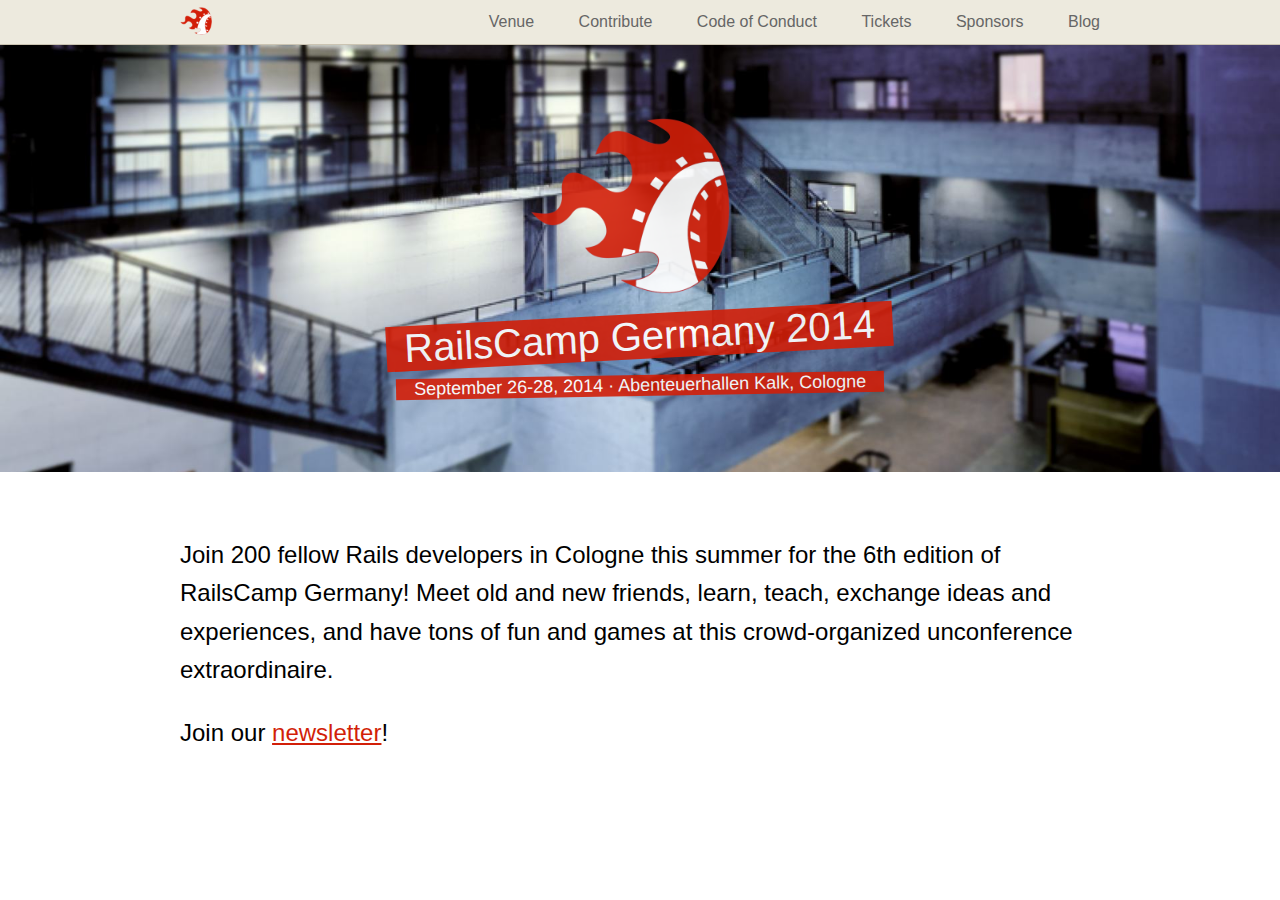
<file: index.html>
<!DOCTYPE html>
<html>
  <head>
    <meta charset="utf-8">
    <meta http-equiv="X-UA-Compatible" content="IE=edge,chrome=1">
    <title>Railscamp Germany 2014</title>
    <meta name="viewport" content="width=device-width, initial-scale=1.0" />
    <link rel="stylesheet" type="text/css" href="/assets/app-230a9c853d6db25b78953c0c63faf05a.css">

    <link rel="stylesheet" href="http://cdn.leafletjs.com/leaflet-0.5/leaflet.css" />
     <!--[if lte IE 8]>
         <link rel="stylesheet" href="http://cdn.leafletjs.com/leaflet-0.5/leaflet.ie.css" />
     <![endif]-->

    <link rel="shortcut icon" href="/assets/favicon-b6ed188bc984e58a2a44f969e8c0895f.ico" type="image/x-icon" />
<link rel="apple-touch-icon" href="/assets/apple-touch-icon-aed322e47dfe718a745416d028e49808.png" />
<link rel="apple-touch-icon" sizes="57x57" href="/assets/apple-touch-icon-57x57-aed322e47dfe718a745416d028e49808.png" />
<link rel="apple-touch-icon" sizes="72x72" href="/assets/apple-touch-icon-72x72-3bece4a6f75652f17a83cd6141ed9bf1.png" />
<link rel="apple-touch-icon" sizes="114x114" href="/assets/apple-touch-icon-114x114-50da87fe532cfe2121b4d78f636396a5.png" />
<link rel="apple-touch-icon" sizes="144x144" href="/assets/apple-touch-icon-144x144-d45921535675bea97e03141c5989da36.png" />

    <link rel="alternate" type="application/atom+xml" title="Railscamp Germany 2014 Updates" href="/blog/feed.xml" />
  </head>
  <body>
    <header>
      <div class="content pure-g-r">
        <div id="logo" class="pure-u-1-5">
          <a href="/"><img class="flame" src="/assets/railscamp_icon_48x48-4b2273fd0cd8388d3fdd169ac7032637.png" /></a>
        </div>
        <div class="menu-wrapper pure-u-4-5">
          <nav id ="menu" class="pure-menu pure-menu-open pure-menu-horizontal">
            <ul>
              <li>
                <a href="/venue">Venue</a>
              </li>
              <li>
                <a href="/contribute">Contribute</a>
              </li>
              <li>
                <a href="/coc">Code of Conduct</a>
              </li>
              <!-- <li>
                <a href="/schedule">Schedule</a>
              </li> -->
              <li>
                <a href="/tickets">Tickets</a>
              </li>
              <li>
                <a href="/sponsors">Sponsors</a>
              </li>
              <li>
                <a href="/blog">Blog</a>
              </li>
            </ul>
          </nav>
        </div>
      </div>
    </header>

    <div class="hero frontpage pure-g-r">
  <div class="pure-u-1">
    <p><img class="flame" src="/img/flame_500.png" /></p>
    <h1>RailsCamp Germany 2014</h1>
    <p><span class="subheading">September 26-28, 2014 &middot; Abenteuerhallen Kalk, Cologne</span></p>
  </div>
</div>

<div id="content">
  <div class="pure-g-r">
    <div class="pure-u-1">
      <p class="intro">
        Join 200 fellow Rails developers in Cologne this summer for the 6th
        edition of RailsCamp Germany! Meet old and new friends, learn, teach,
        exchange ideas and experiences, and have tons of fun and games at this
        crowd-organized unconference extraordinaire.
      </p>
      <p class="intro">
        Join our <a href="/newsletter">newsletter</a>!
      </p>

    </div>



    <div class="pure-u-2">
      <!-- <a class="twitter-timeline" data-dnt="true" href="https://twitter.com/railscamp_de"  data-widget-id="346584881855356928">Tweets by @railscamp_de</a> -->
      <!-- <script>!function(d,s,id){var js,fjs=d.getElementsByTagName(s)[0],p=/^http:/.test(d.location)?'http':'https';if(!d.getElementById(id)){js=d.createElement(s);js.id=id;js.src=p+"://platform.twitter.com/widgets.js";fjs.parentNode.insertBefore(js,fjs);}}(document,"script","twitter-wjs");</script> -->
    </div>
  </div>
</div>
<!-- <div id="home"> -->
<!--   <section> -->
<!--     <p><strong>Full website coming soon. In the meantime:</strong></p> -->
<!--     <ul> -->
<!--       <li>Mark your calendar!</li> -->
<!--       <li>Follow us <a href="https://twitter.com/railscamp_de">on Twitter</a></li> -->
<!--       <li>Track the event <a href="http://lanyrd.com/2013/rcg13/">on Lanyrd</a></li> -->
<!--       <li>Think about how you want to contribute (e.g. preparing a talk/session, -->
<!--       helping with organization, helping out on site during the event).</li> -->
<!--     </ul> -->
<!--   </section> -->
<!--   <section> -->
<!--     <p><strong>Get involved with unorganizing our unconference:</strong></p> -->
<!--     <ul> -->
<!--       <li><a href="http://titanpad.com/BUX3ZVllLt">Check out the idea pad</a> and -->
<!--       add your name to something you want to be responsible for</li> -->
<!--       <li>Get on the <a href="https://groups.google.com/forum/?fromgroups#!forum/railscamp2013"> -->
<!--         orga mailing list</a></li> -->
<!--       <li>Jump on the IRC channel: <a href="irc://irc.freenode.net:7000/5apps"> -->
<!--         #railscamp_de on Freenode</a></li> -->
<!--     </ul> -->
<!--   </section> -->
<!--   <section class="blog"> -->
<!--     <p><strong>Check out what's new:</strong></p> -->
<!--     <ul class="posts"> -->
<!--        -->
<!--       <li><span>19 Jul 2014</span> &raquo; <a href="/news/2014/07/19/interview-with-railslove.html">Interview with Railslove (Captain Sponsor)</a></li> -->
<!--        -->
<!--       <li><span>18 Jul 2014</span> &raquo; <a href="/news/2014/07/18/gallery.html">The Techie Awesome RailsCamp Germany 2013 Picture Show</a></li> -->
<!--        -->
<!--       <li><span>30 May 2014</span> &raquo; <a href="/news/2014/05/30/join-us-for-another-epic-railscamp-germany.html">RailsCamp Germany is back, and you're all invited!</a></li> -->
<!--        -->
<!--     </ul> -->
<!--   </section> -->
<!--   <section class="photos"> -->
<!--     <img src="img/venue_main-hall_1.png" alt="Venue, Main Hall" /> -->
<!--     <img src="img/venue_main-hall_2.png" alt="Venue, Main Hall" /> -->
<!--     <img src="img/venue_outside_1.png" alt="Venue, outside" /> -->
<!--     <img src="img/venue_skate-hall_1.png" alt="Venue, Skate Hall" /> -->
<!--   </section> -->
<!-- </div> -->


    <script type="text/javascript" src="/assets/vendor/responsive-nav-b3012f97cb92f4c4c399aa2f1273b473.js"></script>

    <script>
    var navigation = responsiveNav("#menu", { // Selector: The ID of the wrapper
        animate: true, // Boolean: Use CSS3 transitions, true or false
        transition: 400, // Integer: Speed of the transition, in milliseconds
        label: "", // String: Label for the navigation toggle
        insert: "after", // String: Insert the toggle before or after the navigation
        customToggle: "", // Selector: Specify the ID of a custom toggle
        openPos: "relative", // String: Position of the opened nav, relative or static
        jsClass: "js", // String: 'JS enabled' class which is added to <html> el
        init: function(){}, // Function: Init callback
        open: function(){}, // Function: Open callback
        close: function(){} // Function: Close callback
    });
    </script>

  </body>
</html>
</file>
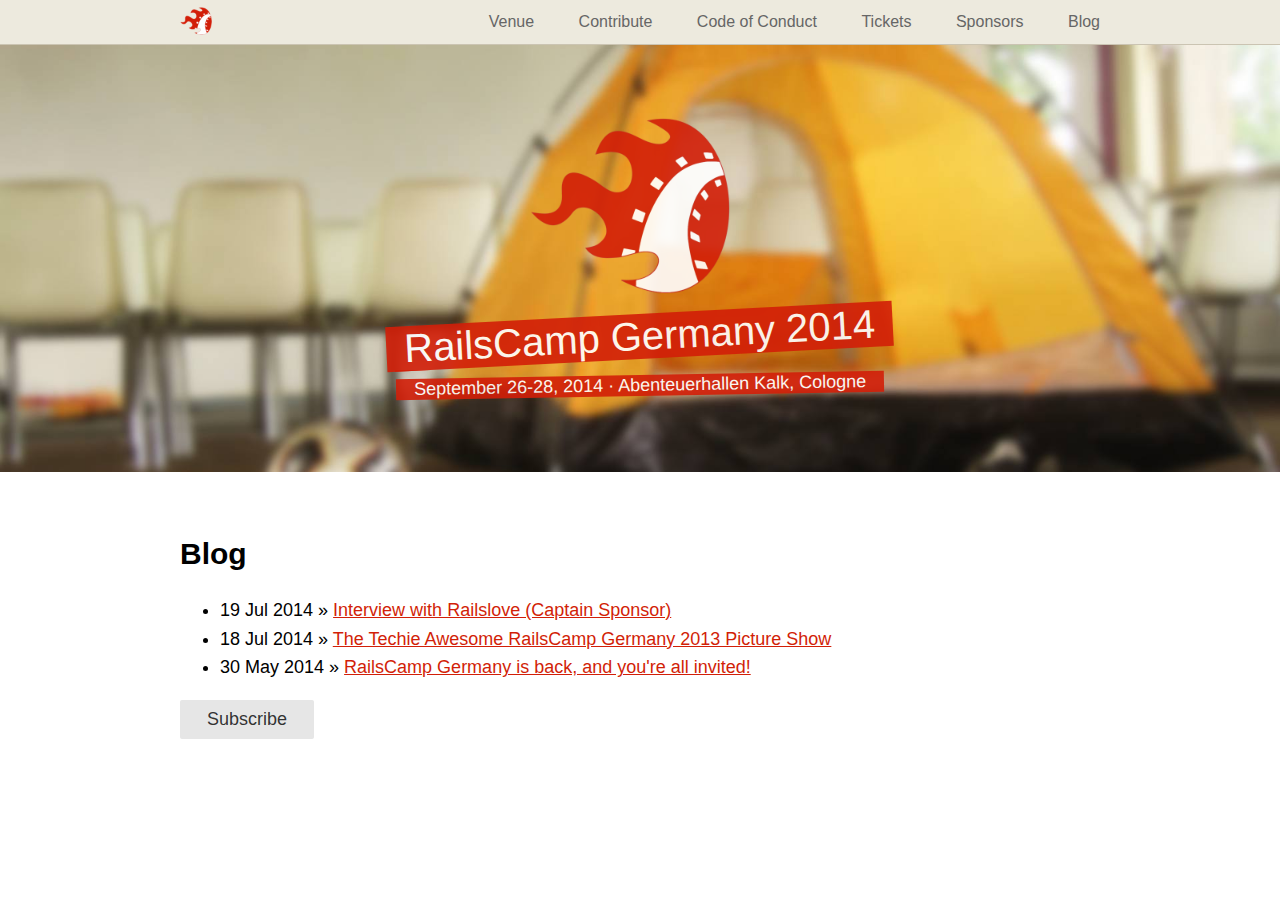
<file: blog/index.html>
<!DOCTYPE html>
<html>
  <head>
    <meta charset="utf-8">
    <meta http-equiv="X-UA-Compatible" content="IE=edge,chrome=1">
    <title>Blog | Railscamp Germany 2014</title>
    <meta name="viewport" content="width=device-width, initial-scale=1.0" />
    <link rel="stylesheet" type="text/css" href="/assets/app-230a9c853d6db25b78953c0c63faf05a.css">

    <link rel="stylesheet" href="http://cdn.leafletjs.com/leaflet-0.5/leaflet.css" />
     <!--[if lte IE 8]>
         <link rel="stylesheet" href="http://cdn.leafletjs.com/leaflet-0.5/leaflet.ie.css" />
     <![endif]-->

    <link rel="shortcut icon" href="/assets/favicon-b6ed188bc984e58a2a44f969e8c0895f.ico" type="image/x-icon" />
<link rel="apple-touch-icon" href="/assets/apple-touch-icon-aed322e47dfe718a745416d028e49808.png" />
<link rel="apple-touch-icon" sizes="57x57" href="/assets/apple-touch-icon-57x57-aed322e47dfe718a745416d028e49808.png" />
<link rel="apple-touch-icon" sizes="72x72" href="/assets/apple-touch-icon-72x72-3bece4a6f75652f17a83cd6141ed9bf1.png" />
<link rel="apple-touch-icon" sizes="114x114" href="/assets/apple-touch-icon-114x114-50da87fe532cfe2121b4d78f636396a5.png" />
<link rel="apple-touch-icon" sizes="144x144" href="/assets/apple-touch-icon-144x144-d45921535675bea97e03141c5989da36.png" />

    <link rel="alternate" type="application/atom+xml" title="Railscamp Germany 2014 Updates" href="/blog/feed.xml" />
  </head>
  <body>
    <header>
      <div class="content pure-g-r">
        <div id="logo" class="pure-u-1-5">
          <a href="/"><img class="flame" src="/assets/railscamp_icon_48x48-4b2273fd0cd8388d3fdd169ac7032637.png" /></a>
        </div>
        <div class="menu-wrapper pure-u-4-5">
          <nav id ="menu" class="pure-menu pure-menu-open pure-menu-horizontal">
            <ul>
              <li>
                <a href="/venue">Venue</a>
              </li>
              <li>
                <a href="/contribute">Contribute</a>
              </li>
              <li>
                <a href="/coc">Code of Conduct</a>
              </li>
              <!-- <li>
                <a href="/schedule">Schedule</a>
              </li> -->
              <li>
                <a href="/tickets">Tickets</a>
              </li>
              <li>
                <a href="/sponsors">Sponsors</a>
              </li>
              <li>
                <a href="/blog">Blog</a>
              </li>
            </ul>
          </nav>
        </div>
      </div>
    </header>

    <div class="hero blog pure-g-r">
  <div class="pure-u-1">
    <p><img class="flame" src="/img/flame_500.png" /></p>
    <h1>RailsCamp Germany 2014</h1>
    <p><span class="subheading">September 26-28, 2014 &middot; Abenteuerhallen Kalk, Cologne</span></p>
  </div>
</div>
<div id="content">
  <div class="pure-g-r">
    <div class="pure-u-1">
      <h2>Blog</h2>
      <ul class="posts">
        
        <li><span>19 Jul 2014</span> &raquo; <a href="/news/2014/07/19/interview-with-railslove.html">Interview with Railslove (Captain Sponsor)</a></li>
        
        <li><span>18 Jul 2014</span> &raquo; <a href="/news/2014/07/18/gallery.html">The Techie Awesome RailsCamp Germany 2013 Picture Show</a></li>
        
        <li><span>30 May 2014</span> &raquo; <a href="/news/2014/05/30/join-us-for-another-epic-railscamp-germany.html">RailsCamp Germany is back, and you're all invited!</a></li>
        
      </ul>
      <p>
        <input type="button" onclick="(function(){var z=document.createElement('script');z.src='https://www.subtome.com/load.js';document.body.appendChild(z);})()" value="Subscribe" class="pure-button">
      </p>
    </div>
  </div>
</div>


    <script type="text/javascript" src="/assets/vendor/responsive-nav-b3012f97cb92f4c4c399aa2f1273b473.js"></script>

    <script>
    var navigation = responsiveNav("#menu", { // Selector: The ID of the wrapper
        animate: true, // Boolean: Use CSS3 transitions, true or false
        transition: 400, // Integer: Speed of the transition, in milliseconds
        label: "", // String: Label for the navigation toggle
        insert: "after", // String: Insert the toggle before or after the navigation
        customToggle: "", // Selector: Specify the ID of a custom toggle
        openPos: "relative", // String: Position of the opened nav, relative or static
        jsClass: "js", // String: 'JS enabled' class which is added to <html> el
        init: function(){}, // Function: Init callback
        open: function(){}, // Function: Open callback
        close: function(){} // Function: Close callback
    });
    </script>

  </body>
</html>
</file>
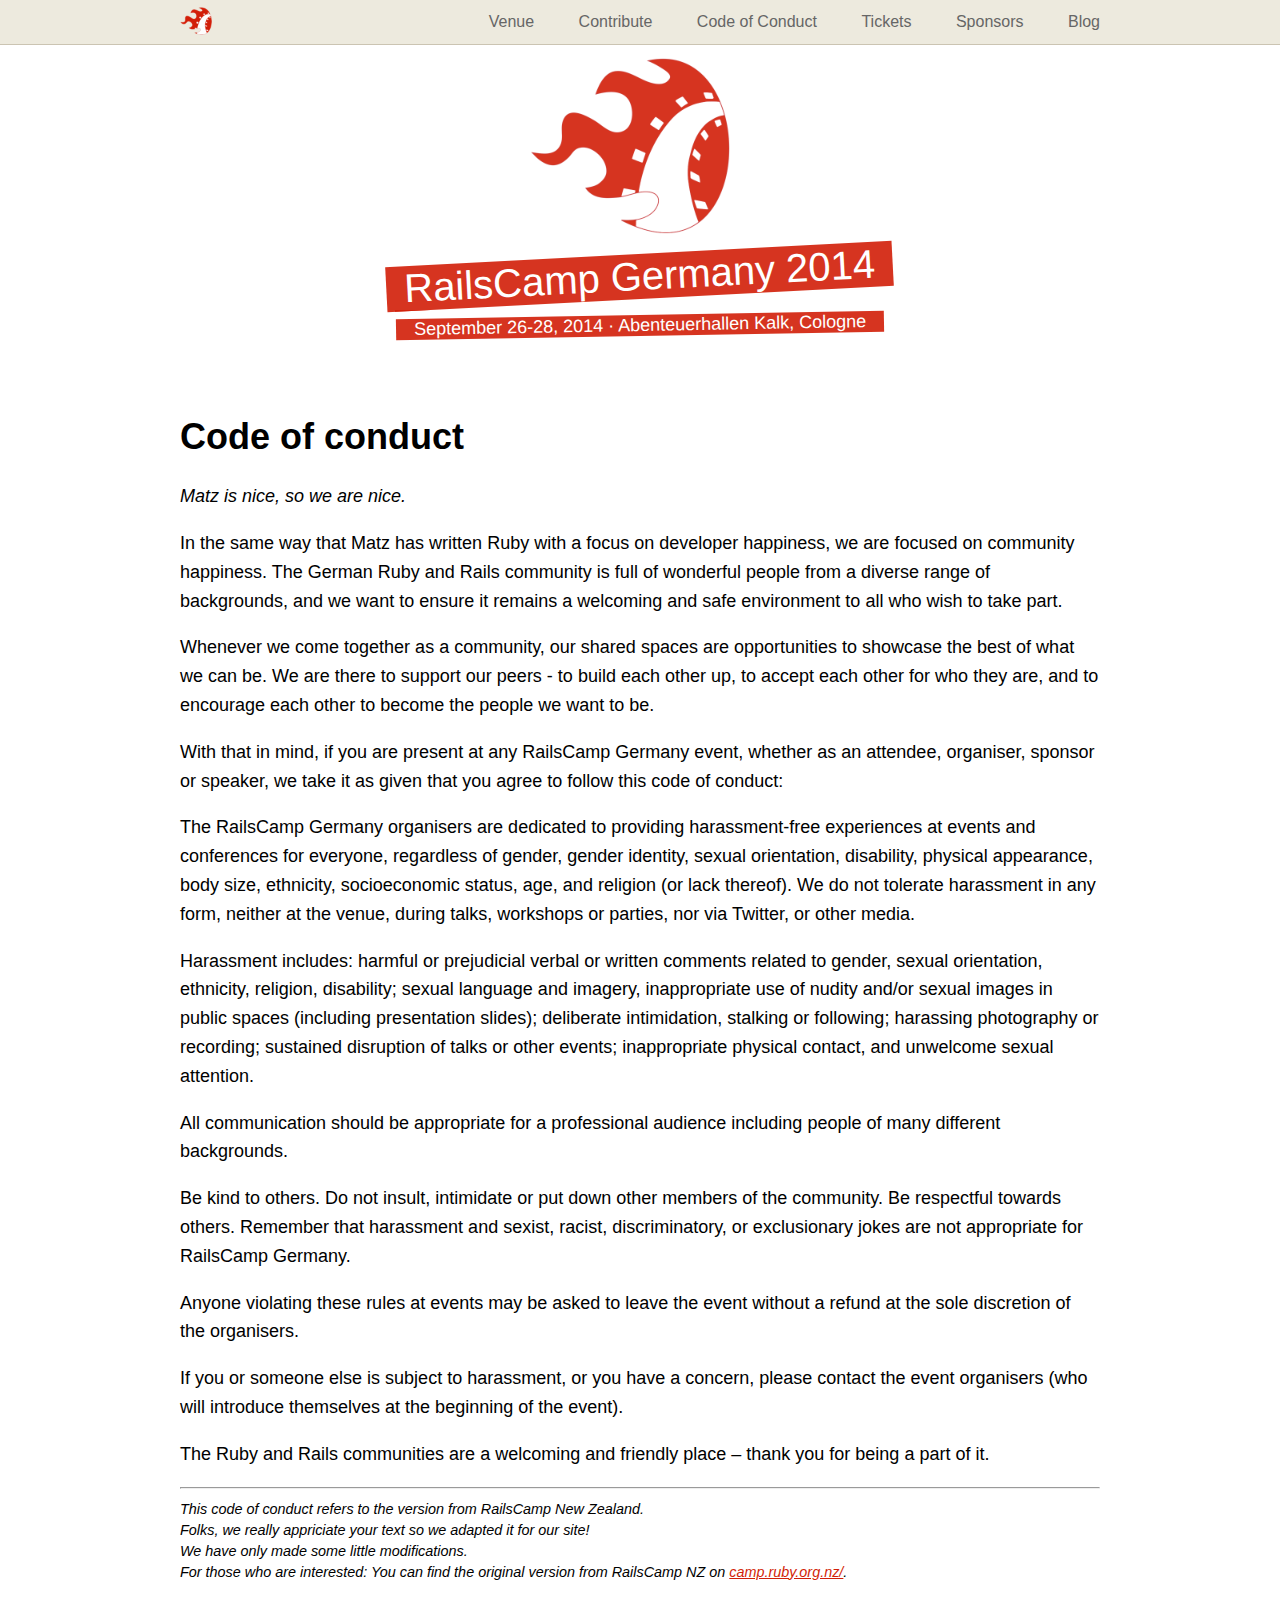
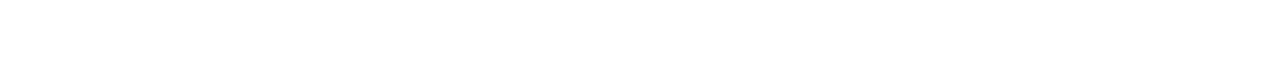
<file: coc/index.html>
<!DOCTYPE html>
<html>
  <head>
    <meta charset="utf-8">
    <meta http-equiv="X-UA-Compatible" content="IE=edge,chrome=1">
    <title>Code of conduct | Railscamp Germany 2014</title>
    <meta name="viewport" content="width=device-width, initial-scale=1.0" />
    <link rel="stylesheet" type="text/css" href="/assets/app-230a9c853d6db25b78953c0c63faf05a.css">

    <link rel="stylesheet" href="http://cdn.leafletjs.com/leaflet-0.5/leaflet.css" />
     <!--[if lte IE 8]>
         <link rel="stylesheet" href="http://cdn.leafletjs.com/leaflet-0.5/leaflet.ie.css" />
     <![endif]-->

    <link rel="shortcut icon" href="/assets/favicon-b6ed188bc984e58a2a44f969e8c0895f.ico" type="image/x-icon" />
<link rel="apple-touch-icon" href="/assets/apple-touch-icon-aed322e47dfe718a745416d028e49808.png" />
<link rel="apple-touch-icon" sizes="57x57" href="/assets/apple-touch-icon-57x57-aed322e47dfe718a745416d028e49808.png" />
<link rel="apple-touch-icon" sizes="72x72" href="/assets/apple-touch-icon-72x72-3bece4a6f75652f17a83cd6141ed9bf1.png" />
<link rel="apple-touch-icon" sizes="114x114" href="/assets/apple-touch-icon-114x114-50da87fe532cfe2121b4d78f636396a5.png" />
<link rel="apple-touch-icon" sizes="144x144" href="/assets/apple-touch-icon-144x144-d45921535675bea97e03141c5989da36.png" />

    <link rel="alternate" type="application/atom+xml" title="Railscamp Germany 2014 Updates" href="/blog/feed.xml" />
  </head>
  <body>
    <header>
      <div class="content pure-g-r">
        <div id="logo" class="pure-u-1-5">
          <a href="/"><img class="flame" src="/assets/railscamp_icon_48x48-4b2273fd0cd8388d3fdd169ac7032637.png" /></a>
        </div>
        <div class="menu-wrapper pure-u-4-5">
          <nav id ="menu" class="pure-menu pure-menu-open pure-menu-horizontal">
            <ul>
              <li>
                <a href="/venue">Venue</a>
              </li>
              <li>
                <a href="/contribute">Contribute</a>
              </li>
              <li>
                <a href="/coc">Code of Conduct</a>
              </li>
              <!-- <li>
                <a href="/schedule">Schedule</a>
              </li> -->
              <li>
                <a href="/tickets">Tickets</a>
              </li>
              <li>
                <a href="/sponsors">Sponsors</a>
              </li>
              <li>
                <a href="/blog">Blog</a>
              </li>
            </ul>
          </nav>
        </div>
      </div>
    </header>

    <div class="hero coc pure-g-r">
  <div class="pure-u-1">
    <p><img class="flame" src="/img/flame_500.png" /></p>
    <h1>RailsCamp Germany 2014</h1>
    <p><span class="subheading">September 26-28, 2014 &middot; Abenteuerhallen Kalk, Cologne</span></p>
  </div>
</div>

<div id="content">
  <div class="pure-g-r">
    <div class="pure-u-1">
      <h1>Code of conduct</h1>
      <p><i>Matz is nice, so we are nice.</i></p>

      <p>
        In the same way that Matz has written Ruby with a focus on developer happiness, we are focused on community happiness. The German Ruby and Rails community is full of wonderful people from a diverse range of backgrounds, and we want to ensure it remains a welcoming and safe environment to all who wish to take part.
      </p>
      <p>
        Whenever we come together as a community, our shared spaces are opportunities to showcase the best of what we can be. We are there to support our peers - to build each other up, to accept each other for who they are, and to encourage each other to become the people we want to be.
      </p>
      <p>
        With that in mind, if you are present at any RailsCamp Germany event, whether as an attendee, organiser, sponsor or speaker, we take it as given that you agree to follow this code of conduct:
      </p>
      <p>
        The RailsCamp Germany organisers are dedicated to providing harassment-free experiences at events and conferences for everyone, regardless of gender, gender identity, sexual orientation, disability, physical appearance, body size, ethnicity, socioeconomic status, age, and religion (or lack thereof). We do not tolerate harassment in any form, neither at the venue, during talks, workshops or parties, nor via Twitter, or other media.
      </p>
      <p>
        Harassment includes: harmful or prejudicial verbal or written comments related to gender, sexual orientation, ethnicity, religion, disability; sexual language and imagery, inappropriate use of nudity and/or sexual images in public spaces (including presentation slides); deliberate intimidation, stalking or following; harassing photography or recording; sustained disruption of talks or other events; inappropriate physical contact, and unwelcome sexual attention.
      <p/>
      <p>
        All communication should be appropriate for a professional audience including people of many different backgrounds.
      </p>
      <p>
        Be kind to others. Do not insult, intimidate or put down other members of the community. Be respectful towards others. Remember that harassment and sexist, racist, discriminatory, or exclusionary jokes are not appropriate for RailsCamp Germany.
      </p>
      <p>
        Anyone violating these rules at events may be asked to leave the event without a refund at the sole discretion of the organisers.
      </p>
      <p>
        If you or someone else is subject to harassment, or you have a concern, please contact the event organisers (who will introduce themselves at the beginning of the event).
      </p>
      <p>
        The Ruby and Rails communities are a welcoming and friendly place – thank you for being a part of it.
      </p>
      <hr />
      <small>
        <i>This code of conduct refers to the version from RailsCamp New Zealand.<br />
        Folks, we really appriciate your text so we adapted it for our site!<br />
        We have only made some little modifications.<br />
        For those who are interested: You can find the original version from RailsCamp NZ on <a href="http://camp.ruby.org.nz/">camp.ruby.org.nz/</a>.<i>
      </small>
    </div>



<!--       <div class="pure-g-r travel-information">

        <div class="pure-u-1-3 vehicle">
          <h3>Bike, Car, Spaceship & Hovercraft</h3>
          <p>
            Abenteuerhallen Kalk
            <br> Christian-Sünner-Straße 8
            <br> 51103 Köln
            <br><small>50.9352007, 7.00926661</small>
          </p>
          <p><a href="http://ahk.abenteuerhallenkalk.de/anfahrt/">Additional
            information</a> is available on the website of Abenteuerhallen.</p>
        </div> -->

<!--         <div class="pure-u-2-3">
          <h3>Public Transport</h3>
          <h4>Subway/Underground</h4>
          <p>Take the tram ("Stadtbahn") <b>#1</b> or <b>#9</b> to station
          <em>Kapelle Kalk</em>. Walk along <em>Wiersbergstr.</em> until you
          reach an old entrance gate. Go straight ahead and you'll see the
          Abenteuerhalle on the right.</p>
          <h4>Apps</h4>
          <p>Deutsche Bahn provides travel information for all public transportation in Cologne
          via the <a href="http://www.bahn.de/p/view/buchung/mobil/db-navigator.shtml">DB Navigator App</a>.
          (Tickets also available via <a href="http://handyticket.de">HandyTicket App</a>)</p>
        </div> -->

<!--         <div class="pure-u-1">
          <h2>Accommodation</h2>
          <p>If you want to get real with camping, just bring your sleeping bag
          and sleeping pad and simply stay at the venue. The skate hall fits
          about 100 people, and there are bathrooms with showers.</p>
          <p><img class="image as-full-width" src="/img/venue_skate-hall_1.png" alt="Venue Skate Hall 1"></p>
          <p>If you prefer a more comfortable place to stay you should be able
          to find plenty of other accommodations in Cologne. Feel free to
          contact us, in case you need any help.</p>
        </div> -->


    <script type="text/javascript" src="/assets/vendor/responsive-nav-b3012f97cb92f4c4c399aa2f1273b473.js"></script>

    <script>
    var navigation = responsiveNav("#menu", { // Selector: The ID of the wrapper
        animate: true, // Boolean: Use CSS3 transitions, true or false
        transition: 400, // Integer: Speed of the transition, in milliseconds
        label: "", // String: Label for the navigation toggle
        insert: "after", // String: Insert the toggle before or after the navigation
        customToggle: "", // Selector: Specify the ID of a custom toggle
        openPos: "relative", // String: Position of the opened nav, relative or static
        jsClass: "js", // String: 'JS enabled' class which is added to <html> el
        init: function(){}, // Function: Init callback
        open: function(){}, // Function: Open callback
        close: function(){} // Function: Close callback
    });
    </script>

  </body>
</html>
</file>
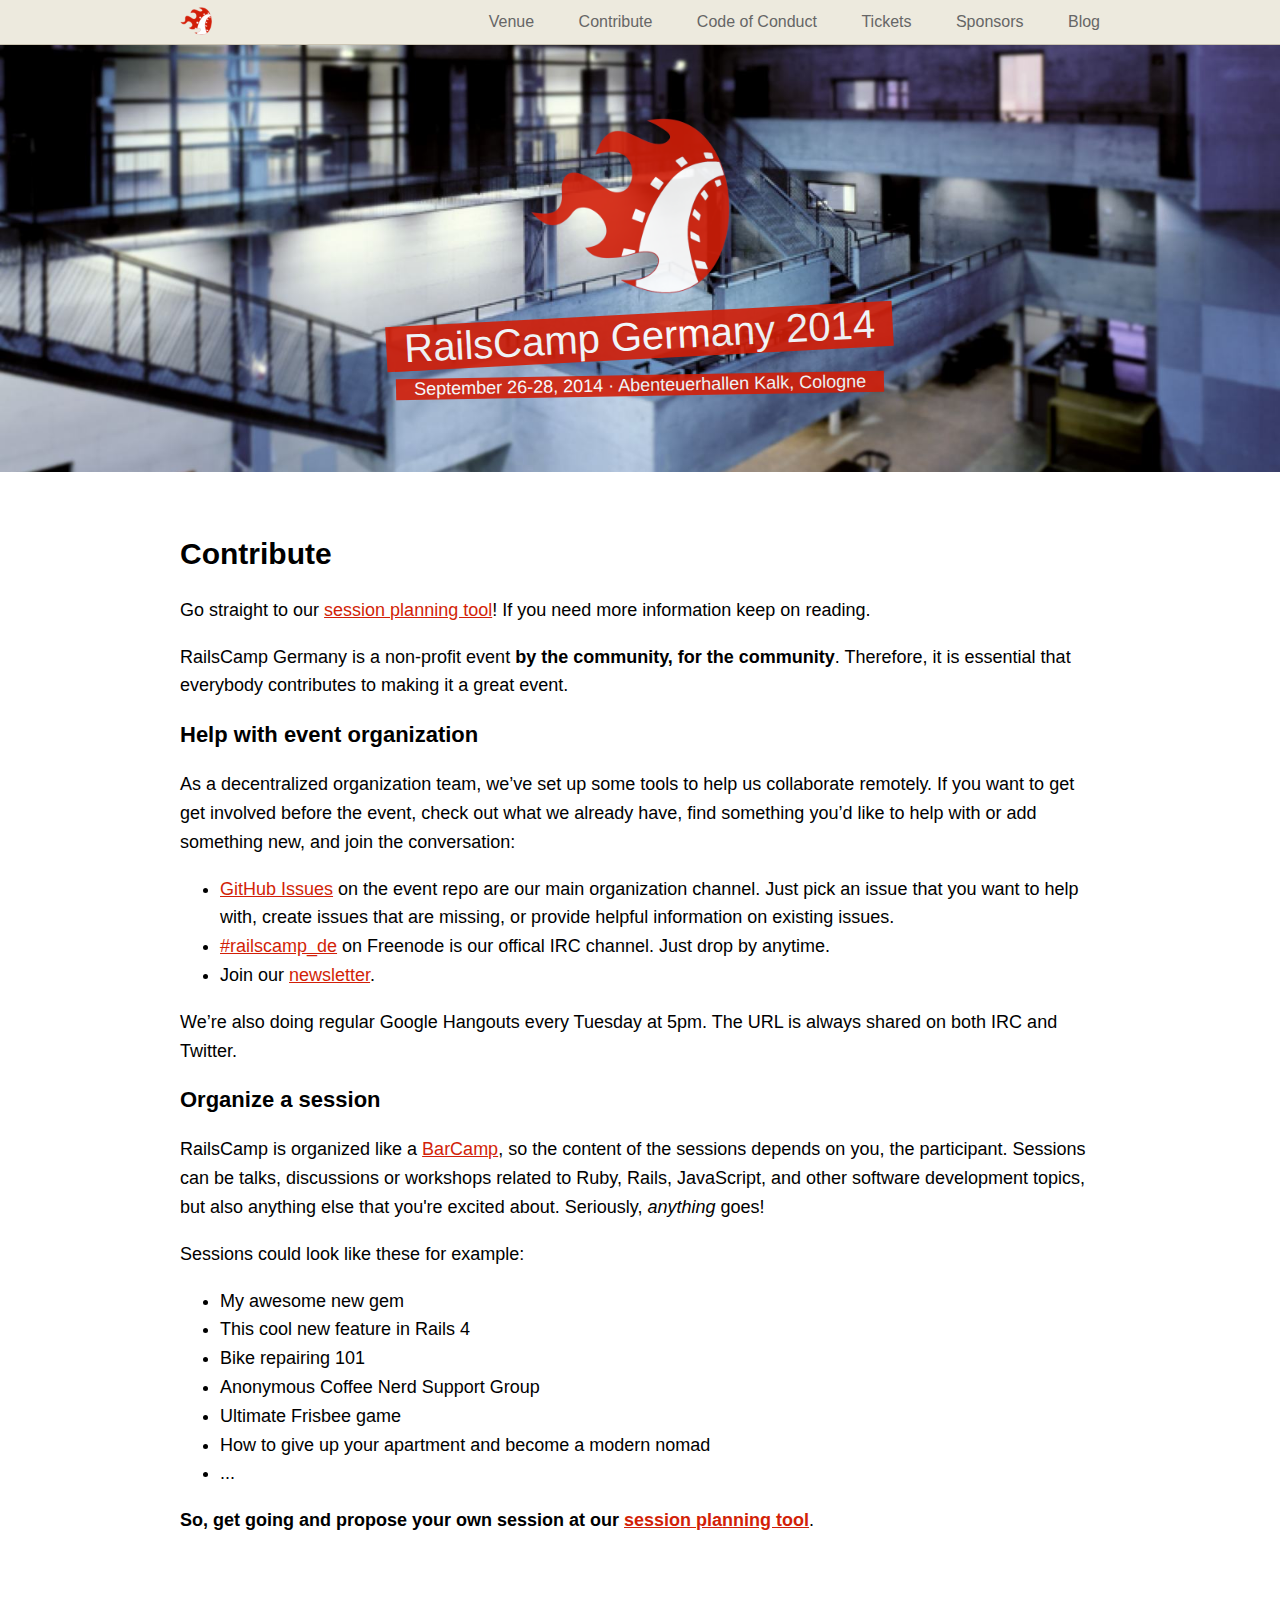
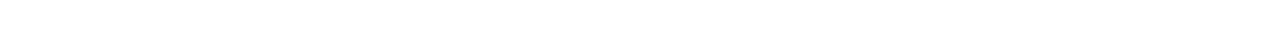
<file: contribute/index.html>
<!DOCTYPE html>
<html>
  <head>
    <meta charset="utf-8">
    <meta http-equiv="X-UA-Compatible" content="IE=edge,chrome=1">
    <title>Contributing to RailsCamp Germany 2014</title>
    <meta name="viewport" content="width=device-width, initial-scale=1.0" />
    <link rel="stylesheet" type="text/css" href="/assets/app-230a9c853d6db25b78953c0c63faf05a.css">

    <link rel="stylesheet" href="http://cdn.leafletjs.com/leaflet-0.5/leaflet.css" />
     <!--[if lte IE 8]>
         <link rel="stylesheet" href="http://cdn.leafletjs.com/leaflet-0.5/leaflet.ie.css" />
     <![endif]-->

    <link rel="shortcut icon" href="/assets/favicon-b6ed188bc984e58a2a44f969e8c0895f.ico" type="image/x-icon" />
<link rel="apple-touch-icon" href="/assets/apple-touch-icon-aed322e47dfe718a745416d028e49808.png" />
<link rel="apple-touch-icon" sizes="57x57" href="/assets/apple-touch-icon-57x57-aed322e47dfe718a745416d028e49808.png" />
<link rel="apple-touch-icon" sizes="72x72" href="/assets/apple-touch-icon-72x72-3bece4a6f75652f17a83cd6141ed9bf1.png" />
<link rel="apple-touch-icon" sizes="114x114" href="/assets/apple-touch-icon-114x114-50da87fe532cfe2121b4d78f636396a5.png" />
<link rel="apple-touch-icon" sizes="144x144" href="/assets/apple-touch-icon-144x144-d45921535675bea97e03141c5989da36.png" />

    <link rel="alternate" type="application/atom+xml" title="Railscamp Germany 2014 Updates" href="/blog/feed.xml" />
  </head>
  <body>
    <header>
      <div class="content pure-g-r">
        <div id="logo" class="pure-u-1-5">
          <a href="/"><img class="flame" src="/assets/railscamp_icon_48x48-4b2273fd0cd8388d3fdd169ac7032637.png" /></a>
        </div>
        <div class="menu-wrapper pure-u-4-5">
          <nav id ="menu" class="pure-menu pure-menu-open pure-menu-horizontal">
            <ul>
              <li>
                <a href="/venue">Venue</a>
              </li>
              <li>
                <a href="/contribute">Contribute</a>
              </li>
              <li>
                <a href="/coc">Code of Conduct</a>
              </li>
              <!-- <li>
                <a href="/schedule">Schedule</a>
              </li> -->
              <li>
                <a href="/tickets">Tickets</a>
              </li>
              <li>
                <a href="/sponsors">Sponsors</a>
              </li>
              <li>
                <a href="/blog">Blog</a>
              </li>
            </ul>
          </nav>
        </div>
      </div>
    </header>

    <div class="hero frontpage pure-g-r">
  <div class="pure-u-1">
    <p><img class="flame" src="/img/flame_500.png" /></p>
    <h1>RailsCamp Germany 2014</h1>
    <p><span class="subheading">September 26-28, 2014 &middot; Abenteuerhallen Kalk, Cologne</span></p>
  </div>
</div>

<div id="content">
  <h2>Contribute</h2>

  <p>Go straight to our <a href="http://openspacer.org/13-rails-camp-germany-2014" target="_blank">session planning tool</a></strong>! If you need more information keep on reading.</p>

  <p>RailsCamp Germany is a non-profit event <strong>by the community, for
  the community</strong>. Therefore, it is essential that everybody contributes
  to making it a great event.</p>
  <h3>Help with event organization</h3>
  <p>
    As a decentralized organization team, we’ve set up some tools to help us
    collaborate remotely. If you want to get get involved before the event, check
    out what we already have, find something you’d like to help with or add
    something new, and join the conversation:
  </p>
  <ul>
    <li><a href="https://github.com/railscamp/railscamp-germany-2014/issues?state=open">GitHub Issues</a> on the event repo are our main organization channel. Just pick an issue that you want to help with, create issues that are missing, or provide helpful information on existing issues.</li>
    <li><a href="irc://irc.freenode.net:7000/railcamp_de">#railscamp_de</a> on Freenode is our offical IRC channel. Just drop by anytime.</li>
    <li>Join our <a href="/newsletter">newsletter</a>.</li>
    <!-- <li>The <a href="https://groups.google.com/forum/#!forum/railscamp-de">orga mailing list</a> is the only non-public channel, which we only use for confidential information. If you want access, just request it. It’s not necessary for anything other than looking at a few boring numbers, though. ;)</li> -->
  </ul>
  <p>We’re also doing regular Google Hangouts every Tuesday at 5pm. The URL is
  always shared on both IRC and Twitter.</p>
  <h3>Organize a session</h3>
  <p>
    RailsCamp is organized like a <a href="http://en.wikipedia.org/wiki/BarCamp">BarCamp</a>,
    so the content of the sessions depends on you, the participant. Sessions
    can be talks, discussions or workshops related to Ruby, Rails, JavaScript,
    and other software development topics, but also anything else that you're
    excited about. Seriously, <em>anything</em> goes!
  </p>
  <p>Sessions could look like these for example:</p>
  <ul>
    <li>My awesome new gem</li>
    <li>This cool new feature in Rails 4</li>
    <li>Bike repairing 101</li>
    <li>Anonymous Coffee Nerd Support Group</li>
    <li>Ultimate Frisbee game</li>
    <li>How to give up your apartment and become a modern nomad</li>
    <li>...</li>
  </ul>
  <p><strong>So, get going and propose your own session at our <a href="http://openspacer.org/13-rails-camp-germany-2014" target="_blank">session planning tool</a></strong>.</p>
</div>


    <script type="text/javascript" src="/assets/vendor/responsive-nav-b3012f97cb92f4c4c399aa2f1273b473.js"></script>

    <script>
    var navigation = responsiveNav("#menu", { // Selector: The ID of the wrapper
        animate: true, // Boolean: Use CSS3 transitions, true or false
        transition: 400, // Integer: Speed of the transition, in milliseconds
        label: "", // String: Label for the navigation toggle
        insert: "after", // String: Insert the toggle before or after the navigation
        customToggle: "", // Selector: Specify the ID of a custom toggle
        openPos: "relative", // String: Position of the opened nav, relative or static
        jsClass: "js", // String: 'JS enabled' class which is added to <html> el
        init: function(){}, // Function: Init callback
        open: function(){}, // Function: Open callback
        close: function(){} // Function: Close callback
    });
    </script>

  </body>
</html>
</file>
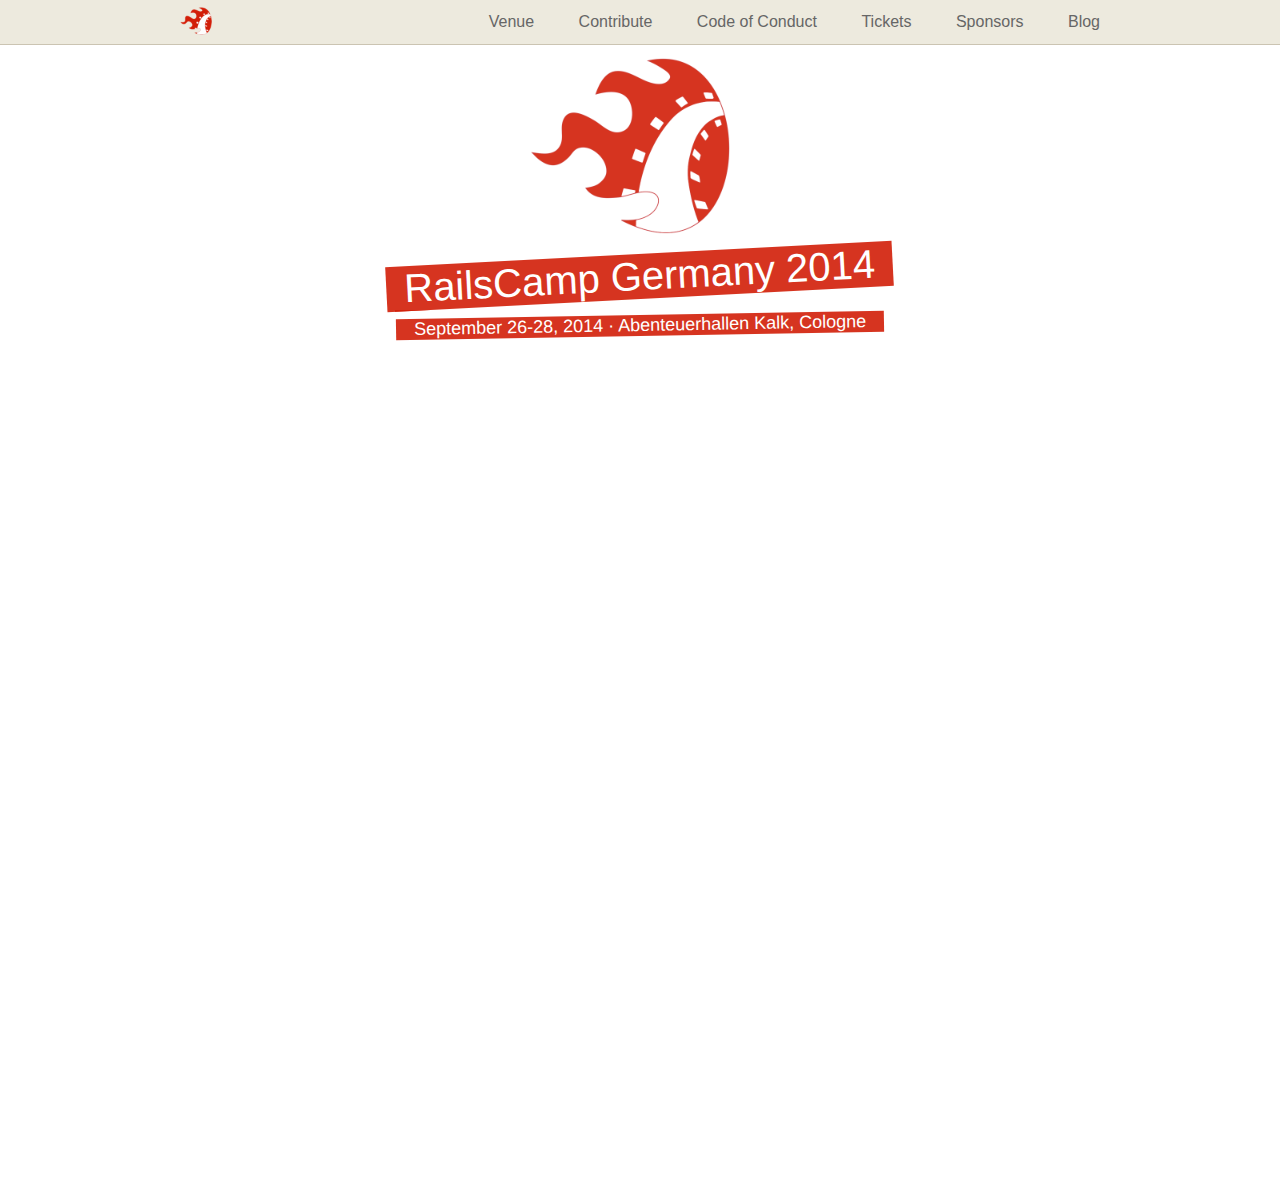
<file: newsletter/index.html>
<!DOCTYPE html>
<html>
  <head>
    <meta charset="utf-8">
    <meta http-equiv="X-UA-Compatible" content="IE=edge,chrome=1">
    <title>Railscamp Germany 2014</title>
    <meta name="viewport" content="width=device-width, initial-scale=1.0" />
    <link rel="stylesheet" type="text/css" href="/assets/app-230a9c853d6db25b78953c0c63faf05a.css">

    <link rel="stylesheet" href="http://cdn.leafletjs.com/leaflet-0.5/leaflet.css" />
     <!--[if lte IE 8]>
         <link rel="stylesheet" href="http://cdn.leafletjs.com/leaflet-0.5/leaflet.ie.css" />
     <![endif]-->

    <link rel="shortcut icon" href="/assets/favicon-b6ed188bc984e58a2a44f969e8c0895f.ico" type="image/x-icon" />
<link rel="apple-touch-icon" href="/assets/apple-touch-icon-aed322e47dfe718a745416d028e49808.png" />
<link rel="apple-touch-icon" sizes="57x57" href="/assets/apple-touch-icon-57x57-aed322e47dfe718a745416d028e49808.png" />
<link rel="apple-touch-icon" sizes="72x72" href="/assets/apple-touch-icon-72x72-3bece4a6f75652f17a83cd6141ed9bf1.png" />
<link rel="apple-touch-icon" sizes="114x114" href="/assets/apple-touch-icon-114x114-50da87fe532cfe2121b4d78f636396a5.png" />
<link rel="apple-touch-icon" sizes="144x144" href="/assets/apple-touch-icon-144x144-d45921535675bea97e03141c5989da36.png" />

    <link rel="alternate" type="application/atom+xml" title="Railscamp Germany 2014 Updates" href="/blog/feed.xml" />
  </head>
  <body>
    <header>
      <div class="content pure-g-r">
        <div id="logo" class="pure-u-1-5">
          <a href="/"><img class="flame" src="/assets/railscamp_icon_48x48-4b2273fd0cd8388d3fdd169ac7032637.png" /></a>
        </div>
        <div class="menu-wrapper pure-u-4-5">
          <nav id ="menu" class="pure-menu pure-menu-open pure-menu-horizontal">
            <ul>
              <li>
                <a href="/venue">Venue</a>
              </li>
              <li>
                <a href="/contribute">Contribute</a>
              </li>
              <li>
                <a href="/coc">Code of Conduct</a>
              </li>
              <!-- <li>
                <a href="/schedule">Schedule</a>
              </li> -->
              <li>
                <a href="/tickets">Tickets</a>
              </li>
              <li>
                <a href="/sponsors">Sponsors</a>
              </li>
              <li>
                <a href="/blog">Blog</a>
              </li>
            </ul>
          </nav>
        </div>
      </div>
    </header>

    <div class="hero newsletter pure-g-r">
  <div class="pure-u-1">
    <p><img class="flame" src="/img/flame_500.png" /></p>
    <h1>RailsCamp Germany 2014</h1>
    <p><span class="subheading">September 26-28, 2014 &middot; Abenteuerhallen Kalk, Cologne</span></p>
  </div>
</div>

<div id="content">
  <div class="pure-g-r">
    <div class="newsletter">
      <iframe src="http://eepurl.com/VT0Vv"></iframe>
    </div>


  </div>
</div>



    <script type="text/javascript" src="/assets/vendor/responsive-nav-b3012f97cb92f4c4c399aa2f1273b473.js"></script>

    <script>
    var navigation = responsiveNav("#menu", { // Selector: The ID of the wrapper
        animate: true, // Boolean: Use CSS3 transitions, true or false
        transition: 400, // Integer: Speed of the transition, in milliseconds
        label: "", // String: Label for the navigation toggle
        insert: "after", // String: Insert the toggle before or after the navigation
        customToggle: "", // Selector: Specify the ID of a custom toggle
        openPos: "relative", // String: Position of the opened nav, relative or static
        jsClass: "js", // String: 'JS enabled' class which is added to <html> el
        init: function(){}, // Function: Init callback
        open: function(){}, // Function: Open callback
        close: function(){} // Function: Close callback
    });
    </script>

  </body>
</html>
</file>
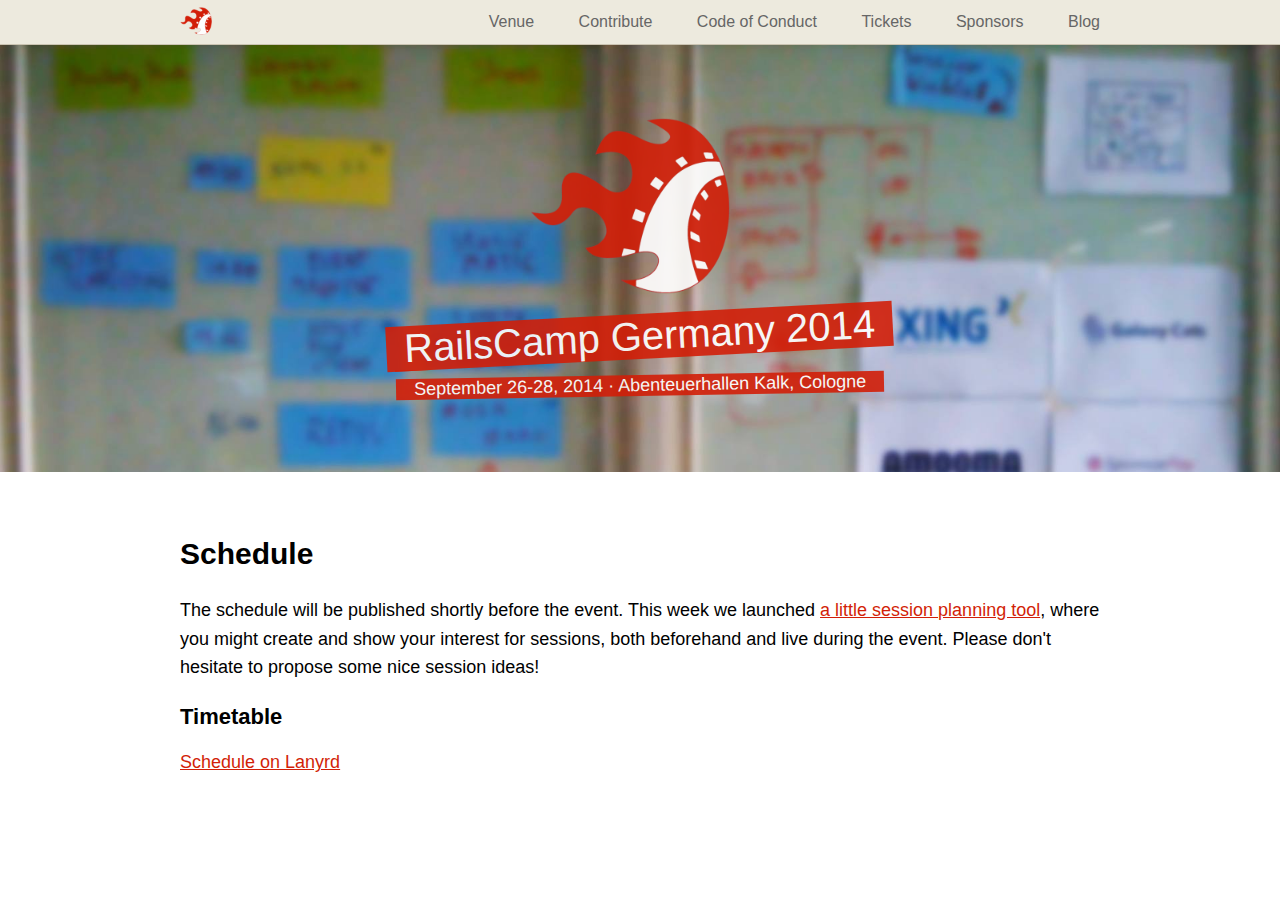
<file: schedule/index.html>
<!DOCTYPE html>
<html>
  <head>
    <meta charset="utf-8">
    <meta http-equiv="X-UA-Compatible" content="IE=edge,chrome=1">
    <title>Schedule | Railscamp Germany 2014</title>
    <meta name="viewport" content="width=device-width, initial-scale=1.0" />
    <link rel="stylesheet" type="text/css" href="/assets/app-230a9c853d6db25b78953c0c63faf05a.css">

    <link rel="stylesheet" href="http://cdn.leafletjs.com/leaflet-0.5/leaflet.css" />
     <!--[if lte IE 8]>
         <link rel="stylesheet" href="http://cdn.leafletjs.com/leaflet-0.5/leaflet.ie.css" />
     <![endif]-->

    <link rel="shortcut icon" href="/assets/favicon-b6ed188bc984e58a2a44f969e8c0895f.ico" type="image/x-icon" />
<link rel="apple-touch-icon" href="/assets/apple-touch-icon-aed322e47dfe718a745416d028e49808.png" />
<link rel="apple-touch-icon" sizes="57x57" href="/assets/apple-touch-icon-57x57-aed322e47dfe718a745416d028e49808.png" />
<link rel="apple-touch-icon" sizes="72x72" href="/assets/apple-touch-icon-72x72-3bece4a6f75652f17a83cd6141ed9bf1.png" />
<link rel="apple-touch-icon" sizes="114x114" href="/assets/apple-touch-icon-114x114-50da87fe532cfe2121b4d78f636396a5.png" />
<link rel="apple-touch-icon" sizes="144x144" href="/assets/apple-touch-icon-144x144-d45921535675bea97e03141c5989da36.png" />

    <link rel="alternate" type="application/atom+xml" title="Railscamp Germany 2014 Updates" href="/blog/feed.xml" />
  </head>
  <body>
    <header>
      <div class="content pure-g-r">
        <div id="logo" class="pure-u-1-5">
          <a href="/"><img class="flame" src="/assets/railscamp_icon_48x48-4b2273fd0cd8388d3fdd169ac7032637.png" /></a>
        </div>
        <div class="menu-wrapper pure-u-4-5">
          <nav id ="menu" class="pure-menu pure-menu-open pure-menu-horizontal">
            <ul>
              <li>
                <a href="/venue">Venue</a>
              </li>
              <li>
                <a href="/contribute">Contribute</a>
              </li>
              <li>
                <a href="/coc">Code of Conduct</a>
              </li>
              <!-- <li>
                <a href="/schedule">Schedule</a>
              </li> -->
              <li>
                <a href="/tickets">Tickets</a>
              </li>
              <li>
                <a href="/sponsors">Sponsors</a>
              </li>
              <li>
                <a href="/blog">Blog</a>
              </li>
            </ul>
          </nav>
        </div>
      </div>
    </header>

    <div class="hero schedule pure-g-r">
  <div class="pure-u-1">
    <p><img class="flame" src="/img/flame_500.png" /></p>
    <h1>RailsCamp Germany 2014</h1>
    <p><span class="subheading">September 26-28, 2014 &middot; Abenteuerhallen Kalk, Cologne</span></p>
  </div>
</div>

<div id="content">
  <div class="pure-g-r">
    <div class="pure-u-1">
      <h2>Schedule</h2>
      <p>The schedule will be published shortly before the event. This week we launched <a href="http://sessions.railscamp.de">a little session planning tool</a>,
      where you might create and show your interest for sessions, both beforehand and live during the event. Please don't hesitate to propose some nice session ideas!</p>
      <h3>Timetable</h3>
      <div class="lanyrd-target-schedule">
        <a href="http://lanyrd.com/2013/rcg13/schedule/"
          class="lanyrd-schedule"
          data-lanyrd-locations
          data-lanyrd-iframe>
          Schedule on Lanyrd
        </a>
      </div>
    </div>
  </div>
</div>
<script src="http://cdn.lanyrd.net/badges/embed-v1.min.js"></script>


    <script type="text/javascript" src="/assets/vendor/responsive-nav-b3012f97cb92f4c4c399aa2f1273b473.js"></script>

    <script>
    var navigation = responsiveNav("#menu", { // Selector: The ID of the wrapper
        animate: true, // Boolean: Use CSS3 transitions, true or false
        transition: 400, // Integer: Speed of the transition, in milliseconds
        label: "", // String: Label for the navigation toggle
        insert: "after", // String: Insert the toggle before or after the navigation
        customToggle: "", // Selector: Specify the ID of a custom toggle
        openPos: "relative", // String: Position of the opened nav, relative or static
        jsClass: "js", // String: 'JS enabled' class which is added to <html> el
        init: function(){}, // Function: Init callback
        open: function(){}, // Function: Open callback
        close: function(){} // Function: Close callback
    });
    </script>

  </body>
</html>
</file>
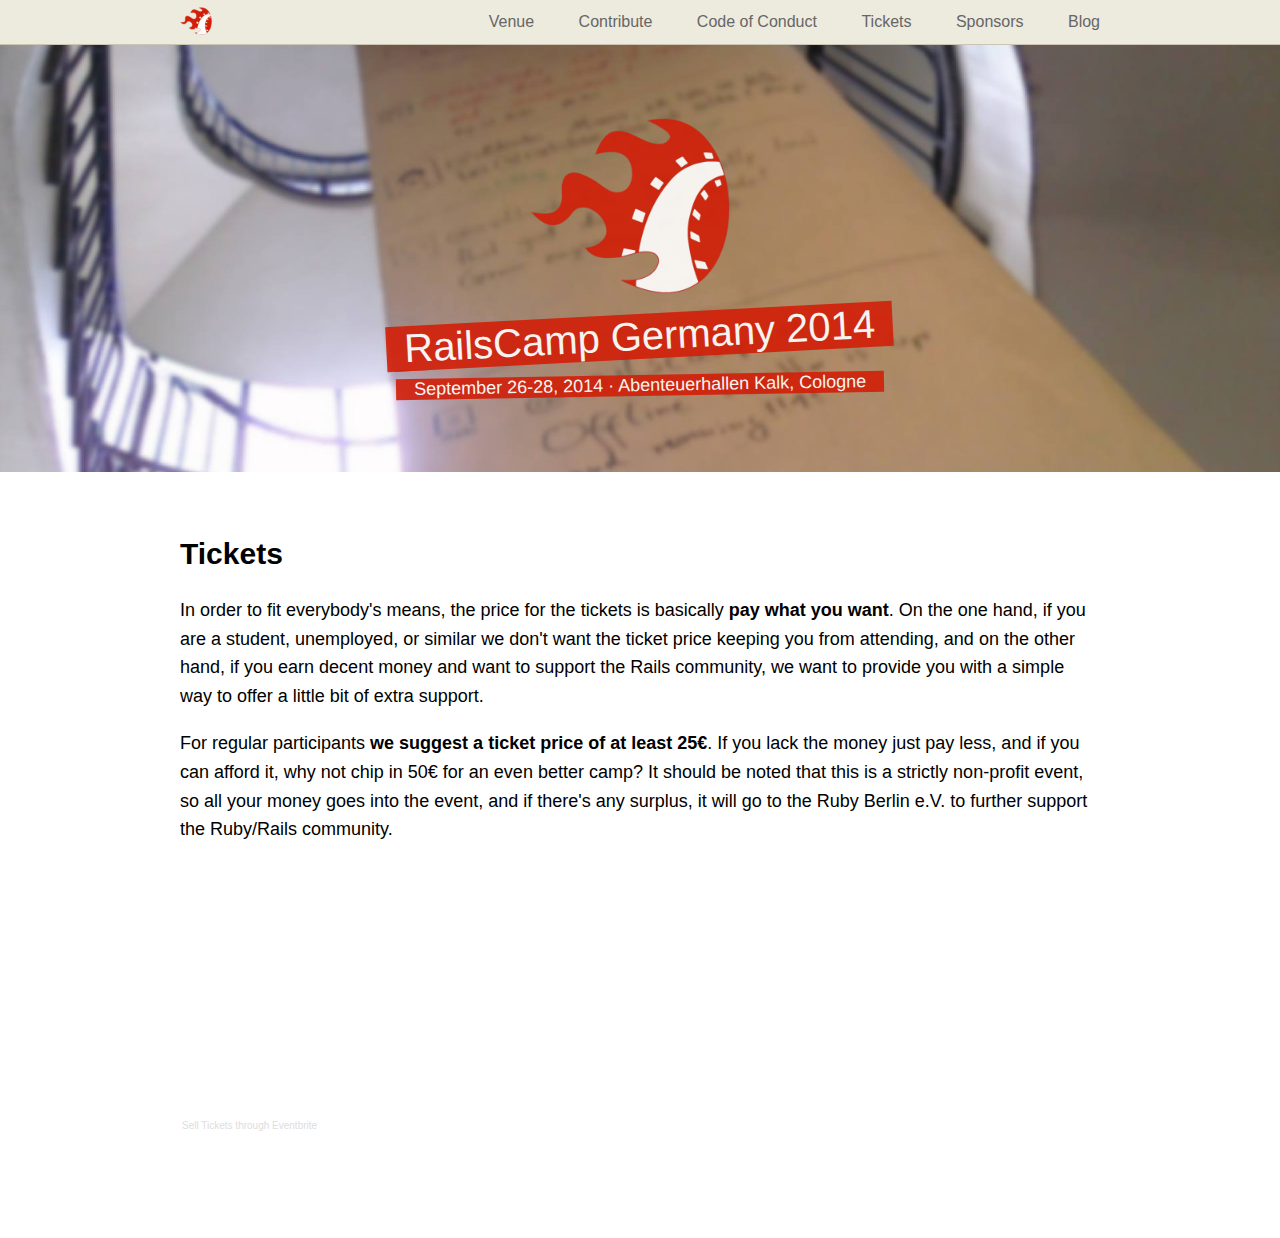
<file: tickets/index.html>
<!DOCTYPE html>
<html>
  <head>
    <meta charset="utf-8">
    <meta http-equiv="X-UA-Compatible" content="IE=edge,chrome=1">
    <title>Tickets | Railscamp Germany 2014</title>
    <meta name="viewport" content="width=device-width, initial-scale=1.0" />
    <link rel="stylesheet" type="text/css" href="/assets/app-230a9c853d6db25b78953c0c63faf05a.css">

    <link rel="stylesheet" href="http://cdn.leafletjs.com/leaflet-0.5/leaflet.css" />
     <!--[if lte IE 8]>
         <link rel="stylesheet" href="http://cdn.leafletjs.com/leaflet-0.5/leaflet.ie.css" />
     <![endif]-->

    <link rel="shortcut icon" href="/assets/favicon-b6ed188bc984e58a2a44f969e8c0895f.ico" type="image/x-icon" />
<link rel="apple-touch-icon" href="/assets/apple-touch-icon-aed322e47dfe718a745416d028e49808.png" />
<link rel="apple-touch-icon" sizes="57x57" href="/assets/apple-touch-icon-57x57-aed322e47dfe718a745416d028e49808.png" />
<link rel="apple-touch-icon" sizes="72x72" href="/assets/apple-touch-icon-72x72-3bece4a6f75652f17a83cd6141ed9bf1.png" />
<link rel="apple-touch-icon" sizes="114x114" href="/assets/apple-touch-icon-114x114-50da87fe532cfe2121b4d78f636396a5.png" />
<link rel="apple-touch-icon" sizes="144x144" href="/assets/apple-touch-icon-144x144-d45921535675bea97e03141c5989da36.png" />

    <link rel="alternate" type="application/atom+xml" title="Railscamp Germany 2014 Updates" href="/blog/feed.xml" />
  </head>
  <body>
    <header>
      <div class="content pure-g-r">
        <div id="logo" class="pure-u-1-5">
          <a href="/"><img class="flame" src="/assets/railscamp_icon_48x48-4b2273fd0cd8388d3fdd169ac7032637.png" /></a>
        </div>
        <div class="menu-wrapper pure-u-4-5">
          <nav id ="menu" class="pure-menu pure-menu-open pure-menu-horizontal">
            <ul>
              <li>
                <a href="/venue">Venue</a>
              </li>
              <li>
                <a href="/contribute">Contribute</a>
              </li>
              <li>
                <a href="/coc">Code of Conduct</a>
              </li>
              <!-- <li>
                <a href="/schedule">Schedule</a>
              </li> -->
              <li>
                <a href="/tickets">Tickets</a>
              </li>
              <li>
                <a href="/sponsors">Sponsors</a>
              </li>
              <li>
                <a href="/blog">Blog</a>
              </li>
            </ul>
          </nav>
        </div>
      </div>
    </header>

    <div class="hero tickets pure-g-r">
  <div class="pure-u-1">
    <p><img class="flame" src="/img/flame_500.png" /></p>
    <h1>RailsCamp Germany 2014</h1>
    <p><span class="subheading">September 26-28, 2014 &middot; Abenteuerhallen Kalk, Cologne</span></p>
  </div>
</div>

<div id="content">
  <div class="pure-g-r">
    <div class="pure-u-1">
      <h2>Tickets</h2>
      <!-- <p>
        Ticket sales will start on <strong>Wednesday, June 26, at 4pm</strong>
        on this page.
      </p> -->
      <p>
        In order to fit everybody's means, the price for the tickets is
        basically <b>pay what you want</b>. On the one hand, if you are a
        student, unemployed, or similar we don't want the ticket price
        keeping you from attending, and on the other hand, if you earn decent
        money and want to support the Rails community, we want to provide you with a simple way to offer a little bit of extra support.
      </p>
      <p>
        For regular participants <b>we suggest a ticket price of at least
        25€</b>. If you lack the money just pay less, and if you can afford it,
        why not chip in 50€ for an even better camp? It should be noted
        that this is a strictly non-profit event, so all your money goes into
        the event, and if there's any surplus, it will go to the Ruby Berlin
        e.V. to further support the Ruby/Rails community.
      </p>

      <div style="width:100%; text-align:left;" ><iframe  src="https://www.eventbrite.com/tickets-external?eid=11844129109&ref=etckt" frameborder="0" height="246" width="100%" vspace="0" hspace="0" marginheight="5" marginwidth="5" scrolling="auto" allowtransparency="true"></iframe><div style="font-family:Helvetica, Arial; font-size:10px; padding:5px 0 5px; margin:2px; width:100%; text-align:left;" ><a style="color:#ddd; text-decoration:none;" target="_blank" href="http://www.eventbrite.com/r/etckt">Sell Tickets</a> <span style="color:#ddd;">through</span> <a style="color:#ddd; text-decoration:none;" target="_blank" href="http://www.eventbrite.com?ref=etckt">Eventbrite</a></div></div>
    </div>
  </div>
</div>


    <script type="text/javascript" src="/assets/vendor/responsive-nav-b3012f97cb92f4c4c399aa2f1273b473.js"></script>

    <script>
    var navigation = responsiveNav("#menu", { // Selector: The ID of the wrapper
        animate: true, // Boolean: Use CSS3 transitions, true or false
        transition: 400, // Integer: Speed of the transition, in milliseconds
        label: "", // String: Label for the navigation toggle
        insert: "after", // String: Insert the toggle before or after the navigation
        customToggle: "", // Selector: Specify the ID of a custom toggle
        openPos: "relative", // String: Position of the opened nav, relative or static
        jsClass: "js", // String: 'JS enabled' class which is added to <html> el
        init: function(){}, // Function: Init callback
        open: function(){}, // Function: Open callback
        close: function(){} // Function: Close callback
    });
    </script>

  </body>
</html>
</file>
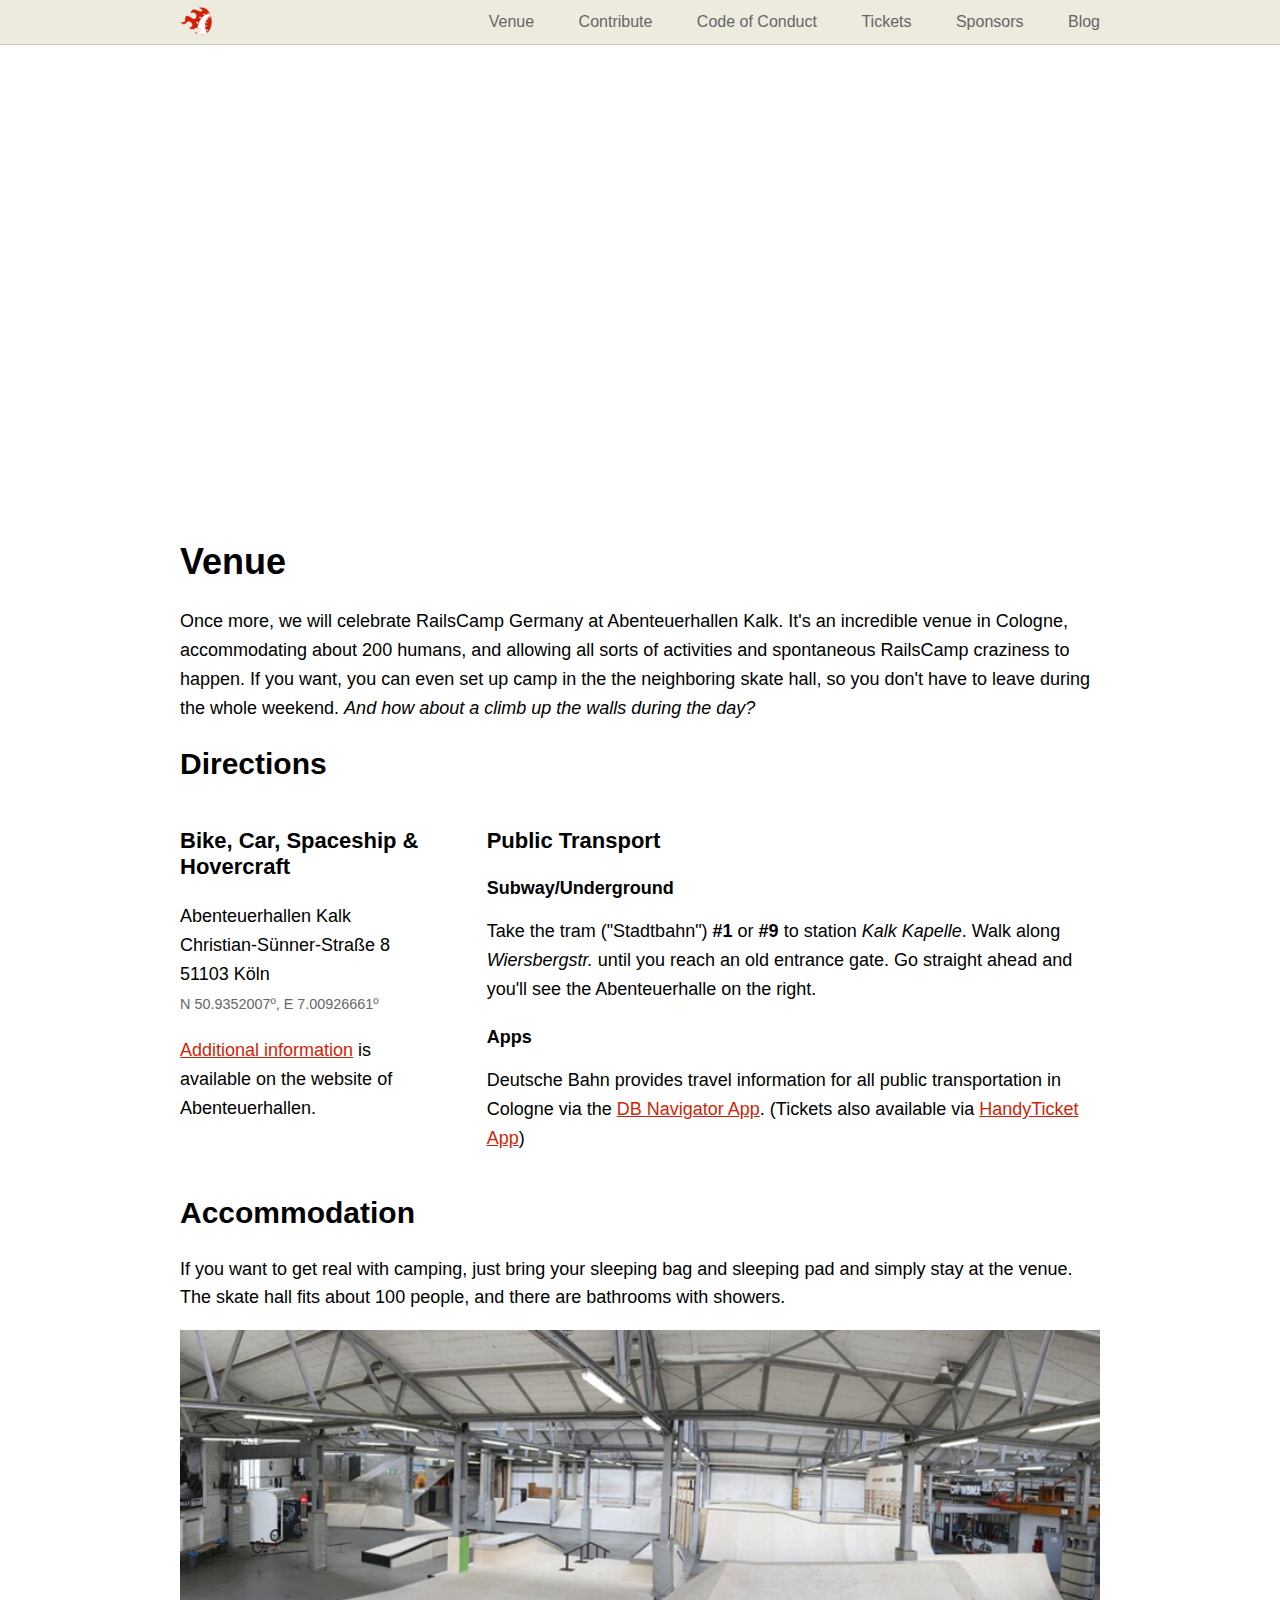
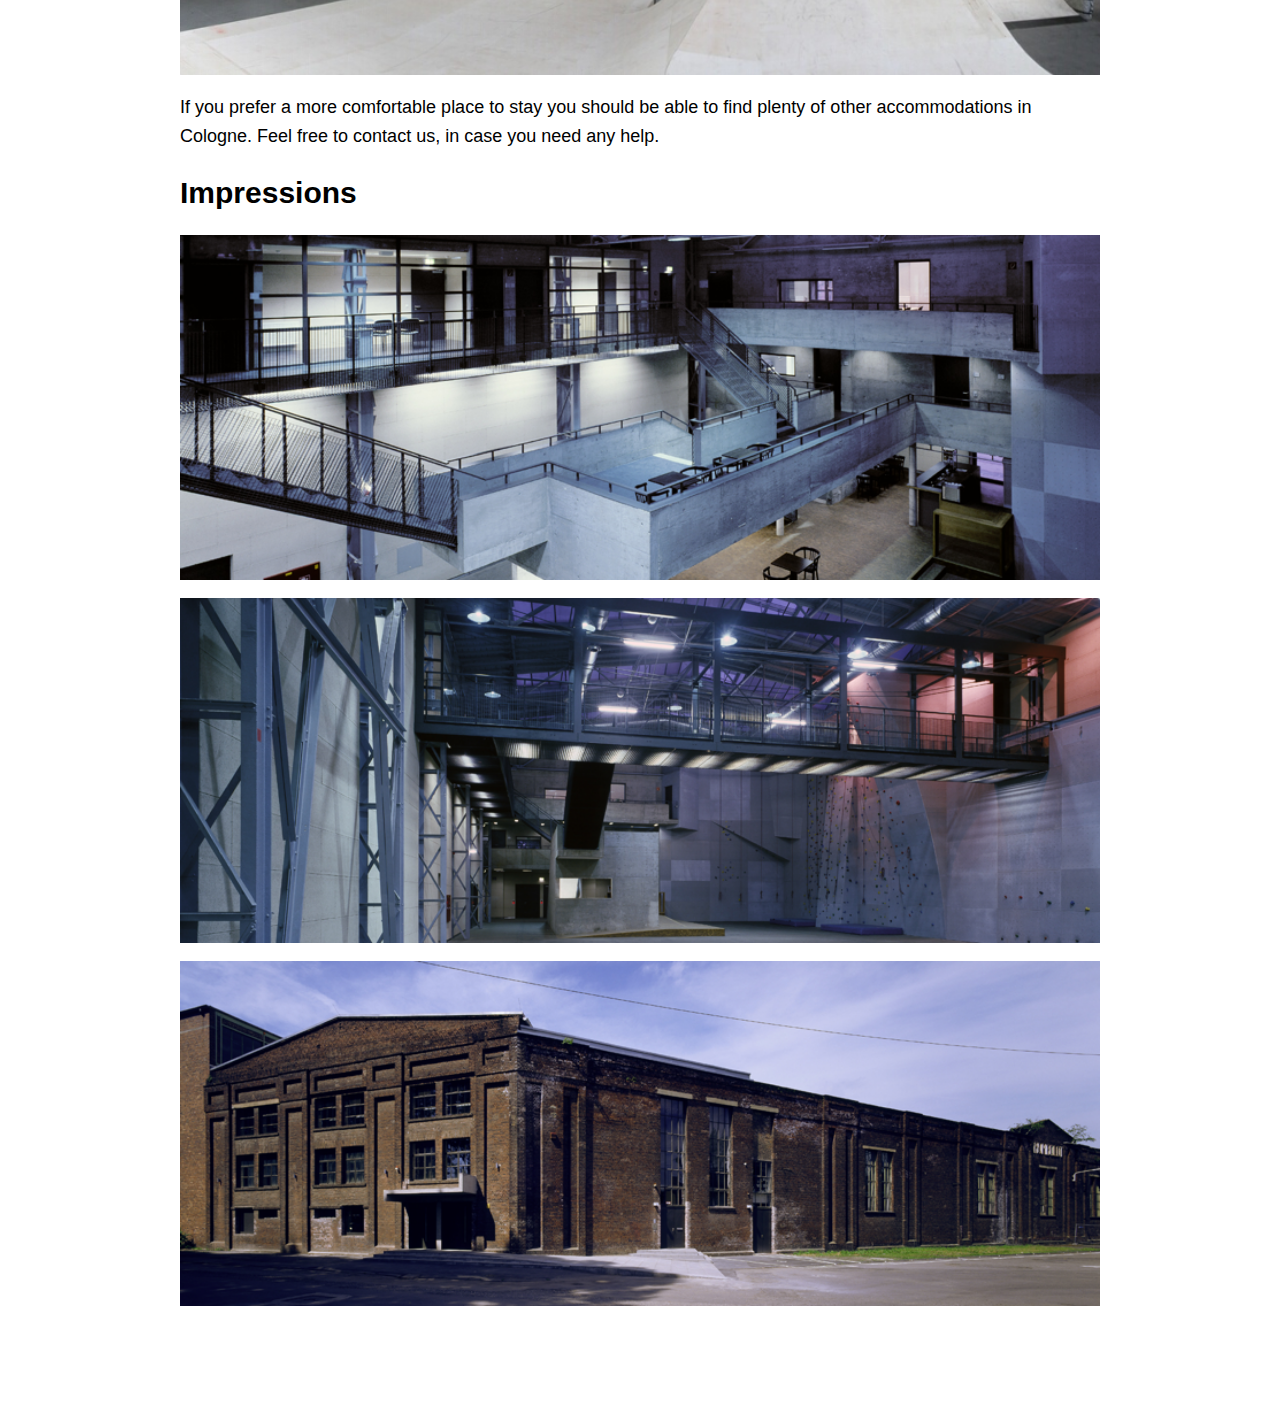
<file: venue/index.html>
<!DOCTYPE html>
<html>
  <head>
    <meta charset="utf-8">
    <meta http-equiv="X-UA-Compatible" content="IE=edge,chrome=1">
    <title>Venue | Railscamp Germany 2014</title>
    <meta name="viewport" content="width=device-width, initial-scale=1.0" />
    <link rel="stylesheet" type="text/css" href="/assets/app-230a9c853d6db25b78953c0c63faf05a.css">

    <link rel="stylesheet" href="http://cdn.leafletjs.com/leaflet-0.5/leaflet.css" />
     <!--[if lte IE 8]>
         <link rel="stylesheet" href="http://cdn.leafletjs.com/leaflet-0.5/leaflet.ie.css" />
     <![endif]-->

    <link rel="shortcut icon" href="/assets/favicon-b6ed188bc984e58a2a44f969e8c0895f.ico" type="image/x-icon" />
<link rel="apple-touch-icon" href="/assets/apple-touch-icon-aed322e47dfe718a745416d028e49808.png" />
<link rel="apple-touch-icon" sizes="57x57" href="/assets/apple-touch-icon-57x57-aed322e47dfe718a745416d028e49808.png" />
<link rel="apple-touch-icon" sizes="72x72" href="/assets/apple-touch-icon-72x72-3bece4a6f75652f17a83cd6141ed9bf1.png" />
<link rel="apple-touch-icon" sizes="114x114" href="/assets/apple-touch-icon-114x114-50da87fe532cfe2121b4d78f636396a5.png" />
<link rel="apple-touch-icon" sizes="144x144" href="/assets/apple-touch-icon-144x144-d45921535675bea97e03141c5989da36.png" />

    <link rel="alternate" type="application/atom+xml" title="Railscamp Germany 2014 Updates" href="/blog/feed.xml" />
  </head>
  <body>
    <header>
      <div class="content pure-g-r">
        <div id="logo" class="pure-u-1-5">
          <a href="/"><img class="flame" src="/assets/railscamp_icon_48x48-4b2273fd0cd8388d3fdd169ac7032637.png" /></a>
        </div>
        <div class="menu-wrapper pure-u-4-5">
          <nav id ="menu" class="pure-menu pure-menu-open pure-menu-horizontal">
            <ul>
              <li>
                <a href="/venue">Venue</a>
              </li>
              <li>
                <a href="/contribute">Contribute</a>
              </li>
              <li>
                <a href="/coc">Code of Conduct</a>
              </li>
              <!-- <li>
                <a href="/schedule">Schedule</a>
              </li> -->
              <li>
                <a href="/tickets">Tickets</a>
              </li>
              <li>
                <a href="/sponsors">Sponsors</a>
              </li>
              <li>
                <a href="/blog">Blog</a>
              </li>
            </ul>
          </nav>
        </div>
      </div>
    </header>

    <div class="hero venue pure-g-r">
  <div class="pure-u-1" id="map">

  </div>
</div>

<div id="content">
  <div class="pure-g-r">
    <div class="pure-u-1">
      <h1>Venue</h1>
      <p>Once more, we will celebrate RailsCamp Germany at Abenteuerhallen Kalk. It's
      an incredible venue in Cologne, accommodating
      about 200 humans, and allowing all sorts of activities and spontaneous
      RailsCamp craziness to happen. If you want, you can even set up camp in
      the the neighboring skate hall, so you don't have to leave during the
      whole weekend. <em>And how about a climb up the walls during the day?</em></p>
    </div>

    <div class="pure-u-1">
      <h2>Directions</h2>

      <div class="pure-g-r travel-information">

        <div class="pure-u-1-3 vehicle">
          <h3>Bike, Car, Spaceship & Hovercraft</h3>
          <p>
            Abenteuerhallen Kalk
            <br> Christian-Sünner-Straße 8
            <br> 51103 Köln
            <br><small>N 50.9352007º, E 7.00926661º</small>
          </p>
          <p><a href="http://ahk.abenteuerhallenkalk.de/anfahrt/">Additional
            information</a> is available on the website of Abenteuerhallen.</p>
        </div>

        <div class="pure-u-2-3">
          <h3>Public Transport</h3>
          <h4>Subway/Underground</h4>
          <p>Take the tram ("Stadtbahn") <b>#1</b> or <b>#9</b> to station
          <em>Kalk Kapelle</em>. Walk along <em>Wiersbergstr.</em> until you
          reach an old entrance gate. Go straight ahead and you'll see the
          Abenteuerhalle on the right.</p>
          <h4>Apps</h4>
          <p>Deutsche Bahn provides travel information for all public transportation in Cologne
          via the <a href="http://www.bahn.de/p/view/buchung/mobil/db-navigator.shtml">DB Navigator App</a>.
          (Tickets also available via <a href="http://handyticket.de">HandyTicket App</a>)</p>
        </div>

        <div class="pure-u-1">
          <h2>Accommodation</h2>
          <p>If you want to get real with camping, just bring your sleeping bag
          and sleeping pad and simply stay at the venue. The skate hall fits
          about 100 people, and there are bathrooms with showers.</p>
          <p><img class="image as-full-width" src="/img/venue_skate-hall_1.png" alt="Venue Skate Hall 1"></p>
          <p>If you prefer a more comfortable place to stay you should be able
          to find plenty of other accommodations in Cologne. Feel free to
          contact us, in case you need any help.</p>
        </div>
    </div>

    <div class="pure-u-1 l-centered">
      <h2>Impressions</h2>
      <p><img class="image as-full-width" src="/img/venue_main-hall_1.png" alt="Venue Main Hall 1"></p>
      <p><img class="image as-full-width" src="/img/venue_main-hall_2.png" alt="Venue Main Hall 2"></p>
      <p><img class="image as-full-width" src="/img/venue_outside_1.png"  alt="Venue Outside 1"></p>
    </div>

  </div>
</div>

<script src="http://cdn.leafletjs.com/leaflet-0.5/leaflet.js"></script>

<script type="text/javascript" src="/assets/venue-ee42c6f4aaa31e819e0e487c0951dc84.js"></script>


    <script type="text/javascript" src="/assets/vendor/responsive-nav-b3012f97cb92f4c4c399aa2f1273b473.js"></script>

    <script>
    var navigation = responsiveNav("#menu", { // Selector: The ID of the wrapper
        animate: true, // Boolean: Use CSS3 transitions, true or false
        transition: 400, // Integer: Speed of the transition, in milliseconds
        label: "", // String: Label for the navigation toggle
        insert: "after", // String: Insert the toggle before or after the navigation
        customToggle: "", // Selector: Specify the ID of a custom toggle
        openPos: "relative", // String: Position of the opened nav, relative or static
        jsClass: "js", // String: 'JS enabled' class which is added to <html> el
        init: function(){}, // Function: Init callback
        open: function(){}, // Function: Open callback
        close: function(){} // Function: Close callback
    });
    </script>

  </body>
</html>
</file>
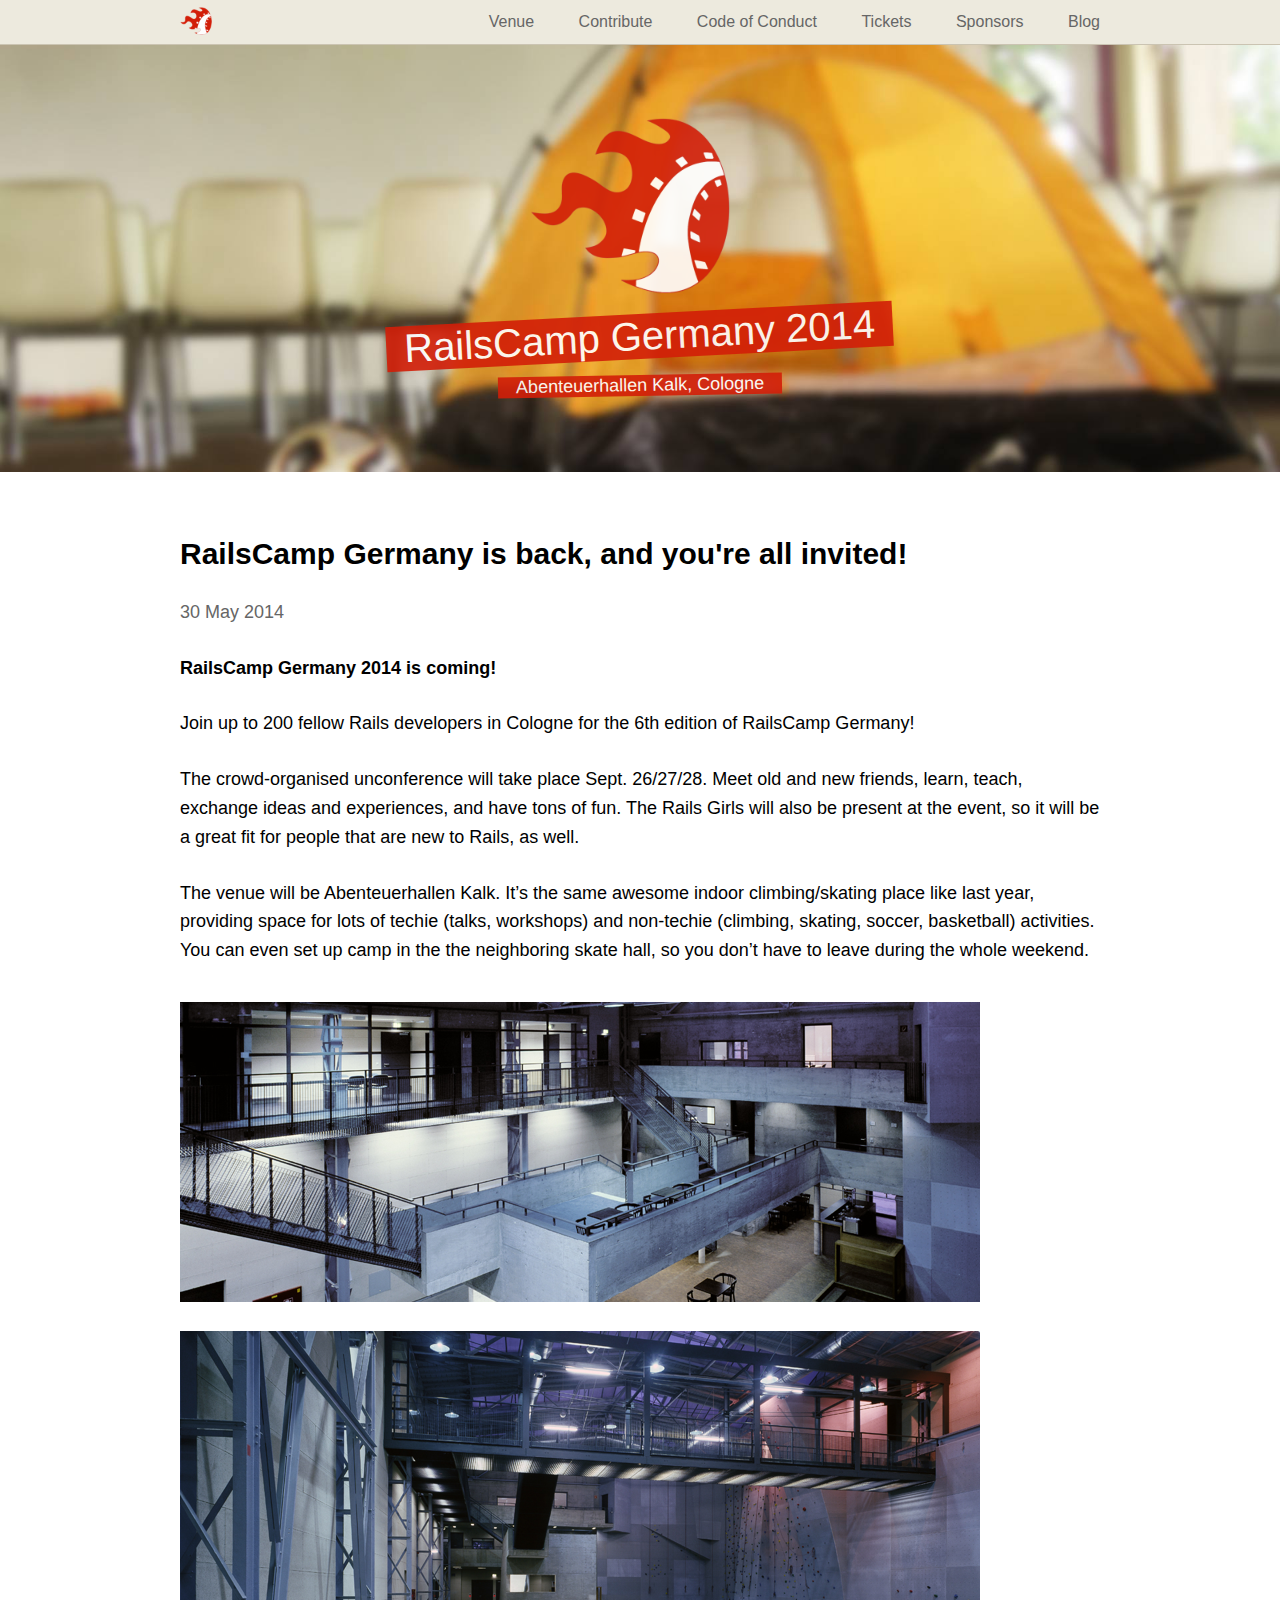
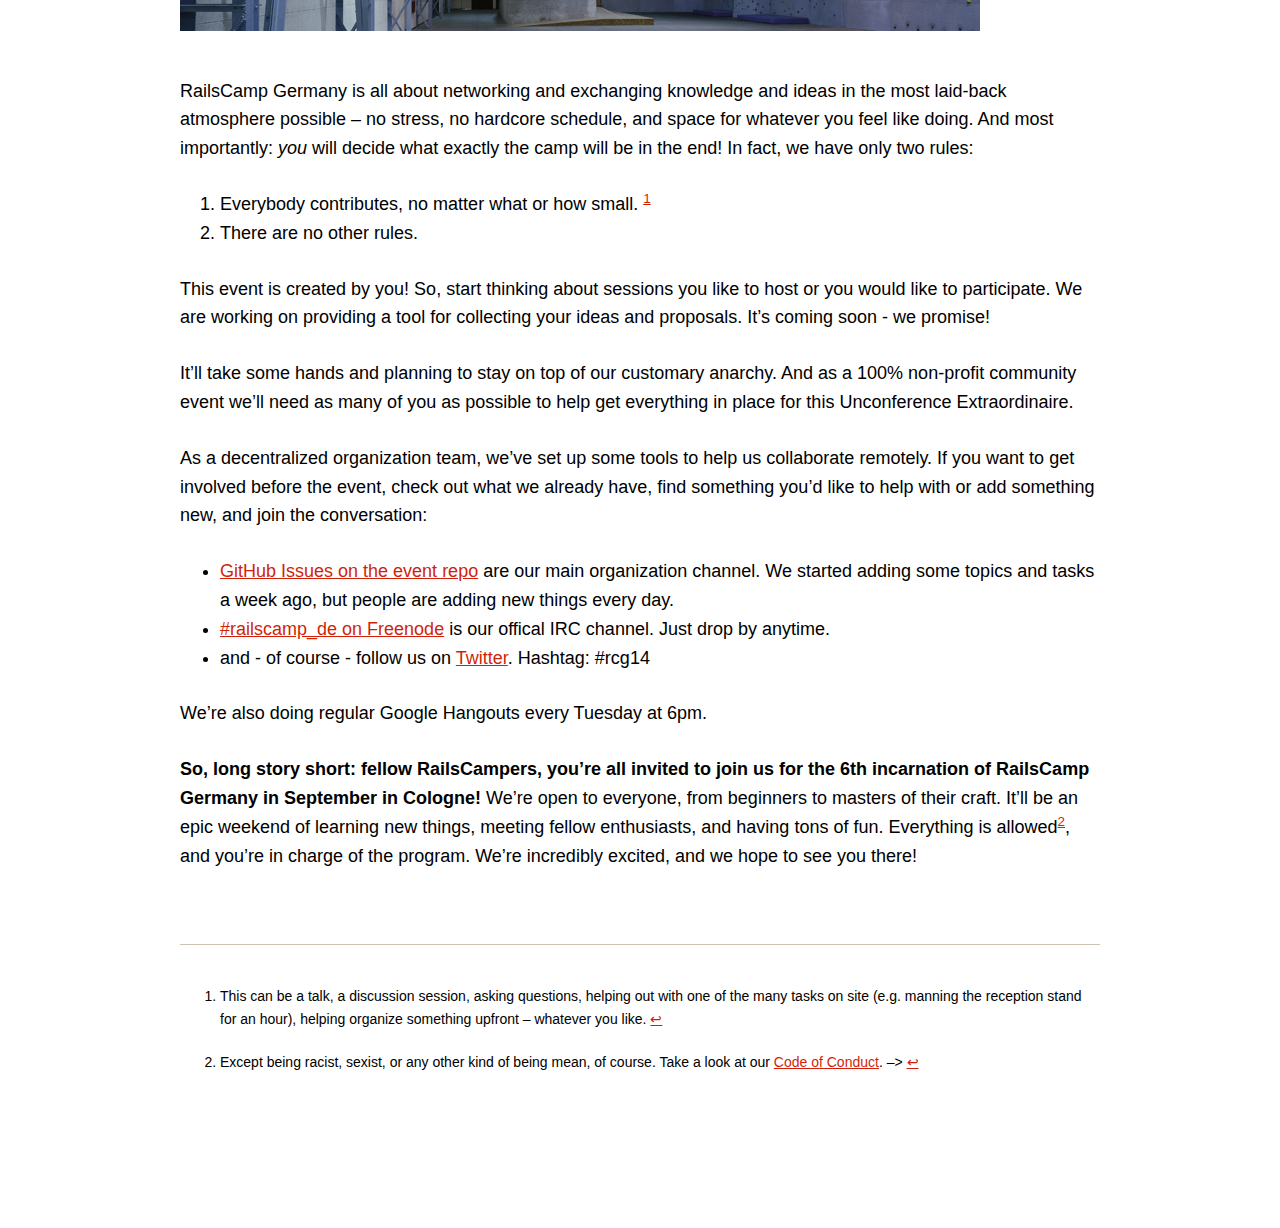
<file: news/2014/05/30/join-us-for-another-epic-railscamp-germany.html>
<!DOCTYPE html>
<html>
  <head>
    <meta charset="utf-8">
    <meta http-equiv="X-UA-Compatible" content="IE=edge,chrome=1">
    <title>RailsCamp Germany is back, and you're all invited!</title>
    <meta name="viewport" content="width=device-width, initial-scale=1.0" />
    <link rel="stylesheet" type="text/css" href="/assets/app-230a9c853d6db25b78953c0c63faf05a.css">

    <link rel="stylesheet" href="http://cdn.leafletjs.com/leaflet-0.5/leaflet.css" />
     <!--[if lte IE 8]>
         <link rel="stylesheet" href="http://cdn.leafletjs.com/leaflet-0.5/leaflet.ie.css" />
     <![endif]-->

    <link rel="shortcut icon" href="/assets/favicon-b6ed188bc984e58a2a44f969e8c0895f.ico" type="image/x-icon" />
<link rel="apple-touch-icon" href="/assets/apple-touch-icon-aed322e47dfe718a745416d028e49808.png" />
<link rel="apple-touch-icon" sizes="57x57" href="/assets/apple-touch-icon-57x57-aed322e47dfe718a745416d028e49808.png" />
<link rel="apple-touch-icon" sizes="72x72" href="/assets/apple-touch-icon-72x72-3bece4a6f75652f17a83cd6141ed9bf1.png" />
<link rel="apple-touch-icon" sizes="114x114" href="/assets/apple-touch-icon-114x114-50da87fe532cfe2121b4d78f636396a5.png" />
<link rel="apple-touch-icon" sizes="144x144" href="/assets/apple-touch-icon-144x144-d45921535675bea97e03141c5989da36.png" />

    <link rel="alternate" type="application/atom+xml" title="Railscamp Germany 2014 Updates" href="/blog/feed.xml" />
  </head>
  <body>
    <header>
      <div class="content pure-g-r">
        <div id="logo" class="pure-u-1-5">
          <a href="/"><img class="flame" src="/assets/railscamp_icon_48x48-4b2273fd0cd8388d3fdd169ac7032637.png" /></a>
        </div>
        <div class="menu-wrapper pure-u-4-5">
          <nav id ="menu" class="pure-menu pure-menu-open pure-menu-horizontal">
            <ul>
              <li>
                <a href="/venue">Venue</a>
              </li>
              <li>
                <a href="/contribute">Contribute</a>
              </li>
              <li>
                <a href="/coc">Code of Conduct</a>
              </li>
              <!-- <li>
                <a href="/schedule">Schedule</a>
              </li> -->
              <li>
                <a href="/tickets">Tickets</a>
              </li>
              <li>
                <a href="/sponsors">Sponsors</a>
              </li>
              <li>
                <a href="/blog">Blog</a>
              </li>
            </ul>
          </nav>
        </div>
      </div>
    </header>

    <div class="hero blog pure-g-r">
  <div class="pure-u-1">
    <p><img class="flame" src="/img/flame_500.png" /></p>
    <h1>RailsCamp Germany 2014</h1>
    <p><span class="subheading">Abenteuerhallen Kalk, Cologne</span></p>
  </div>
</div>

<div id="content" class="post">
  <div class="pure-g-r">
    <div class="pure-u-1">
      <h2 class="title">RailsCamp Germany is back, and you're all invited!</h2>
      <p class="meta">30 May 2014</p>
      <p><strong>RailsCamp Germany 2014 is coming!</strong></p>

<p>Join up to 200 fellow Rails developers in Cologne for the 6th edition of RailsCamp Germany!</p>

<p>The crowd-organised unconference will take place Sept. 26/27/28. Meet old and new friends, learn, teach, exchange ideas and experiences, and have tons of fun. The Rails Girls will also be present at the event, so it will be a great fit for people that are new to Rails, as well.</p>

<p>The venue will be Abenteuerhallen Kalk. It’s the same awesome indoor climbing/skating place like last year, providing space for lots of techie (talks, workshops) and non-techie (climbing, skating, soccer, basketball) activities. You can even set up camp in the the neighboring skate hall, so you don’t have to leave during the whole weekend.</p>

<p><img src="/img/venue_main-hall_1.png" alt="Venue, Main Hall" /> <img src="/img/venue_main-hall_2.png" alt="Venue, Main Hall" /></p>

<p>RailsCamp Germany is all about networking and exchanging knowledge and ideas in the most laid-back atmosphere possible – no stress, no hardcore schedule, and space for whatever you feel like doing. And most importantly: <em>you</em> will decide what exactly the camp will be in the end! In fact, we have only two rules:</p>

<ol>
<li>Everybody contributes, no matter what or how small. <sup id="fnref:1"><a href="#fn:1" rel="footnote">1</a></sup></li>

<li>There are no other rules.</li>
</ol>

<p>This event is created by you! So, start thinking about sessions you like to host or you would like to participate. We are working on providing a tool for collecting your ideas and proposals. It’s coming soon - we promise!</p>

<p>It’ll take some hands and planning to stay on top of our customary anarchy. And as a 100% non-profit community event we’ll need as many of you as possible to help get everything in place for this Unconference Extraordinaire.</p>

<p>As a decentralized organization team, we’ve set up some tools to help us collaborate remotely. If you want to get involved before the event, check out what we already have, find something you’d like to help with or add something new, and join the conversation:</p>

<ul>
<li><a href="https://github.com/railscamp/railscamp-germany-2014/issues?state=open">GitHub Issues on the event repo</a> are our main organization channel. We started adding some topics and tasks a week ago, but people are adding new things every day.</li>

<li><a href="irc://irc.freenode.net:7000/railcamp_de">#railscamp_de on Freenode</a> is our offical IRC channel. Just drop by anytime.</li>

<li>and - of course - follow us on <a href="https://twitter.com/railscamp_de">Twitter</a>. Hashtag: #rcg14</li>
</ul>

<p>We’re also doing regular Google Hangouts every Tuesday at 6pm. <!-- The URL is always shared on both IRC and Twitter. --></p>

<p><strong>So, long story short: fellow RailsCampers, you’re all invited to join us for the 6th incarnation of RailsCamp Germany in September in Cologne!</strong> We’re open to everyone, from beginners to masters of their craft. It’ll be an epic weekend of learning new things, meeting fellow enthusiasts, and having tons of fun. Everything is allowed<sup id="fnref:2"><a href="#fn:2" rel="footnote">2</a></sup>, and you’re in charge of the program. We’re incredibly excited, and we hope to see you there!</p>
<!-- TEXT FROM 2013:
For session planning before and during the event, we will have a nice little
Rails app, developed by the fine folks of [eurucamp](http://2013.eurucamp.org/).
You'll be able to add whatever you want to start – talks, discussions,
activities, workshops, etc. – and people can then register their interest, so we
can decide on the room/location details on site, depending on how much space is
required.

In light of the increased costs, and that we cannot afford too much uncertainty
on no-shows, this year we will have entry fees like last year. We'll
have three types of tickets – students, normal, and supporters – with the normal one
costing around 25 EUR. That's still a killer deal for a 2.5-day developer
paradise, and that's mostly due to our awesome...

Sponsors! We haven't compiled the various packages yet, but if you're running or
working at a company which could chip in a few bucks (or many), please get in
touch! We'll have sponsoring opportunities starting at a few hundred Euro, so
there'll be something for every budget. And if you're on the lookout for new
developers to hire, we have some nice extras planned for you.





If you're interested, then mark your calendar, follow us <a
href="https://twitter.com/railscamp_de">on Twitter</a>, and track the event <a
href="http://lanyrd.com/2013/rcg13/">on Lanyrd</a>.

Oh, and one more thing: In order to keep the books clean and pool more resources within
the German Ruby community, we're glad to announce that the [Ruby Berlin
e.V.](http://rubyberlin.org) will be the official host of this year's camp!
They're an amazing bunch of committed volunteers[^foot-3], and we're very happy
to have them on board. --><!-- [^foot-3]: Seriously, [check this out](https://twitter.com/railscamp_de/status/339386679498530817) for example. --><div class="footnotes"><hr /><ol><li id="fn:1">
<p>This can be a talk, a discussion session, asking questions, helping out with one of the many tasks on site (e.g. manning the reception stand for an hour), helping organize something upfront – whatever you like. <a href="#fnref:1" rev="footnote">↩</a></p>
</li><li id="fn:2">
<p>Except being racist, sexist, or any other kind of being mean, of course. Take a look at our <a href="http://2014.railscamp.de/coc/">Code of Conduct</a>. –&gt; <a href="#fnref:2" rev="footnote">↩</a></p>
</li></ol></div>
    </div>
  </div>
</div>


    <script type="text/javascript" src="/assets/vendor/responsive-nav-b3012f97cb92f4c4c399aa2f1273b473.js"></script>

    <script>
    var navigation = responsiveNav("#menu", { // Selector: The ID of the wrapper
        animate: true, // Boolean: Use CSS3 transitions, true or false
        transition: 400, // Integer: Speed of the transition, in milliseconds
        label: "", // String: Label for the navigation toggle
        insert: "after", // String: Insert the toggle before or after the navigation
        customToggle: "", // Selector: Specify the ID of a custom toggle
        openPos: "relative", // String: Position of the opened nav, relative or static
        jsClass: "js", // String: 'JS enabled' class which is added to <html> el
        init: function(){}, // Function: Init callback
        open: function(){}, // Function: Open callback
        close: function(){} // Function: Close callback
    });
    </script>

  </body>
</html>
</file>
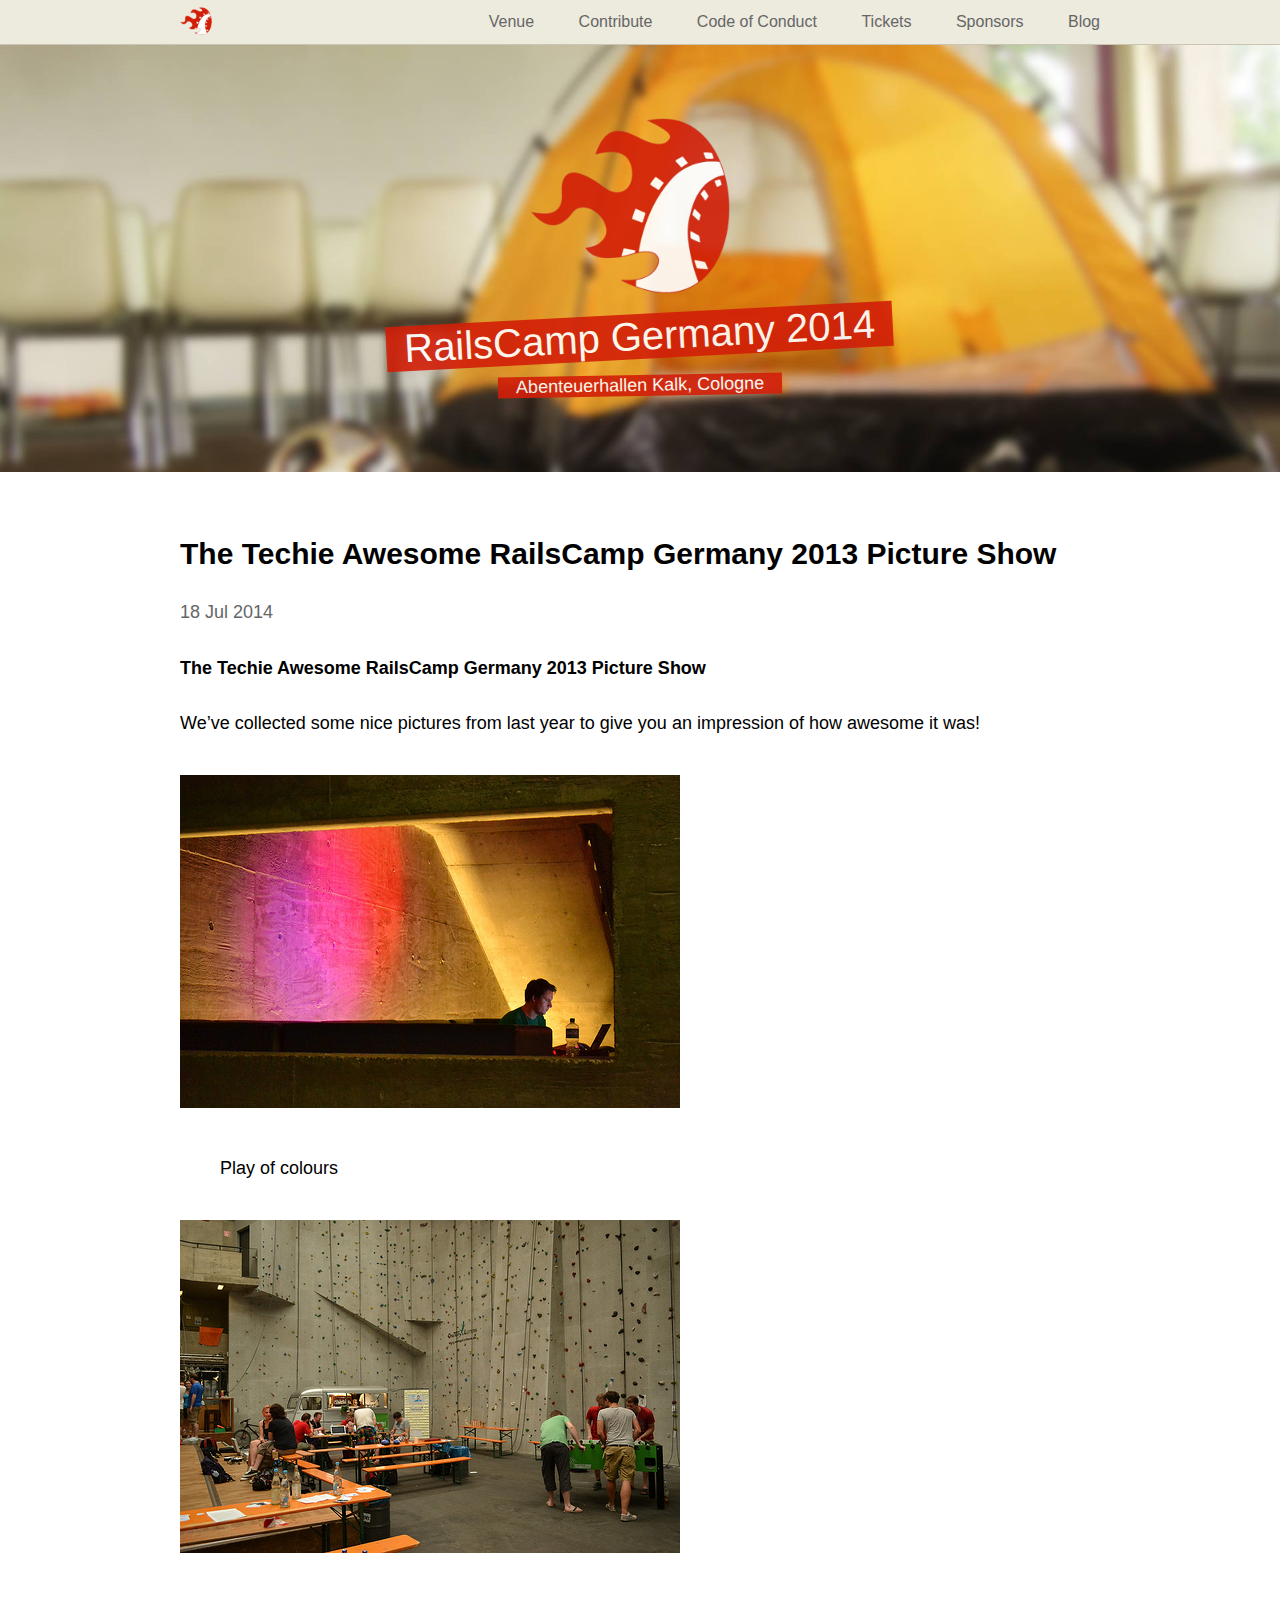
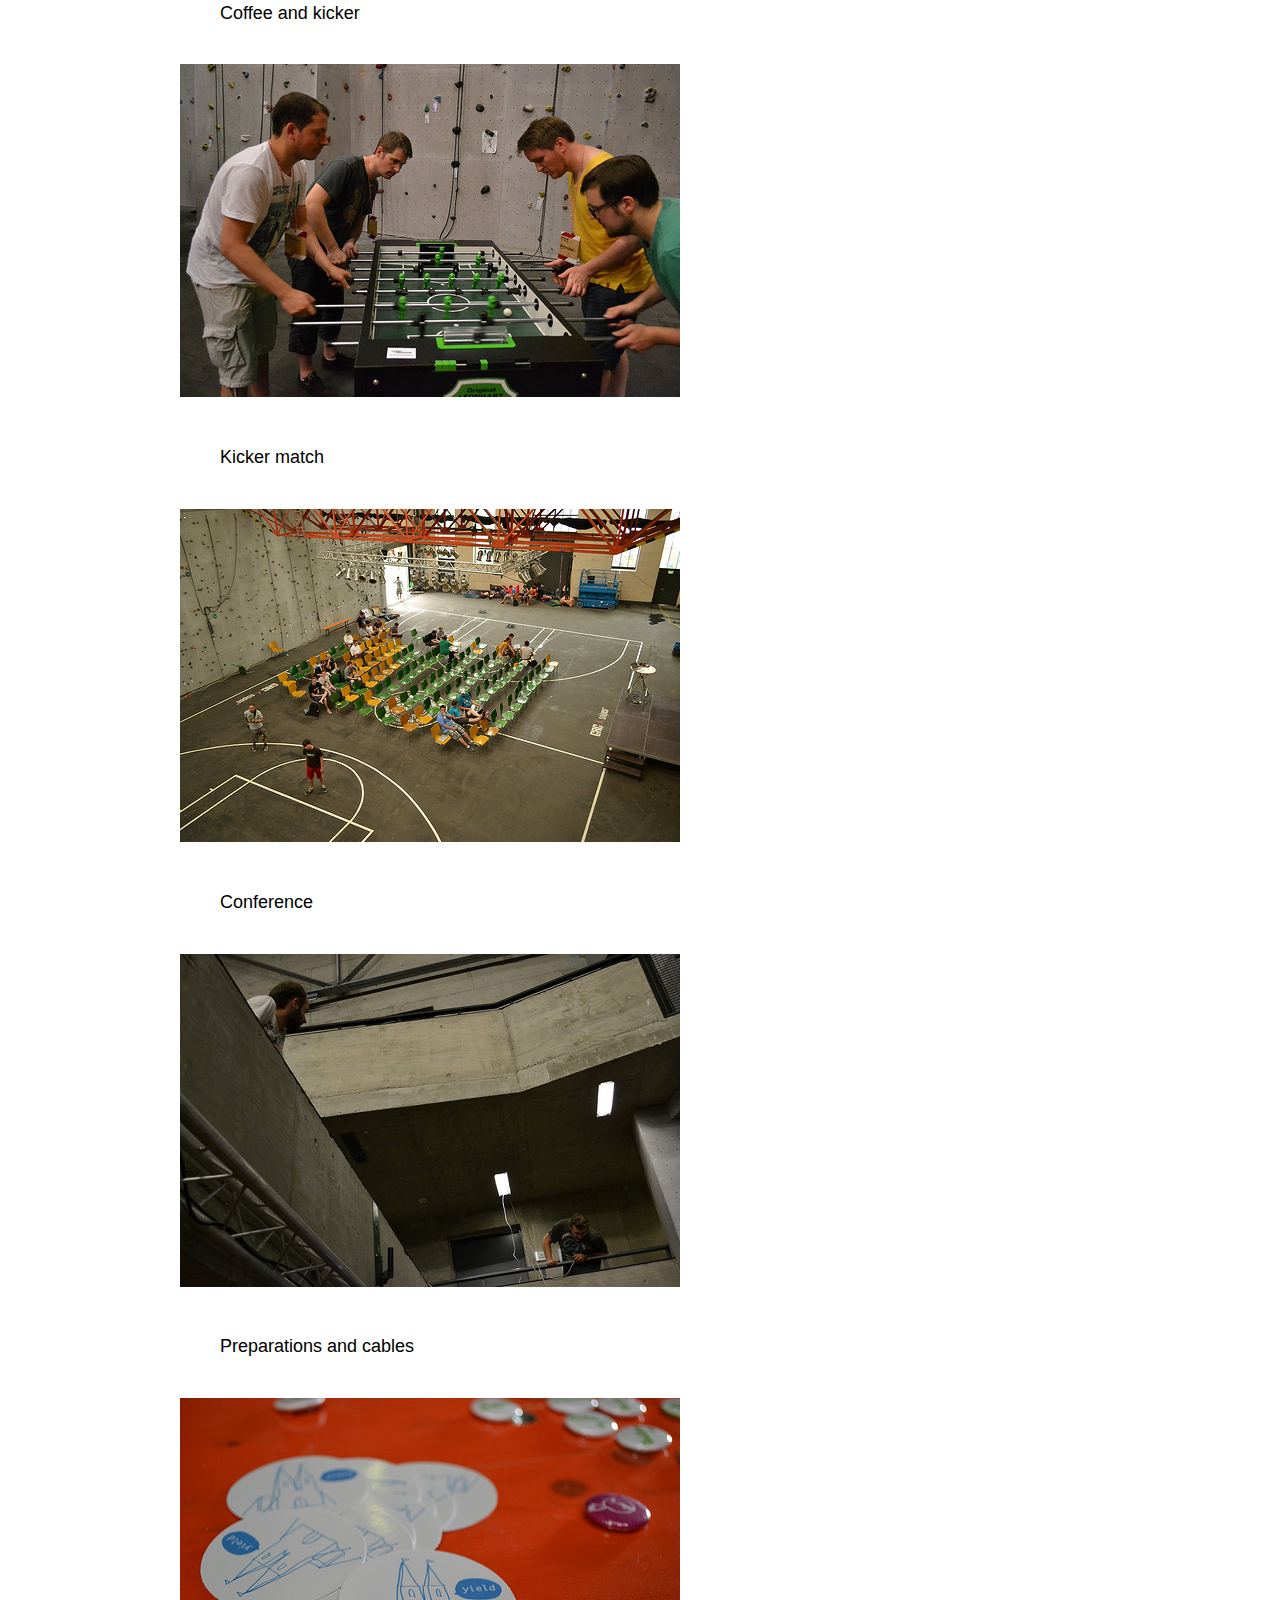
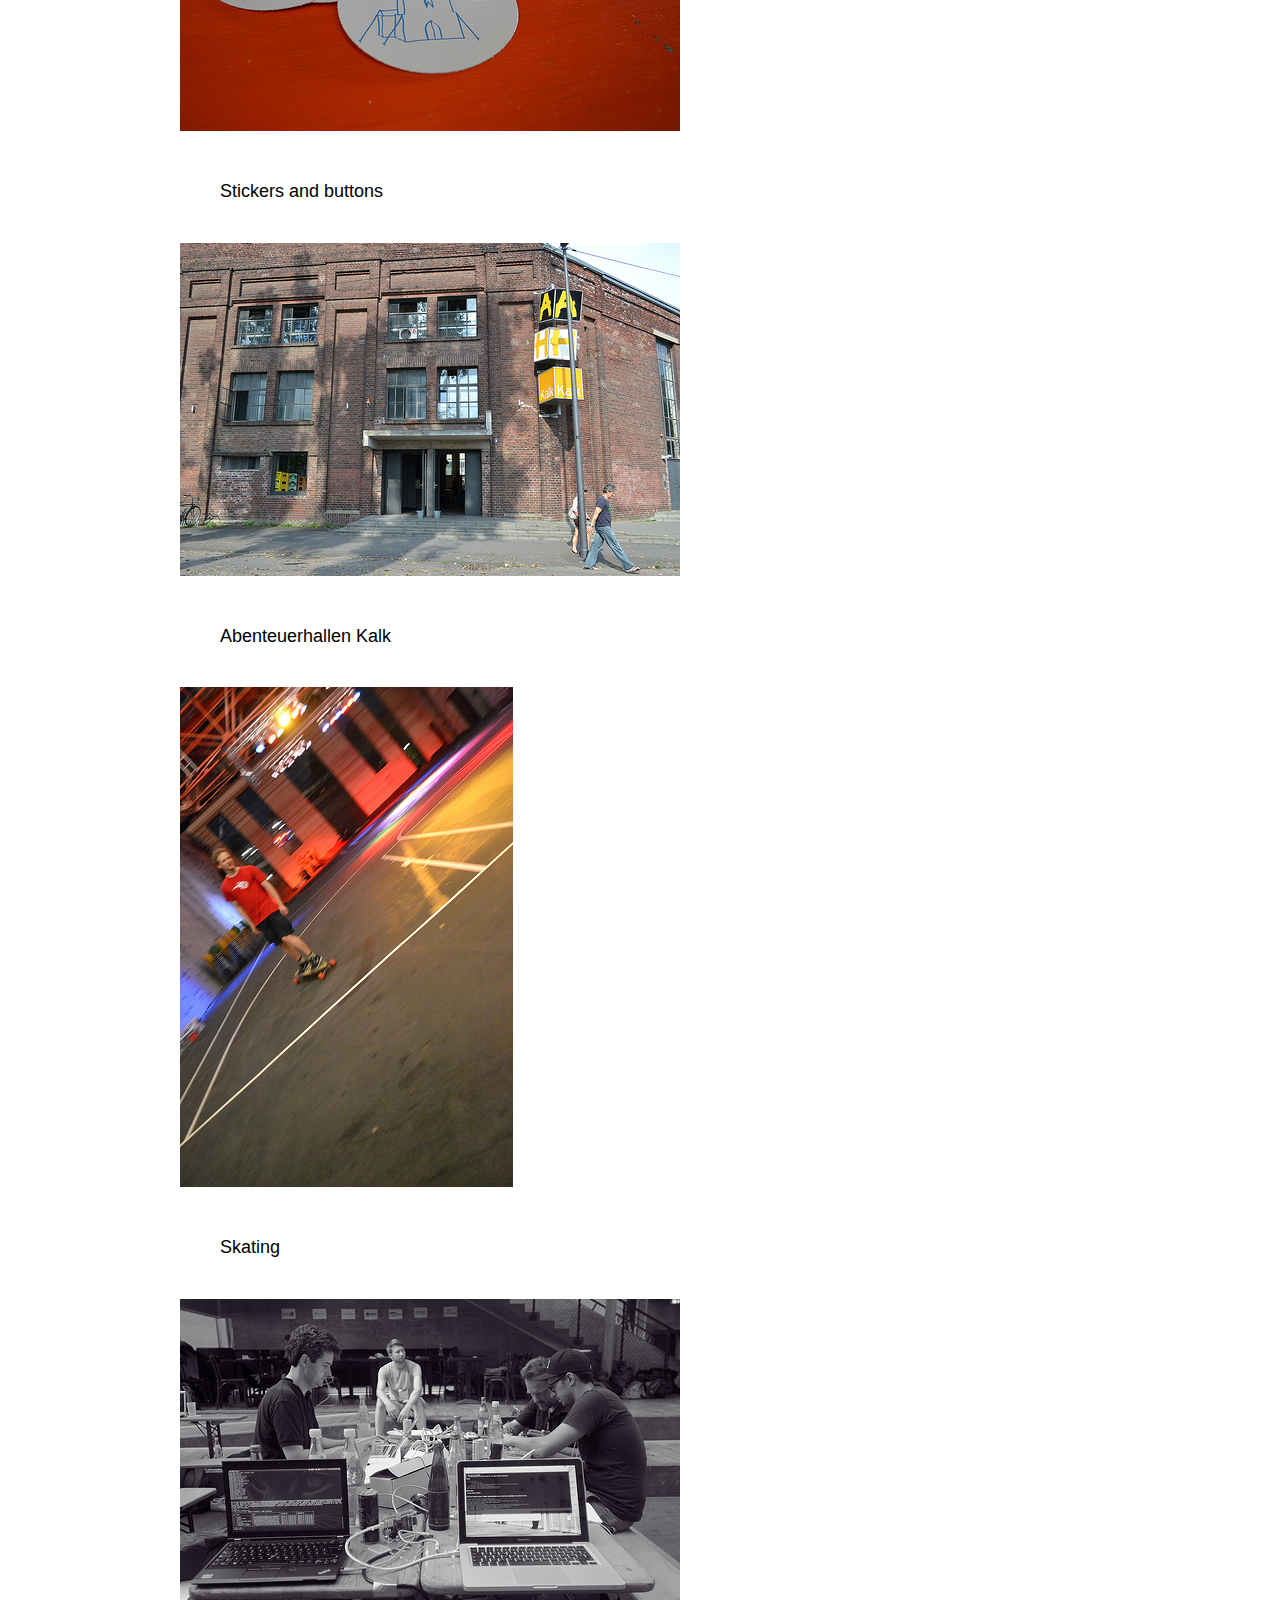
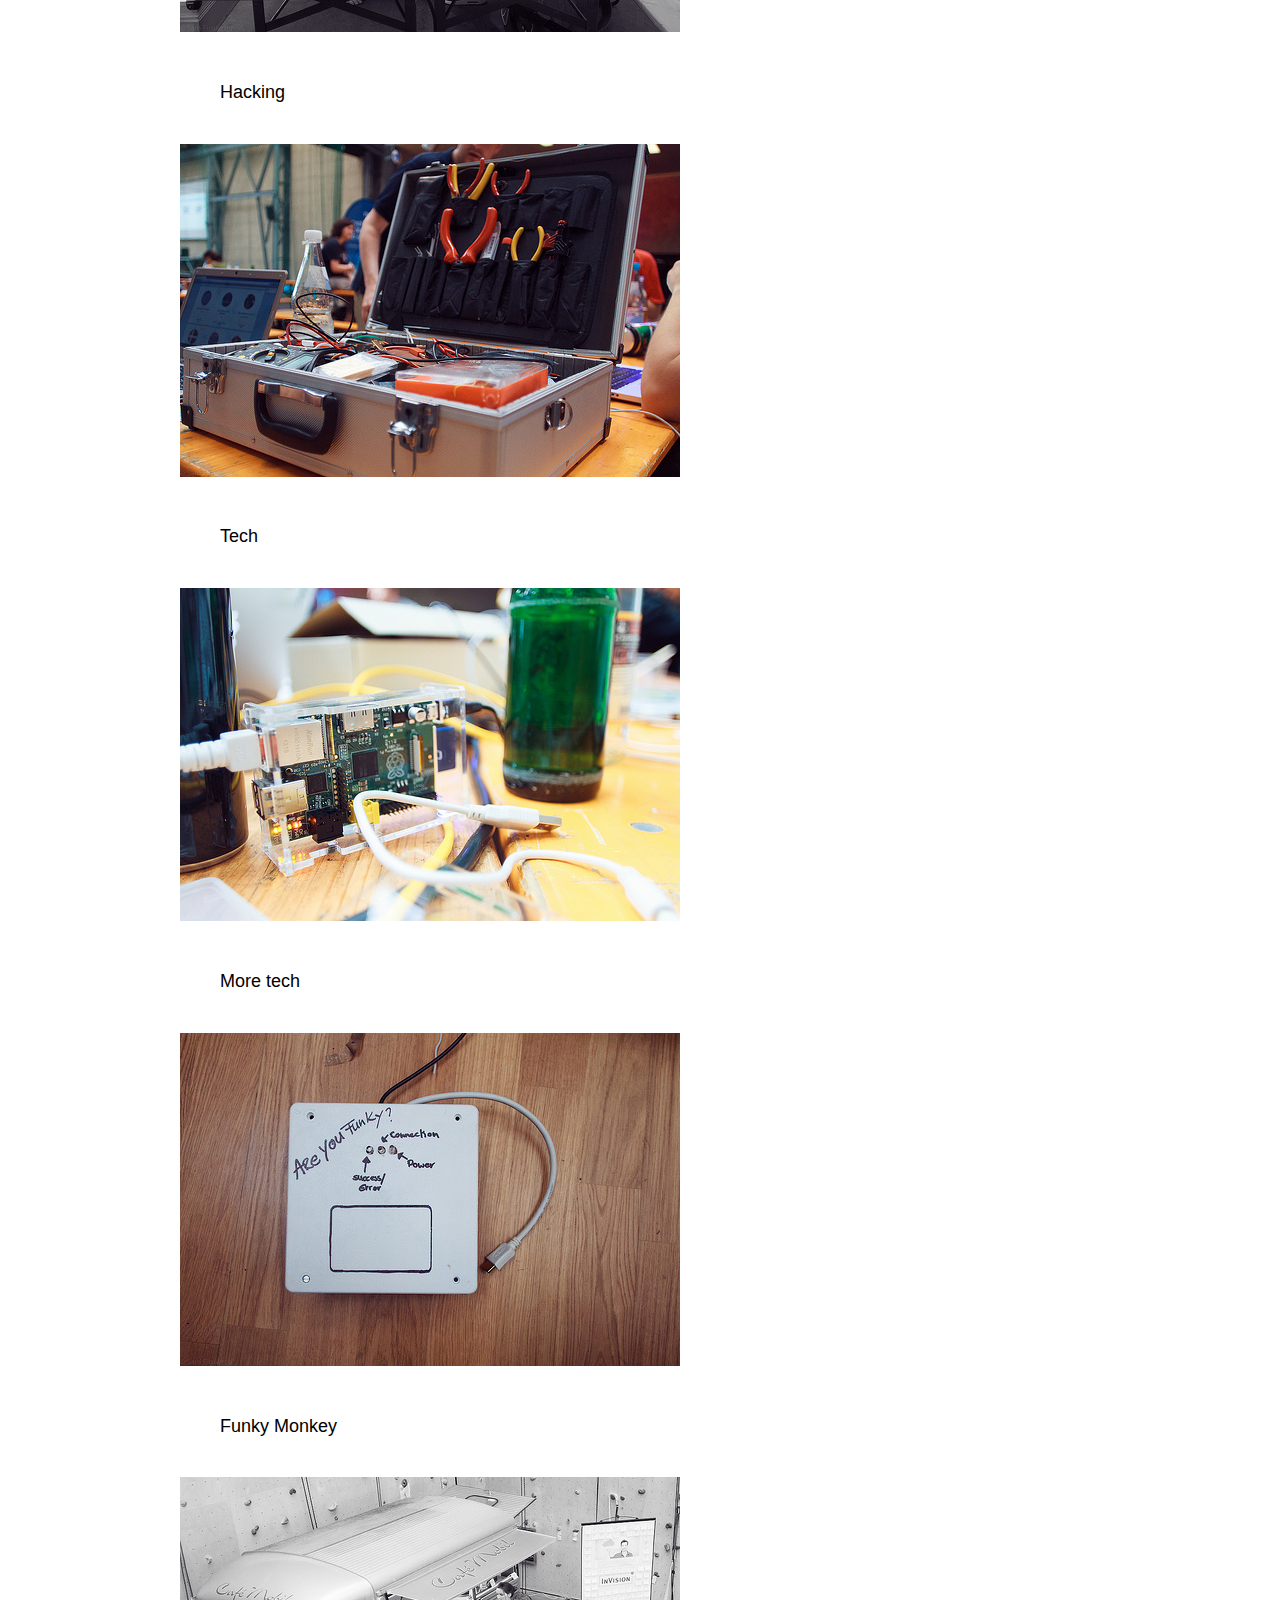
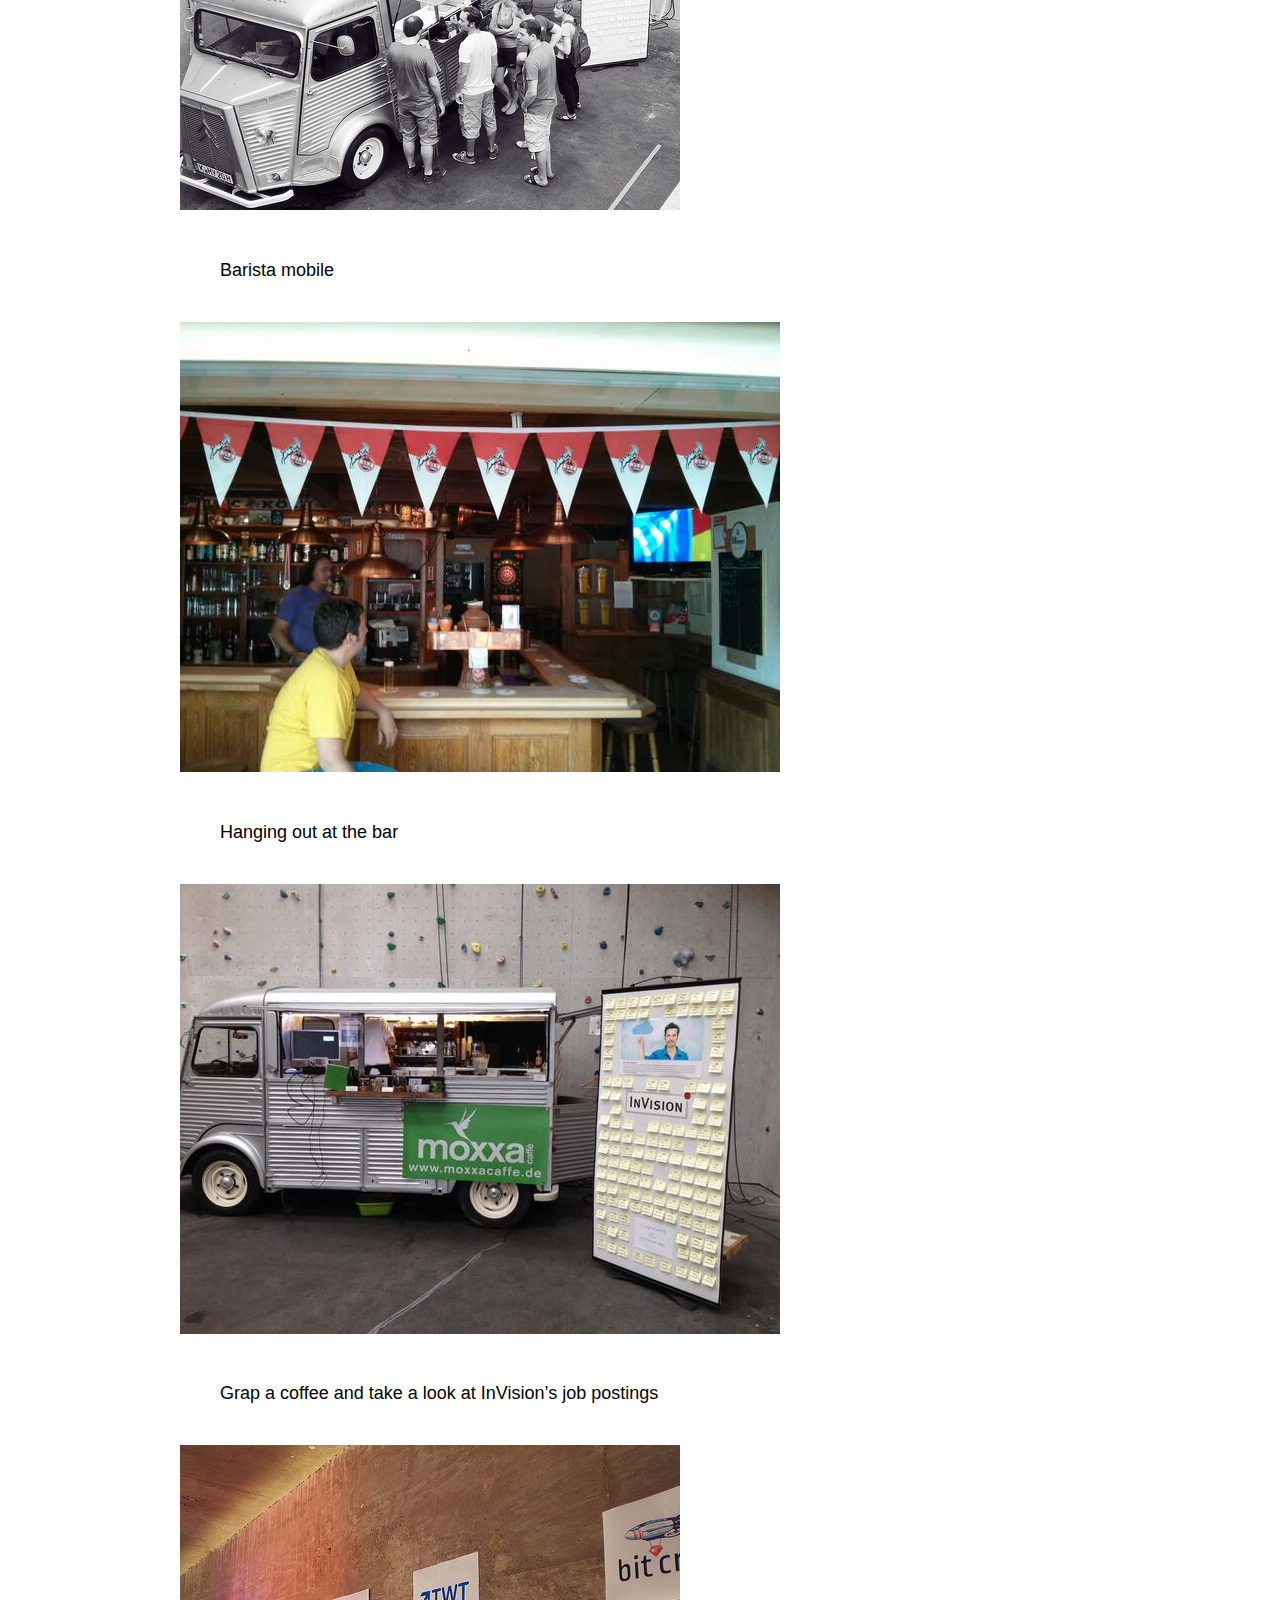
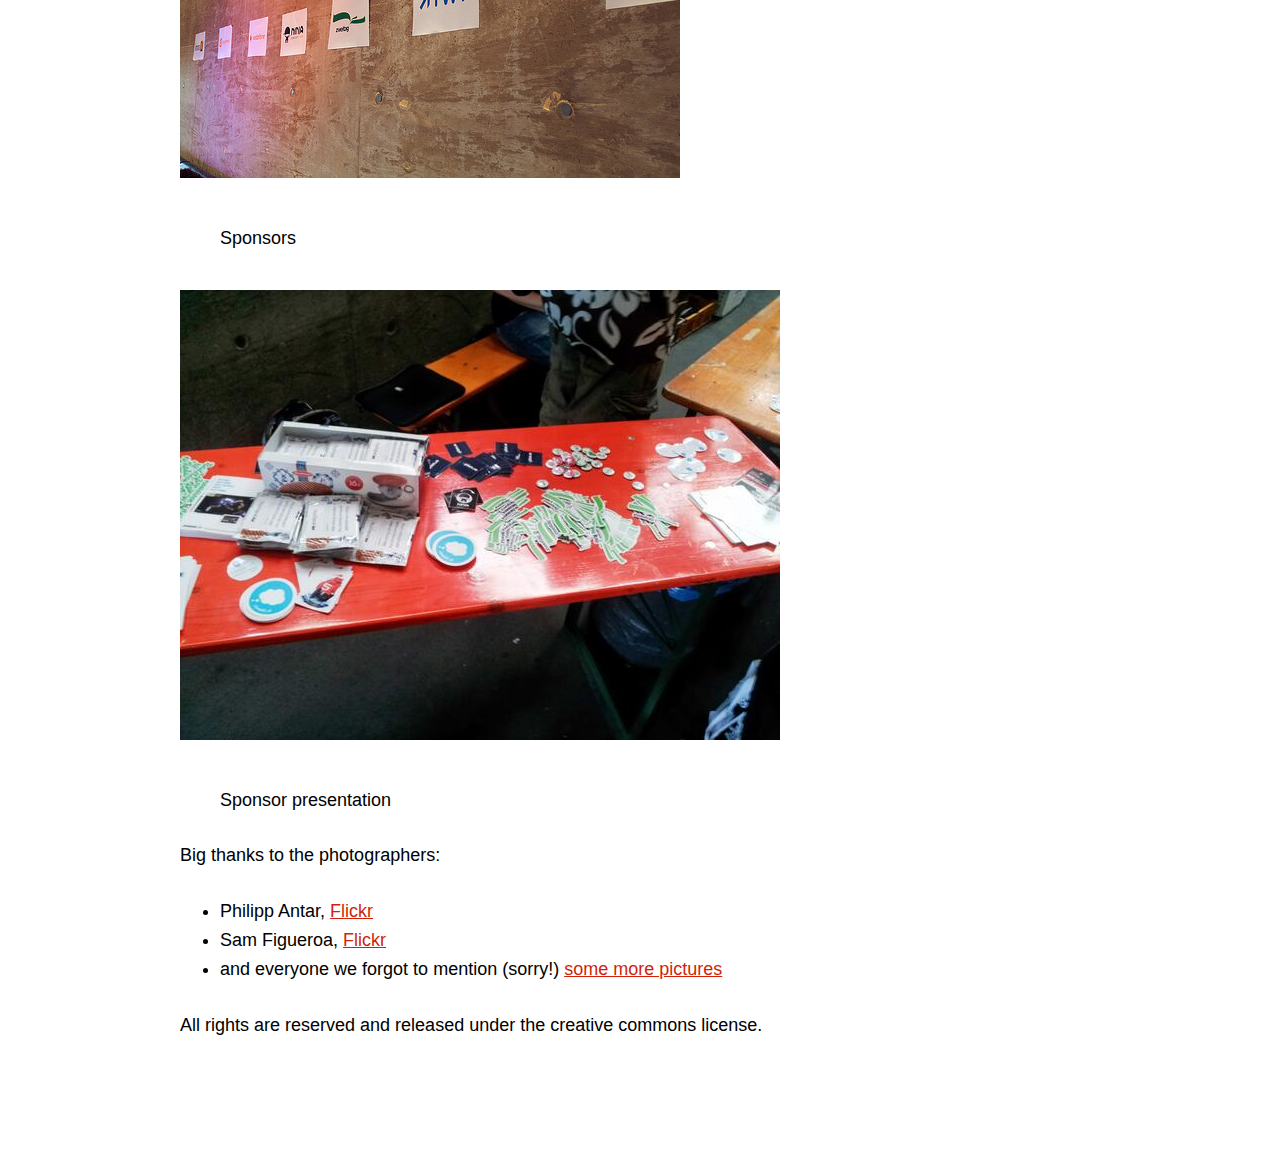
<file: news/2014/07/18/gallery.html>
<!DOCTYPE html>
<html>
  <head>
    <meta charset="utf-8">
    <meta http-equiv="X-UA-Compatible" content="IE=edge,chrome=1">
    <title>The Techie Awesome RailsCamp Germany 2013 Picture Show</title>
    <meta name="viewport" content="width=device-width, initial-scale=1.0" />
    <link rel="stylesheet" type="text/css" href="/assets/app-230a9c853d6db25b78953c0c63faf05a.css">

    <link rel="stylesheet" href="http://cdn.leafletjs.com/leaflet-0.5/leaflet.css" />
     <!--[if lte IE 8]>
         <link rel="stylesheet" href="http://cdn.leafletjs.com/leaflet-0.5/leaflet.ie.css" />
     <![endif]-->

    <link rel="shortcut icon" href="/assets/favicon-b6ed188bc984e58a2a44f969e8c0895f.ico" type="image/x-icon" />
<link rel="apple-touch-icon" href="/assets/apple-touch-icon-aed322e47dfe718a745416d028e49808.png" />
<link rel="apple-touch-icon" sizes="57x57" href="/assets/apple-touch-icon-57x57-aed322e47dfe718a745416d028e49808.png" />
<link rel="apple-touch-icon" sizes="72x72" href="/assets/apple-touch-icon-72x72-3bece4a6f75652f17a83cd6141ed9bf1.png" />
<link rel="apple-touch-icon" sizes="114x114" href="/assets/apple-touch-icon-114x114-50da87fe532cfe2121b4d78f636396a5.png" />
<link rel="apple-touch-icon" sizes="144x144" href="/assets/apple-touch-icon-144x144-d45921535675bea97e03141c5989da36.png" />

    <link rel="alternate" type="application/atom+xml" title="Railscamp Germany 2014 Updates" href="/blog/feed.xml" />
  </head>
  <body>
    <header>
      <div class="content pure-g-r">
        <div id="logo" class="pure-u-1-5">
          <a href="/"><img class="flame" src="/assets/railscamp_icon_48x48-4b2273fd0cd8388d3fdd169ac7032637.png" /></a>
        </div>
        <div class="menu-wrapper pure-u-4-5">
          <nav id ="menu" class="pure-menu pure-menu-open pure-menu-horizontal">
            <ul>
              <li>
                <a href="/venue">Venue</a>
              </li>
              <li>
                <a href="/contribute">Contribute</a>
              </li>
              <li>
                <a href="/coc">Code of Conduct</a>
              </li>
              <!-- <li>
                <a href="/schedule">Schedule</a>
              </li> -->
              <li>
                <a href="/tickets">Tickets</a>
              </li>
              <li>
                <a href="/sponsors">Sponsors</a>
              </li>
              <li>
                <a href="/blog">Blog</a>
              </li>
            </ul>
          </nav>
        </div>
      </div>
    </header>

    <div class="hero blog pure-g-r">
  <div class="pure-u-1">
    <p><img class="flame" src="/img/flame_500.png" /></p>
    <h1>RailsCamp Germany 2014</h1>
    <p><span class="subheading">Abenteuerhallen Kalk, Cologne</span></p>
  </div>
</div>

<div id="content" class="post">
  <div class="pure-g-r">
    <div class="pure-u-1">
      <h2 class="title">The Techie Awesome RailsCamp Germany 2013 Picture Show</h2>
      <p class="meta">18 Jul 2014</p>
      <p><strong>The Techie Awesome RailsCamp Germany 2013 Picture Show</strong></p>

<p>We’ve collected some nice pictures from last year to give you an impression of how awesome it was!</p>

<p><img src="/img/light.jpg" alt="Play of colours" /></p>

<blockquote>
<p>Play of colours</p>
</blockquote>

<p><img src="/img/kicker-coffee.jpg" alt="Coffee and kicker" /></p>

<blockquote>
<p>Coffee and kicker</p>
</blockquote>

<p><img src="/img/kicker-match.jpg" alt="Kicker match" /></p>

<blockquote>
<p>Kicker match</p>
</blockquote>

<p><img src="/img/conference.jpg" alt="Conference" /></p>

<blockquote>
<p>Conference</p>
</blockquote>

<p><img src="/img/cable.jpg" alt="Preparations and cables" /></p>

<blockquote>
<p>Preparations and cables</p>
</blockquote>

<p><img src="/img/sticker.jpg" alt="Stickers and buttons" /></p>

<blockquote>
<p>Stickers and buttons</p>
</blockquote>

<p><img src="/img/abenteuerhallen.jpg" alt="Abenteuerhallen Kalk" /></p>

<blockquote>
<p>Abenteuerhallen Kalk</p>
</blockquote>

<p><img src="/img/skate.jpg" alt="Skating" /></p>

<blockquote>
<p>Skating</p>
</blockquote>

<p><img src="/img/hacking.jpg" alt="Hacking" /></p>

<blockquote>
<p>Hacking</p>
</blockquote>

<p><img src="/img/tech.jpg" alt="Tech" /></p>

<blockquote>
<p>Tech</p>
</blockquote>

<p><img src="/img/tech-stuff.jpg" alt="More tech" /></p>

<blockquote>
<p>More tech</p>
</blockquote>

<p><img src="/img/funky-monkey.jpg" alt="Funky Monkey" /></p>

<blockquote>
<p>Funky Monkey</p>
</blockquote>

<p><img src="/img/coffee.jpg" alt="Barista mobile" /></p>

<blockquote>
<p>Barista mobile</p>
</blockquote>

<p><img src="/img/at-the-bar.jpg" alt="Hanging out at the bar" /></p>

<blockquote>
<p>Hanging out at the bar</p>
</blockquote>

<p><img src="/img/coffee-invision.jpg" alt="Grap a coffee and take a look at InVisions job postings" /></p>

<blockquote>
<p>Grap a coffee and take a look at InVision’s job postings</p>
</blockquote>

<p><img src="/img/sponsors.jpg" alt="Sponsors" /></p>

<blockquote>
<p>Sponsors</p>
</blockquote>

<p><img src="/img/sponsors-table.jpg" alt="Sponsor presentation" /></p>

<blockquote>
<p>Sponsor presentation</p>
</blockquote>

<p>Big thanks to the photographers:</p>

<ul>
<li>Philipp Antar, <a href="https://www.flickr.com/photos/p886/sets/72157634815067879">Flickr</a></li>

<li>Sam Figueroa, <a href="https://www.flickr.com/photos/noddleholz/sets/72157634866045576">Flickr</a></li>

<li>and everyone we forgot to mention (sorry!) <a href="http://eventifier.com/event/rcg13/photos">some more pictures</a></li>
</ul>

<p>All rights are reserved and released under the creative commons license.</p>
    </div>
  </div>
</div>


    <script type="text/javascript" src="/assets/vendor/responsive-nav-b3012f97cb92f4c4c399aa2f1273b473.js"></script>

    <script>
    var navigation = responsiveNav("#menu", { // Selector: The ID of the wrapper
        animate: true, // Boolean: Use CSS3 transitions, true or false
        transition: 400, // Integer: Speed of the transition, in milliseconds
        label: "", // String: Label for the navigation toggle
        insert: "after", // String: Insert the toggle before or after the navigation
        customToggle: "", // Selector: Specify the ID of a custom toggle
        openPos: "relative", // String: Position of the opened nav, relative or static
        jsClass: "js", // String: 'JS enabled' class which is added to <html> el
        init: function(){}, // Function: Init callback
        open: function(){}, // Function: Open callback
        close: function(){} // Function: Close callback
    });
    </script>

  </body>
</html>
</file>
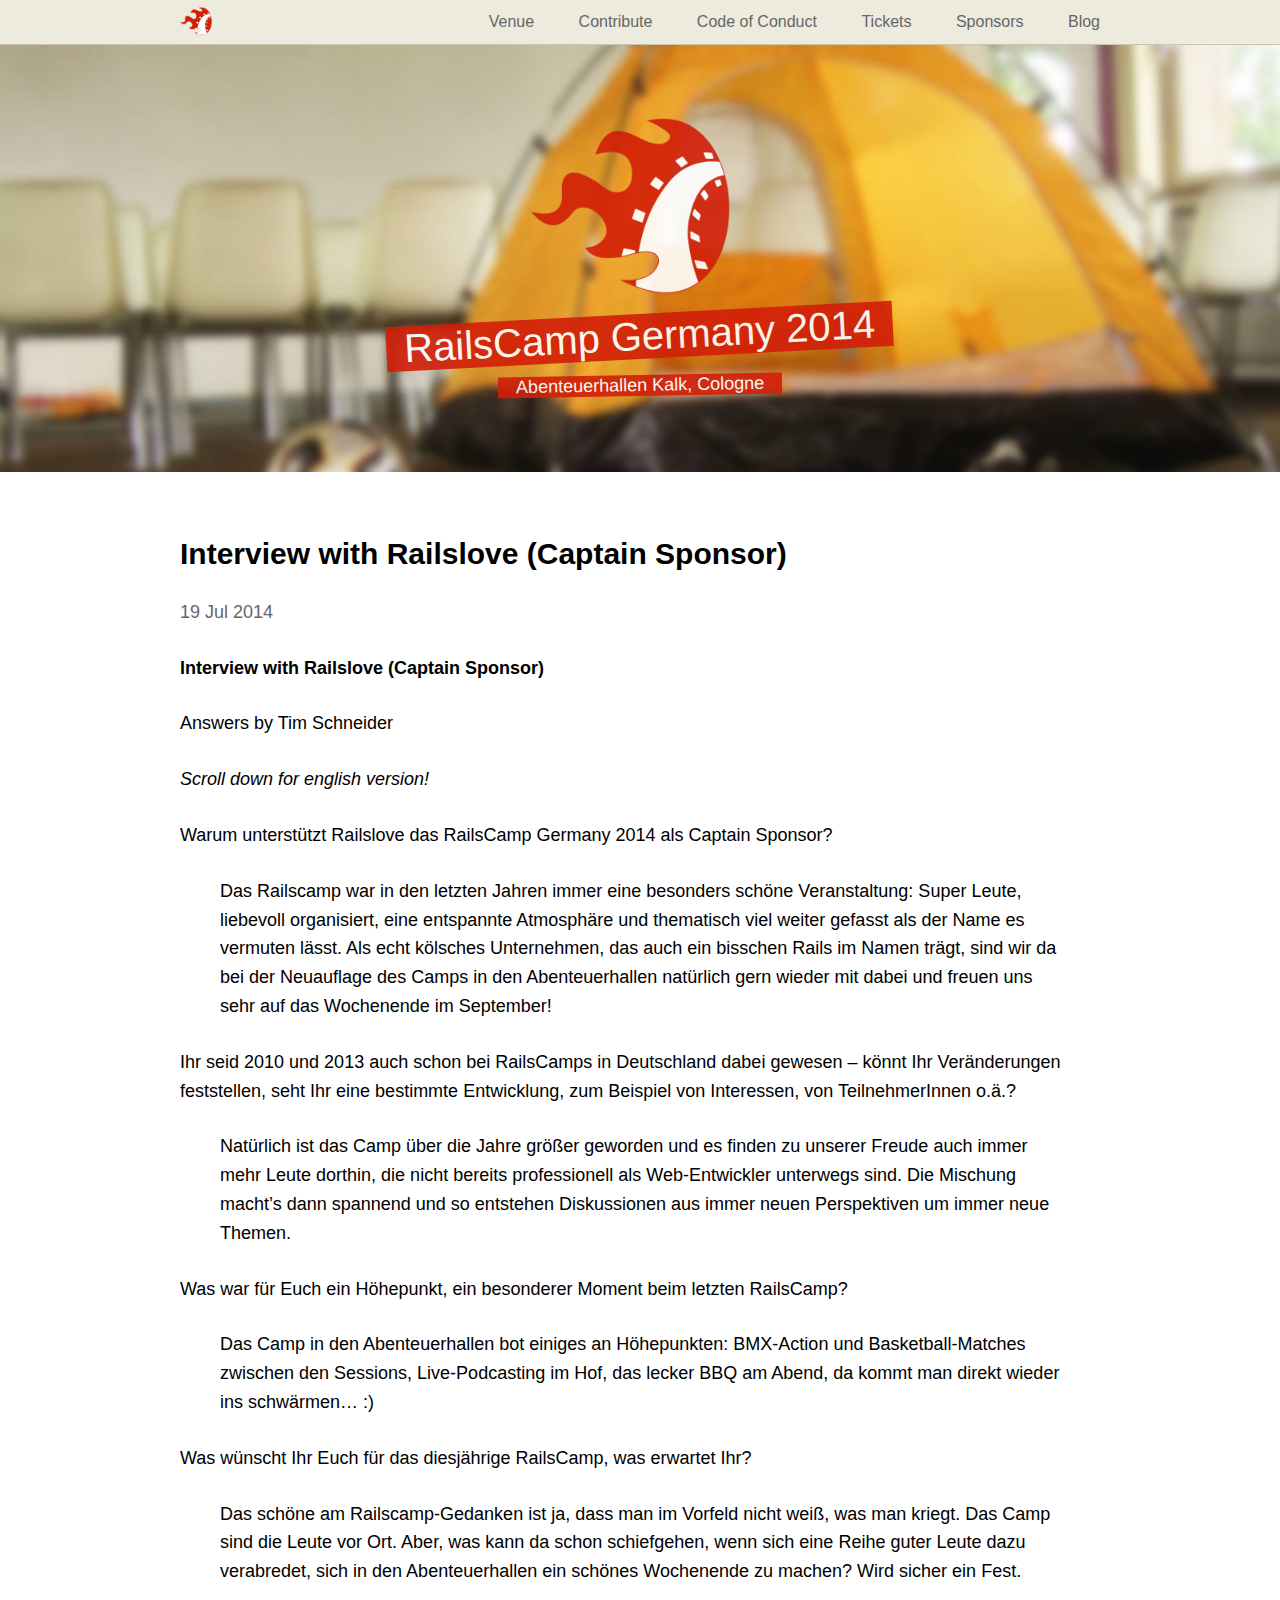
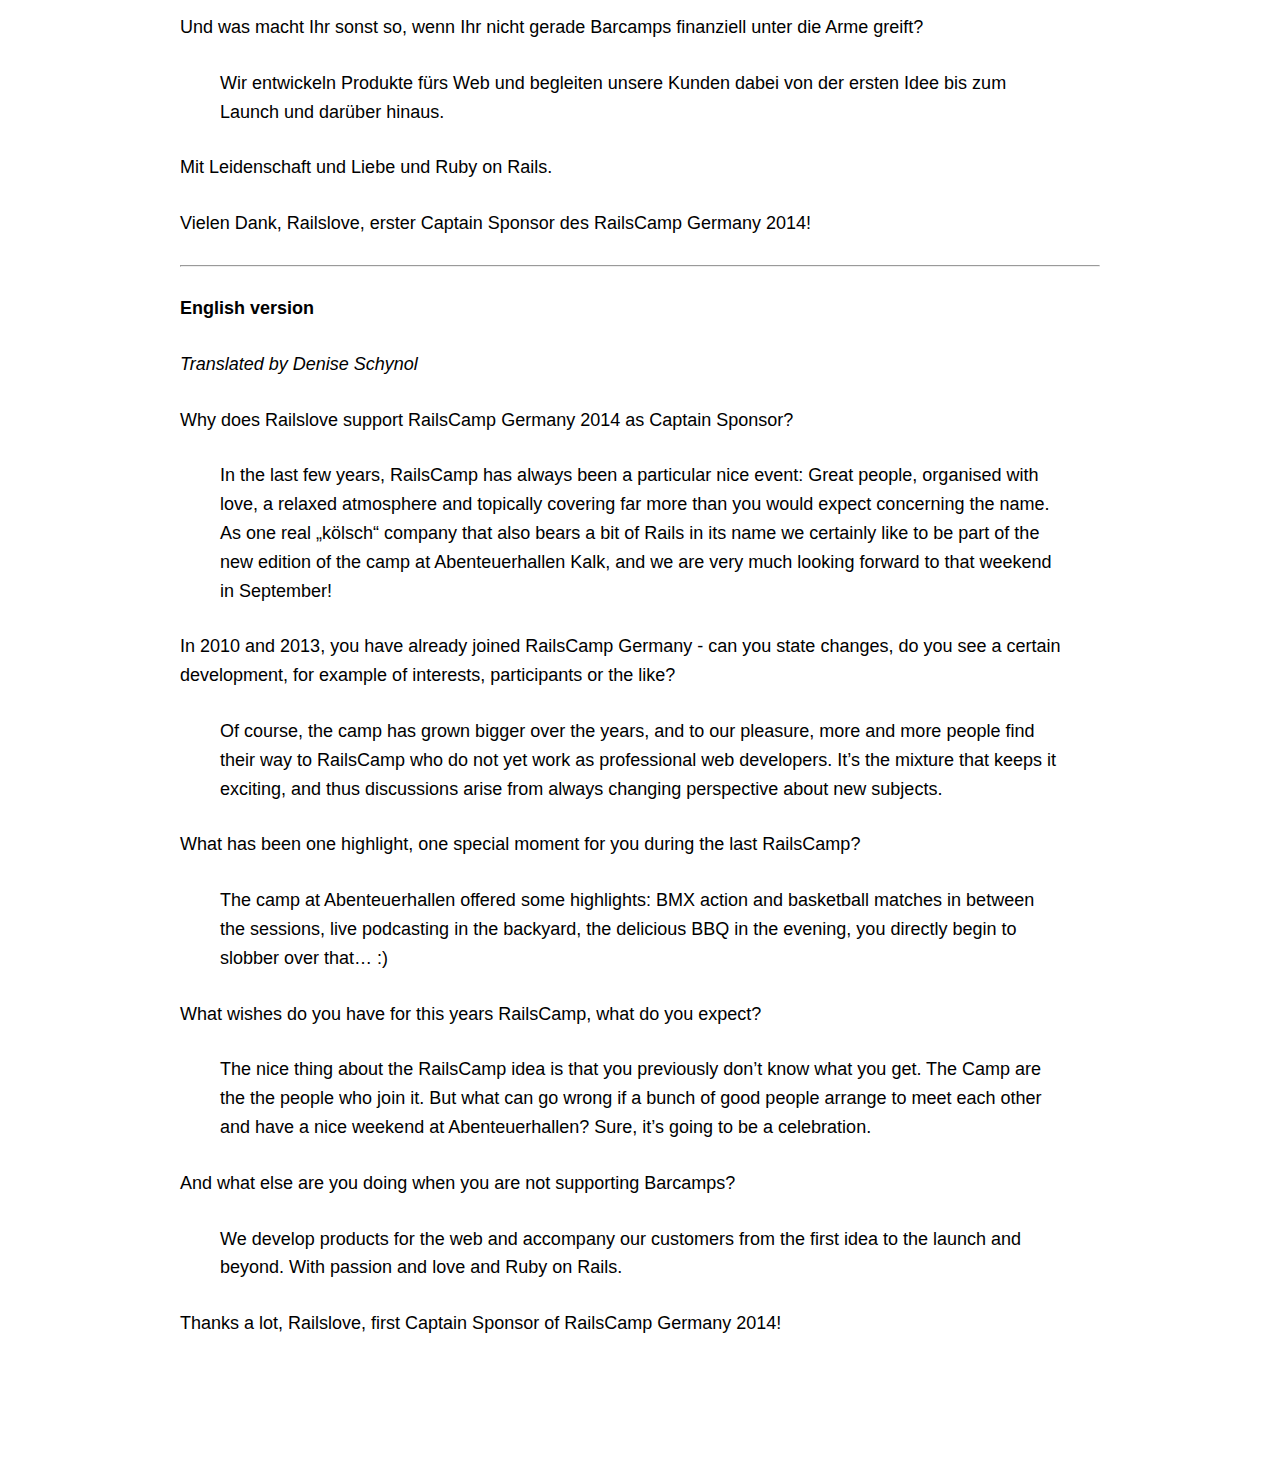
<file: news/2014/07/19/interview-with-railslove.html>
<!DOCTYPE html>
<html>
  <head>
    <meta charset="utf-8">
    <meta http-equiv="X-UA-Compatible" content="IE=edge,chrome=1">
    <title>Interview with Railslove (Captain Sponsor)</title>
    <meta name="viewport" content="width=device-width, initial-scale=1.0" />
    <link rel="stylesheet" type="text/css" href="/assets/app-230a9c853d6db25b78953c0c63faf05a.css">

    <link rel="stylesheet" href="http://cdn.leafletjs.com/leaflet-0.5/leaflet.css" />
     <!--[if lte IE 8]>
         <link rel="stylesheet" href="http://cdn.leafletjs.com/leaflet-0.5/leaflet.ie.css" />
     <![endif]-->

    <link rel="shortcut icon" href="/assets/favicon-b6ed188bc984e58a2a44f969e8c0895f.ico" type="image/x-icon" />
<link rel="apple-touch-icon" href="/assets/apple-touch-icon-aed322e47dfe718a745416d028e49808.png" />
<link rel="apple-touch-icon" sizes="57x57" href="/assets/apple-touch-icon-57x57-aed322e47dfe718a745416d028e49808.png" />
<link rel="apple-touch-icon" sizes="72x72" href="/assets/apple-touch-icon-72x72-3bece4a6f75652f17a83cd6141ed9bf1.png" />
<link rel="apple-touch-icon" sizes="114x114" href="/assets/apple-touch-icon-114x114-50da87fe532cfe2121b4d78f636396a5.png" />
<link rel="apple-touch-icon" sizes="144x144" href="/assets/apple-touch-icon-144x144-d45921535675bea97e03141c5989da36.png" />

    <link rel="alternate" type="application/atom+xml" title="Railscamp Germany 2014 Updates" href="/blog/feed.xml" />
  </head>
  <body>
    <header>
      <div class="content pure-g-r">
        <div id="logo" class="pure-u-1-5">
          <a href="/"><img class="flame" src="/assets/railscamp_icon_48x48-4b2273fd0cd8388d3fdd169ac7032637.png" /></a>
        </div>
        <div class="menu-wrapper pure-u-4-5">
          <nav id ="menu" class="pure-menu pure-menu-open pure-menu-horizontal">
            <ul>
              <li>
                <a href="/venue">Venue</a>
              </li>
              <li>
                <a href="/contribute">Contribute</a>
              </li>
              <li>
                <a href="/coc">Code of Conduct</a>
              </li>
              <!-- <li>
                <a href="/schedule">Schedule</a>
              </li> -->
              <li>
                <a href="/tickets">Tickets</a>
              </li>
              <li>
                <a href="/sponsors">Sponsors</a>
              </li>
              <li>
                <a href="/blog">Blog</a>
              </li>
            </ul>
          </nav>
        </div>
      </div>
    </header>

    <div class="hero blog pure-g-r">
  <div class="pure-u-1">
    <p><img class="flame" src="/img/flame_500.png" /></p>
    <h1>RailsCamp Germany 2014</h1>
    <p><span class="subheading">Abenteuerhallen Kalk, Cologne</span></p>
  </div>
</div>

<div id="content" class="post">
  <div class="pure-g-r">
    <div class="pure-u-1">
      <h2 class="title">Interview with Railslove (Captain Sponsor)</h2>
      <p class="meta">19 Jul 2014</p>
      <p><strong>Interview with Railslove (Captain Sponsor)</strong></p>

<p>Answers by Tim Schneider</p>

<p><em>Scroll down for english version!</em></p>

<p>Warum unterstützt Railslove das RailsCamp Germany 2014 als Captain Sponsor?</p>

<blockquote>
<p>Das Railscamp war in den letzten Jahren immer eine besonders schöne Veranstaltung: Super Leute, liebevoll organisiert, eine entspannte Atmosphäre und thematisch viel weiter gefasst als der Name es vermuten lässt. Als echt kölsches Unternehmen, das auch ein bisschen Rails im Namen trägt, sind wir da bei der Neuauflage des Camps in den Abenteuerhallen natürlich gern wieder mit dabei und freuen uns sehr auf das Wochenende im September!</p>
</blockquote>

<p>Ihr seid 2010 und 2013 auch schon bei RailsCamps in Deutschland dabei gewesen – könnt Ihr Veränderungen feststellen, seht Ihr eine bestimmte Entwicklung, zum Beispiel von Interessen, von TeilnehmerInnen o.ä.?</p>

<blockquote>
<p>Natürlich ist das Camp über die Jahre größer geworden und es finden zu unserer Freude auch immer mehr Leute dorthin, die nicht bereits professionell als Web-Entwickler unterwegs sind. Die Mischung macht’s dann spannend und so entstehen Diskussionen aus immer neuen Perspektiven um immer neue Themen. </p>
</blockquote>

<p>Was war für Euch ein Höhepunkt, ein besonderer Moment beim letzten RailsCamp?</p>

<blockquote>
<p>Das Camp in den Abenteuerhallen bot einiges an Höhepunkten: BMX-Action und Basketball-Matches zwischen den Sessions, Live-Podcasting im Hof, das lecker BBQ am Abend, da kommt man direkt wieder ins schwärmen… :)</p>
</blockquote>

<p>Was wünscht Ihr Euch für das diesjährige RailsCamp, was erwartet Ihr?</p>

<blockquote>
<p>Das schöne am Railscamp-Gedanken ist ja, dass man im Vorfeld nicht weiß, was man kriegt. Das Camp sind die Leute vor Ort. Aber, was kann da schon schiefgehen, wenn sich eine Reihe guter Leute dazu verabredet, sich in den Abenteuerhallen ein schönes Wochenende zu machen? Wird sicher ein Fest.</p>
</blockquote>

<p>Und was macht Ihr sonst so, wenn Ihr nicht gerade Barcamps finanziell unter die Arme greift? </p>

<blockquote>
<p>Wir entwickeln Produkte fürs Web und begleiten unsere Kunden dabei von der ersten Idee bis zum Launch und darüber hinaus.</p>
</blockquote>

<p>Mit Leidenschaft und Liebe und Ruby on Rails.</p>

<p>Vielen Dank, Railslove, erster Captain Sponsor des RailsCamp Germany 2014!</p>
<hr />
<p><strong>English version</strong></p>

<p><em>Translated by Denise Schynol</em></p>

<p>Why does Railslove support RailsCamp Germany 2014 as Captain Sponsor?</p>

<blockquote>
<p>In the last few years, RailsCamp has always been a particular nice event: Great people, organised with love, a relaxed atmosphere and topically covering far more than you would expect concerning the name. As one real „kölsch“ company that also bears a bit of Rails in its name we certainly like to be part of the new edition of the camp at Abenteuerhallen Kalk, and we are very much looking forward to that weekend in September!</p>
</blockquote>

<p>In 2010 and 2013, you have already joined RailsCamp Germany - can you state changes, do you see a certain development, for example of interests, participants or the like?</p>

<blockquote>
<p>Of course, the camp has grown bigger over the years, and to our pleasure, more and more people find their way to RailsCamp who do not yet work as professional web developers. It’s the mixture that keeps it exciting, and thus discussions arise from always changing perspective about new subjects.</p>
</blockquote>

<p>What has been one highlight, one special moment for you during the last RailsCamp?</p>

<blockquote>
<p>The camp at Abenteuerhallen offered some highlights: BMX action and basketball matches in between the sessions, live podcasting in the backyard, the delicious BBQ in the evening, you directly begin to slobber over that… :)</p>
</blockquote>

<p>What wishes do you have for this years RailsCamp, what do you expect?</p>

<blockquote>
<p>The nice thing about the RailsCamp idea is that you previously don’t know what you get. The Camp are the the people who join it. But what can go wrong if a bunch of good people arrange to meet each other and have a nice weekend at Abenteuerhallen? Sure, it’s going to be a celebration.</p>
</blockquote>

<p>And what else are you doing when you are not supporting Barcamps?</p>

<blockquote>
<p>We develop products for the web and accompany our customers from the first idea to the launch and beyond. With passion and love and Ruby on Rails.</p>
</blockquote>

<p>Thanks a lot, Railslove, first Captain Sponsor of RailsCamp Germany 2014!</p>
    </div>
  </div>
</div>


    <script type="text/javascript" src="/assets/vendor/responsive-nav-b3012f97cb92f4c4c399aa2f1273b473.js"></script>

    <script>
    var navigation = responsiveNav("#menu", { // Selector: The ID of the wrapper
        animate: true, // Boolean: Use CSS3 transitions, true or false
        transition: 400, // Integer: Speed of the transition, in milliseconds
        label: "", // String: Label for the navigation toggle
        insert: "after", // String: Insert the toggle before or after the navigation
        customToggle: "", // Selector: Specify the ID of a custom toggle
        openPos: "relative", // String: Position of the opened nav, relative or static
        jsClass: "js", // String: 'JS enabled' class which is added to <html> el
        init: function(){}, // Function: Init callback
        open: function(){}, // Function: Open callback
        close: function(){} // Function: Close callback
    });
    </script>

  </body>
</html>
</file>
<file: assets/app-230a9c853d6db25b78953c0c63faf05a.css>
/*
Pure v0.1.0
Copyright 2013 Yahoo! Inc. All rights reserved.
Licensed under the BSD License.
https://github.com/yui/pure/blob/master/LICENSE.md
*/
/*
normalize.css v1.1.2 | MIT License | git.io/normalize
Copyright (c) Nicolas Gallagher and Jonathan Neal
*/
/* normalize.css v1.1.2 | MIT License | git.io/normalize */
article, aside, details, figcaption, figure, footer, header, hgroup, main, nav, section, summary {
  display: block; }

audio, canvas, video {
  display: inline-block;
  *display: inline;
  *zoom: 1; }

audio:not([controls]) {
  display: none;
  height: 0; }

[hidden] {
  display: none; }

html {
  font-size: 100%;
  -ms-text-size-adjust: 100%;
  -webkit-text-size-adjust: 100%; }

html, button, input, select, textarea {
  font-family: sans-serif; }

body {
  margin: 0; }

a:focus {
  outline: thin dotted; }

a:active, a:hover {
  outline: 0; }

h1 {
  font-size: 2em;
  margin: .67em 0; }

h2 {
  font-size: 1.5em;
  margin: .83em 0; }

h3 {
  font-size: 1.17em;
  margin: 1em 0; }

h4 {
  font-size: 1em;
  margin: 1.33em 0; }

h5 {
  font-size: .83em;
  margin: 1.67em 0; }

h6 {
  font-size: .67em;
  margin: 2.33em 0; }

abbr[title] {
  border-bottom: 1px dotted; }

b, strong {
  font-weight: 700; }

blockquote {
  margin: 1em 40px; }

dfn {
  font-style: italic; }

hr {
  -moz-box-sizing: content-box;
  box-sizing: content-box;
  height: 0; }

mark {
  background: #ff0;
  color: #000; }

p, pre {
  margin: 1em 0; }

code, kbd, pre, samp {
  font-family: monospace,serif;
  _font-family: 'courier new',monospace;
  font-size: 1em; }

pre {
  white-space: pre;
  white-space: pre-wrap;
  word-wrap: break-word; }

q {
  quotes: none; }

q:before, q:after {
  content: '';
  content: none; }

small {
  font-size: 80%; }

sub, sup {
  font-size: 75%;
  line-height: 0;
  position: relative;
  vertical-align: baseline; }

sup {
  top: -.5em; }

sub {
  bottom: -.25em; }

dl, menu, ol, ul {
  margin: 1em 0; }

dd {
  margin: 0 0 0 40px; }

menu, ol, ul {
  padding: 0 0 0 40px; }

nav ul, nav ol {
  list-style: none;
  list-style-image: none; }

img {
  border: 0;
  -ms-interpolation-mode: bicubic; }

svg:not(:root) {
  overflow: hidden; }

figure {
  margin: 0; }

form {
  margin: 0; }

fieldset {
  border: 1px solid silver;
  margin: 0 2px;
  padding: .35em .625em .75em; }

legend {
  border: 0;
  padding: 0;
  white-space: normal;
  *margin-left: -7px; }

button, input, select, textarea {
  font-size: 100%;
  margin: 0;
  vertical-align: baseline;
  *vertical-align: middle; }

button, input {
  line-height: normal; }

button, select {
  text-transform: none; }

button, html input[type=button], input[type=reset], input[type=submit] {
  -webkit-appearance: button;
  cursor: pointer;
  *overflow: visible; }

button[disabled], html input[disabled] {
  cursor: default; }

input[type=checkbox], input[type=radio] {
  box-sizing: border-box;
  padding: 0;
  *height: 13px;
  *width: 13px; }

input[type=search] {
  -webkit-appearance: textfield;
  -moz-box-sizing: content-box;
  -webkit-box-sizing: content-box;
  box-sizing: content-box; }

input[type=search]::-webkit-search-cancel-button, input[type=search]::-webkit-search-decoration {
  -webkit-appearance: none; }

button::-moz-focus-inner, input::-moz-focus-inner {
  border: 0;
  padding: 0; }

textarea {
  overflow: auto;
  vertical-align: top; }

table {
  border-collapse: collapse;
  border-spacing: 0; }

.pure-button {
  display: inline-block;
  *display: inline;
  zoom: 1;
  line-height: normal;
  white-space: nowrap;
  vertical-align: baseline;
  text-align: center;
  cursor: pointer;
  -webkit-user-drag: none;
  -webkit-user-select: none;
  -moz-user-select: none;
  user-select: none; }

.pure-button::-moz-focus-inner {
  padding: 0;
  border: 0; }

a:focus {
  outline: 0; }

.pure-button {
  font-size: 100%;
  *font-size: 90%;
  *overflow: visible;
  padding: .5em 1.5em;
  color: #444;
  color: rgba(0, 0, 0, 0.8);
  *color: #444;
  border: 1px solid #999;
  border: 0 rgba(0, 0, 0, 0);
  background-color: #E6E6E6;
  text-decoration: none;
  -webkit-border-radius: 2px;
  -moz-border-radius: 2px;
  border-radius: 2px;
  -webkit-font-smoothing: antialiased;
  -webkit-transition: .1s linear -webkit-box-shadow;
  -moz-transition: .1s linear -moz-box-shadow;
  -ms-transition: .1s linear box-shadow;
  -o-transition: .1s linear box-shadow;
  transition: .1s linear box-shadow; }

.pure-button-hover, .pure-button:hover {
  filter: progid:DXImageTransform.Microsoft.gradient(startColorstr='#00000000', endColorstr='#00000000', GradientType=0);
  background-image: -webkit-gradient(linear, 0 0, 0 100%, from(transparent), color-stop(40%, rgba(0, 0, 0, 0.05)), to(rgba(0, 0, 0, 0.05)));
  background-image: -webkit-linear-gradient(transparent, rgba(0, 0, 0, 0.05) 40%, rgba(0, 0, 0, 0.15));
  background-image: -moz-linear-gradient(top, rgba(0, 0, 0, 0.05) 0, rgba(0, 0, 0, 0.05));
  background-image: -ms-linear-gradient(transparent, rgba(0, 0, 0, 0.05) 40%, rgba(0, 0, 0, 0.15));
  background-image: -o-linear-gradient(transparent, rgba(0, 0, 0, 0.05) 40%, rgba(0, 0, 0, 0.05));
  background-image: linear-gradient(transparent, rgba(0, 0, 0, 0.05) 40%, rgba(0, 0, 0, 0.05)); }

.pure-button-active, .pure-button:active {
  -webkit-box-shadow: 0 0 0 1px rgba(0, 0, 0, 0.15) inset, 0 0 6px rgba(0, 0, 0, 0.2) inset;
  -moz-box-shadow: 0 0 0 1px rgba(0, 0, 0, 0.15) inset, 0 0 6px rgba(0, 0, 0, 0.2) inset;
  box-shadow: 0 0 0 1px rgba(0, 0, 0, 0.15) inset, 0 0 6px rgba(0, 0, 0, 0.2) inset; }

.pure-button[disabled], .pure-button-disabled, .pure-button-disabled:hover, .pure-button-disabled:active {
  border: 0;
  background-image: none;
  filter: progid:DXImageTransform.Microsoft.gradient(enabled=false);
  filter: alpha(opacity=40);
  -khtml-opacity: .4;
  -moz-opacity: .4;
  opacity: .4;
  cursor: not-allowed;
  box-shadow: none; }

.pure-button-hidden {
  display: none; }

.pure-button::-moz-focus-inner {
  padding: 0;
  border: 0; }

.pure-button-primary, .pure-button-selected, a.pure-button-primary, a.pure-button-selected {
  background-color: #0078e7;
  color: #fff; }

.pure-button:-moz-focusring {
  outline-color: rgba(0, 0, 0, 0.85); }

.pure-form {
  margin: 0; }

.pure-form fieldset {
  border: 1px solid silver;
  margin: 0 2px;
  padding: .35em .625em .75em; }

.pure-form legend {
  border: 0;
  padding: 0;
  white-space: normal;
  *margin-left: -7px; }

.pure-form button, .pure-form input, .pure-form select, .pure-form textarea {
  font-size: 100%;
  margin: 0;
  vertical-align: baseline;
  *vertical-align: middle; }

.pure-form button, .pure-form input {
  line-height: normal; }

.pure-form button, .pure-form input[type=button], .pure-form input[type=reset], .pure-form input[type=submit] {
  -webkit-appearance: button;
  cursor: pointer;
  *overflow: visible; }

.pure-form button[disabled], .pure-form input[disabled] {
  cursor: default; }

.pure-form input[type=checkbox], .pure-form input[type=radio] {
  box-sizing: border-box;
  padding: 0;
  *height: 13px;
  *width: 13px; }

.pure-form input[type=search] {
  -webkit-appearance: textfield;
  -moz-box-sizing: content-box;
  -webkit-box-sizing: content-box;
  box-sizing: content-box; }

.pure-form input[type=search]::-webkit-search-cancel-button, .pure-form input[type=search]::-webkit-search-decoration {
  -webkit-appearance: none; }

.pure-form button::-moz-focus-inner, .pure-form input::-moz-focus-inner {
  border: 0;
  padding: 0; }

.pure-form textarea {
  overflow: auto;
  vertical-align: top; }

.pure-form input, .pure-form select {
  padding: .5em .6em;
  display: inline-block;
  border: 1px solid #ccc;
  font-size: .8em;
  box-shadow: inset 0 1px 3px #ddd;
  border-radius: 4px;
  -webkit-transition: .3s linear border;
  -moz-transition: .3s linear border;
  -ms-transition: .3s linear border;
  -o-transition: .3s linear border;
  transition: .3s linear border;
  -moz-box-sizing: border-box;
  -webkit-box-sizing: border-box;
  box-sizing: border-box;
  -webkit-font-smoothing: antialiased; }

.pure-form input:focus, .pure-form select:focus {
  outline: 0;
  outline: thin dotted \9;
  border-color: #129FEA; }

.pure-form .pure-checkbox, .pure-form .pure-radio {
  margin: .5em 0;
  display: block; }

.pure-form input[disabled], .pure-form select[disabled], .pure-form textarea[disabled], .pure-form input[readonly], .pure-form select[readonly], .pure-form textarea[readonly] {
  cursor: not-allowed;
  background-color: #eaeded;
  color: #cad2d3;
  border-color: transparent; }

.pure-form input:focus:invalid, .pure-form textarea:focus:invalid, .pure-form select:focus:invalid {
  color: #b94a48;
  border: 1px solid #ee5f5b; }

.pure-form input:focus:invalid:focus, .pure-form textarea:focus:invalid:focus, .pure-form select:focus:invalid:focus {
  border-color: #e9322d; }

.pure-form select {
  border: 1px solid #ccc;
  background-color: #fff; }

.pure-form select[multiple] {
  height: auto; }

.pure-form label {
  margin: .5em 0 .2em;
  color: #999;
  font-size: 90%; }

.pure-form fieldset {
  margin: 0;
  padding: .35em 0 .75em;
  border: 0; }

.pure-form legend {
  display: block;
  width: 100%;
  padding: .3em 0;
  margin-bottom: .3em;
  font-size: 125%;
  color: #333;
  border-bottom: 1px solid #e5e5e5; }

.pure-form.pure-form-stacked input[type=text], .pure-form.pure-form-stacked select, .pure-form.pure-form-stacked label {
  display: block; }

.pure-form-aligned input, .pure-form-aligned textarea, .pure-form-aligned select, .pure-form-aligned .pure-help-inline {
  display: inline-block;
  *display: inline;
  *zoom: 1;
  vertical-align: middle; }

.pure-form-aligned .pure-control-group {
  margin-bottom: .5em; }

.pure-form-aligned .pure-control-group label {
  text-align: right;
  display: inline-block;
  vertical-align: middle;
  width: 10em;
  margin: 0 1em 0 0; }

.pure-form-aligned .pure-controls {
  margin: 1.5em 0 0 10em; }

.pure-form .pure-input-rounded {
  border-radius: 20px;
  padding-left: 1em; }

.pure-form .pure-group fieldset {
  margin-bottom: 10px; }

.pure-form .pure-group input {
  display: block;
  padding: 10px;
  margin: 0;
  border-radius: 0;
  position: relative;
  top: -1px; }

.pure-form .pure-group input:focus {
  z-index: 2; }

.pure-form .pure-group input:first-child {
  top: 1px;
  border-radius: 4px 4px 0 0; }

.pure-form .pure-group input:last-child {
  top: -2px;
  border-radius: 0 0 4px 4px; }

.pure-form .pure-group button {
  margin: .35em 0; }

.pure-form .pure-input-1 {
  width: 100%; }

.pure-form .pure-input-2-3 {
  width: 66%; }

.pure-form .pure-input-1-2 {
  width: 50%; }

.pure-form .pure-input-1-3 {
  width: 33%; }

.pure-form .pure-input-1-4 {
  width: 25%; }

.pure-form .pure-help-inline {
  display: inline-block;
  padding-left: .3em;
  color: #666;
  vertical-align: middle;
  font-size: 90%; }

@media only screen and (max-width: 480px) {
  .pure-form button[type=submit] {
    margin: .7em 0 0; }

  .pure-form input[type=text], .pure-form button, .pure-form label {
    margin-bottom: .3em;
    display: block; }

  .pure-group input[type=text] {
    margin-bottom: 0; }

  .pure-form-aligned .pure-control-group label {
    margin-bottom: .3em;
    text-align: left;
    display: block;
    width: 100%; }

  .pure-form-aligned .pure-controls {
    margin: 1.5em 0 0; }

  .pure-form .pure-help-inline {
    display: block;
    font-size: 80%;
    padding: .2em 0 .8em; } }
.pure-g {
  letter-spacing: -.31em;
  *letter-spacing: normal;
  *word-spacing: -.43em;
  text-rendering: optimizespeed; }

.opera-only :-o-prefocus, .pure-g {
  word-spacing: -.43em; }

.pure-u {
  display: inline-block;
  zoom: 1;
  *display: inline;
  letter-spacing: normal;
  word-spacing: normal;
  vertical-align: top;
  text-rendering: auto; }

.pure-u-1, .pure-u-1-2, .pure-u-1-3, .pure-u-2-3, .pure-u-1-4, .pure-u-3-4, .pure-u-1-5, .pure-u-2-5, .pure-u-3-5, .pure-u-4-5, .pure-u-1-6, .pure-u-5-6, .pure-u-1-8, .pure-u-3-8, .pure-u-5-8, .pure-u-7-8, .pure-u-1-12, .pure-u-5-12, .pure-u-7-12, .pure-u-11-12, .pure-u-1-24, .pure-u-5-24, .pure-u-7-24, .pure-u-11-24, .pure-u-13-24, .pure-u-17-24, .pure-u-19-24, .pure-u-23-24 {
  display: inline-block;
  zoom: 1;
  *display: inline;
  letter-spacing: normal;
  word-spacing: normal;
  vertical-align: top;
  text-rendering: auto; }

.pure-u-1 {
  display: block; }

.pure-u-1-2 {
  width: 50%; }

.pure-u-1-3 {
  width: 33.33333%; }

.pure-u-2-3 {
  width: 66.66666%; }

.pure-u-1-4 {
  width: 25%; }

.pure-u-3-4 {
  width: 75%; }

.pure-u-1-5 {
  width: 20%; }

.pure-u-2-5 {
  width: 40%; }

.pure-u-3-5 {
  width: 60%; }

.pure-u-4-5 {
  width: 80%; }

.pure-u-1-6 {
  width: 16.656%; }

.pure-u-5-6 {
  width: 83.33%; }

.pure-u-1-8 {
  width: 12.5%; }

.pure-u-3-8 {
  width: 37.5%; }

.pure-u-5-8 {
  width: 62.5%; }

.pure-u-7-8 {
  width: 87.5%; }

.pure-u-1-12 {
  width: 8.3333%; }

.pure-u-5-12 {
  width: 41.6666%; }

.pure-u-7-12 {
  width: 58.3333%; }

.pure-u-11-12 {
  width: 91.6666%; }

.pure-u-1-24 {
  width: 4.1666%; }

.pure-u-5-24 {
  width: 20.8333%; }

.pure-u-7-24 {
  width: 29.1666%; }

.pure-u-11-24 {
  width: 45.8333%; }

.pure-u-13-24 {
  width: 54.1666%; }

.pure-u-17-24 {
  width: 70.8333%; }

.pure-u-19-24 {
  width: 79.1666%; }

.pure-u-23-24 {
  width: 95.8333%; }

.pure-g-r {
  letter-spacing: -.31em;
  *letter-spacing: normal;
  *word-spacing: -.43em; }

.opera-only :-o-prefocus, .pure-g-r {
  word-spacing: -.43em; }

.pure-g-r img {
  max-width: 100%; }

@media (min-width: 980px) {
  .pure-visible-phone {
    display: none; }

  .pure-visible-tablet {
    display: none; }

  .pure-hidden-desktop {
    display: none; } }
@media (max-width: 480px) {
  .pure-g-r > [class^="pure-u"] {
    width: 100%; } }
@media (max-width: 767px) {
  .pure-g-r > [class^="pure-u"] {
    width: 100%; }

  .pure-hidden-phone {
    display: none; }

  .pure-visible-desktop {
    display: none; } }
@media (min-width: 768px) and (max-width: 979px) {
  .pure-hidden-tablet {
    display: none; }

  .pure-visible-desktop {
    display: none; } }
.pure-menu ul {
  position: absolute;
  visibility: hidden; }

.pure-menu.pure-menu-open {
  visibility: visible;
  z-index: 2;
  width: 100%; }

.pure-menu ul {
  left: -10000px;
  list-style: none;
  margin: 0;
  padding: 0;
  top: -10000px;
  z-index: 1; }

.pure-menu > ul {
  position: relative; }

.pure-menu-open > ul {
  left: 0;
  top: 0;
  visibility: visible; }

.pure-menu li {
  position: relative; }

.pure-menu a, .pure-menu .pure-menu-heading {
  display: block;
  color: inherit;
  line-height: 1.5em;
  padding: 5px 20px;
  text-decoration: none;
  white-space: nowrap; }

.pure-menu.pure-menu-horizontal > .pure-menu-heading {
  display: inline-block;
  margin: 0;
  zoom: 1;
  *display: inline;
  vertical-align: middle; }

.pure-menu.pure-menu-horizontal > ul {
  display: inline-block;
  zoom: 1;
  *display: inline;
  vertical-align: middle; }

.pure-menu li a {
  padding: 5px 20px; }

.pure-menu-can-have-children > .pure-menu-label:after {
  content: '\25B8';
  float: right;
  font-family: 'Lucida Grande','Lucida Sans Unicode','DejaVu Sans',sans-serif;
  margin-right: -20px;
  margin-top: -1px; }

.pure-menu-can-have-children > .pure-menu-label {
  padding-right: 30px; }

.pure-menu-separator {
  background-color: #dfdfdf;
  display: block;
  height: 1px;
  font-size: 0;
  margin: 7px 2px;
  overflow: hidden; }

.pure-menu-hidden {
  display: none; }

.pure-menu-fixed {
  position: fixed;
  top: 0;
  left: 0;
  width: 100%; }

.pure-menu-horizontal li {
  display: inline-block;
  zoom: 1;
  *display: inline;
  vertical-align: middle; }

.pure-menu-horizontal li li {
  display: block; }

.pure-menu-horizontal > .pure-menu-children > .pure-menu-can-have-children > .pure-menu-label:after {
  content: "\25BE"; }

.pure-menu-horizontal > .pure-menu-children > .pure-menu-can-have-children > .pure-menu-label {
  padding-right: 30px; }

.pure-menu.pure-menu-open, .pure-menu.pure-menu-horizontal li .pure-menu-children {
  background: #fff;
  border: 1px solid #b7b7b7; }

.pure-menu.pure-menu-horizontal, .pure-menu.pure-menu-horizontal .pure-menu-heading {
  border: 0; }

.pure-menu a {
  border: 1px solid transparent;
  border-left: 0;
  border-right: 0; }

.pure-menu a, .pure-menu .pure-menu-can-have-children > li:after {
  color: #777; }

.pure-menu .pure-menu-can-have-children > li:hover:after {
  color: #fff; }

.pure-menu li a:hover {
  background: #eee; }

.pure-menu li.pure-menu-disabled a:hover {
  background: #fff;
  color: #bfbfbf; }

.pure-menu .pure-menu-disabled > a {
  background-image: none;
  border-color: transparent;
  cursor: default; }

.pure-menu .pure-menu-disabled > a, .pure-menu .pure-menu-can-have-children.pure-menu-disabled > a:after {
  color: #bfbfbf; }

.pure-menu .pure-menu-heading {
  color: #565d64;
  text-transform: uppercase;
  font-size: 90%;
  margin-top: .5em;
  border-bottom-width: 1px;
  border-bottom-style: solid;
  border-bottom-color: #dfdfdf; }

.pure-menu .pure-menu-selected a {
  color: #000; }

.pure-menu.pure-menu-open.pure-menu-fixed {
  border: 0;
  border-bottom: 1px solid #b7b7b7; }

.pure-paginator {
  list-style: none;
  margin: 0;
  padding: 0; }

.pure-paginator li {
  display: inline-block;
  *display: inline;
  *zoom: 1;
  margin: 0 -.35em 0 0; }

.pure-paginator .pure-button {
  border-radius: 0;
  padding: .8em 1.4em;
  vertical-align: top;
  height: 1.1em; }

.pure-paginator .pure-button:focus {
  outline-style: none; }

.pure-paginator .prev, .pure-paginator .next {
  color: #C0C1C3;
  text-shadow: 0 -1px 0 rgba(0, 0, 0, 0.45); }

.pure-paginator .prev {
  border-radius: 2px 0 0 2px; }

.pure-paginator .next {
  border-radius: 0 2px 2px 0; }

@media (max-width: 480px) {
  .pure-menu-horizontal {
    width: 100%; }

  .pure-menu-children li {
    display: block;
    border-bottom: 1px solid block; } }
.pure-table {
  border-collapse: collapse;
  border-spacing: 0;
  empty-cells: show;
  border: 1px solid #cbcbcb; }

.pure-table caption {
  color: #000;
  font: italic 85%/1 arial,sans-serif;
  padding: 1em 0;
  text-align: center; }

.pure-table td, .pure-table th {
  border-left: 1px solid #cbcbcb;
  border-width: 0 0 0 1px;
  font-size: inherit;
  margin: 0;
  overflow: visible;
  padding: 6px 12px; }

.pure-table td:first-child, .pure-table th:first-child {
  border-left-width: 0; }

.pure-table thead {
  background: #e0e0e0;
  color: #000;
  text-align: left;
  vertical-align: bottom;
  white-space: nowrap; }

.pure-table td {
  background-color: transparent; }

.pure-table-odd td {
  background-color: #f2f2f2; }

.pure-table-striped tr:nth-child(2n-1) td {
  background-color: #f2f2f2; }

.pure-table-bordered td {
  border-bottom: 1px solid #cbcbcb; }

.pure-table-bordered tbody > tr:last-child td, .pure-table-horizontal tbody > tr:last-child td {
  border-bottom-width: 0; }

.pure-table-horizontal td, .pure-table-horizontal th {
  border-width: 0 0 1px;
  border-bottom: 1px solid #cbcbcb; }

.pure-table-horizontal tbody > tr:last-child td {
  border-bottom-width: 0; }

* {
  -webkit-box-sizing: border-box;
  -moz-box-sizing: border-box;
  box-sizing: border-box; }

body {
  background-color: white;
  font: 16px "Source Sans Pro", Helvetica, Arial, sans-serif;
  text-align: center;
  padding-top: 42px; }

h1 small, h2 small, h3 small, h4 small, h5 small, h6 small {
  font-weight: normal;
  color: #666666; }

a {
  color: #d21f08; }
  a:hover {
    color: black; }

body > header {
  background: #edeade;
  position: absolute;
  width: 100%;
  top: 0;
  left: 0;
  z-index: 1000000;
  border-bottom: 1px solid #cbc4b2; }
  body > header .content {
    width: 95%;
    max-width: 960px;
    margin: 0 auto;
    text-align: left; }
  body > header #logo a {
    display: inline-block;
    height: 58px;
    padding-top: 5px; }
  body > header #logo img {
    height: 48px; }

@media screen and (min-width: 40em) {
  body > header {
    position: fixed; }
    body > header #logo a {
      display: inline-block;
      height: 42px;
      padding: 5px 20px; }
    body > header #logo img {
      height: 32px; } }
.hero {
  color: white;
  /* text-shadow: #000 1px 1px 2px; */ }
  .hero.frontpage {
    padding: 60px 0;
    background: url("/img/bg_hero_frontpage_1.jpg") 50% center no-repeat;
    background-size: cover; }
  .hero.schedule {
    padding: 60px 0;
    background: url("/img/bg_hero_session-board.jpg") 50% center no-repeat;
    background-size: cover; }
  .hero.tickets {
    padding: 60px 0;
    background: url("/img/bg_hero_offline-twitter.jpg") 50% center no-repeat;
    background-size: cover; }
  .hero.sponsors, .hero.sponsors_serious, .hero.sponsors_small-business, .hero.sponsors_micro {
    padding: 60px 0;
    background: url("/img/bg_hero_main-hall-2.jpg") 50% center no-repeat;
    background-size: cover; }
  .hero.blog {
    padding: 60px 0;
    background: url("/img/bg_hero_tent-indoors.jpg") 50% center no-repeat;
    background-size: cover; }
  .hero h1, .hero .subheading {
    display: inline-block;
    margin: 0;
    padding: 0 18px;
    max-width: 98%;
    background: #d21f08;
    opacity: 0.9;
    font-weight: 300;
    -webkit-backface-visibility: hidden;
    /* text-shadow: #000 1px 1px 3px; */ }
  .hero h1 {
    font-size: 40px;
    -webkit-transform: rotate(-3deg);
    -moz-transform: rotate(-3deg);
    -ms-transform: rotate(-3deg);
    -o-transform: rotate(-3deg);
    transform: rotate(-3deg); }
  .hero .subheading {
    font-size: 18px;
    -webkit-transform: rotate(-1deg);
    -moz-transform: rotate(-1deg);
    -ms-transform: rotate(-1deg);
    -o-transform: rotate(-1deg);
    transform: rotate(-1deg); }
  .hero img.flame {
    width: 200px;
    opacity: 0.9;
    margin-left: -20px; }

#map {
  height: 435px; }

.leaflet-popup {
  font-size: 1.2em;
  color: black; }
  .leaflet-popup span {
    color: #666666; }

.leaflet-popup-close-button {
  padding: 8px 25px 0 0; }

#content {
  width: 95%;
  max-width: 960px;
  margin: 0 auto;
  padding: 40px 20px 100px 20px;
  text-align: left;
  font-size: 18px;
  -webkit-hyphens: auto;
  -moz-hyphens: auto;
  hyphens: auto; }
  #content p, #content li {
    line-height: 1.6em; }
  #content p.intro {
    font-weight: 300;
    font-size: 24px; }
  #content h2 {
    font-size: 30px;
    font-weight: bold; }
  #content h3 {
    font-size: 22px;
    font-weight: bold; }

.post h2.title {
  font-size: 32px;
  font-weight: bold; }
.post .meta {
  color: #666666; }
.post p {
  margin: 1.5em 0; }
.post ul, .post ol {
  margin-left: 0; }
.post pre {
  border: 1px solid #cbc4b2;
  background-color: #edeade;
  padding: 0 .4em; }
.post code {
  border: 1px solid #cbc4b2;
  background-color: #edeade;
  padding: 0 .2em; }
.post pre code {
  border: none; }
.post img {
  max-width: 100%;
  padding: 10px 0; }
.post .footnotes {
  padding: 40px 0;
  font-size: 14px; }
  .post .footnotes p {
    margin-bottom: 0.5em; }
.post .footnotes hr {
  border: none;
  border-top: 1px solid #cbc4b2;
  margin-bottom: 40px; }

.travel-information h4 {
  margin-bottom: 0; }
.travel-information small {
  color: #666666;
  font-weight: 300; }

.vehicle {
  padding-right: 2.5em; }

.ticket-sales {
  width: 100%;
  text-align: left;
  margin: 40px 0; }

@media screen and (max-width: 400px) {
  #content {
    font-size: 14px;
    padding: 10px 10px 50px; }
    #content ul, #content ol {
      padding-left: 20px !important; } }
/* responsive-nav.js v1.0.14 by @viljamis */
/* heavily customized for railscamp site */
.menu-wrapper {
  display: block; }

#menu {
  text-align: left;
  background: transparent; }
  #menu ul {
    margin: 0;
    padding: 0;
    width: 100%;
    display: block;
    list-style: none; }
  #menu li {
    width: 100%;
    display: block;
    margin-bottom: 2px;
    border: 1px solid #cbc4b2; }
    #menu li a {
      padding: 5px 20px;
      color: #666666;
      border: 0; }
      #menu li a:hover {
        background: #cbc4b2;
        color: black; }
  #menu.opened {
    max-height: 9999px;
    margin-bottom: 10px; }

.js #menu {
  clip: rect(0 0 0 0);
  max-height: 0;
  position: absolute;
  display: block;
  overflow: hidden;
  zoom: 1; }

@media screen and (min-width: 40em) {
  .menu-wrapper {
    margin: 0;
    padding: 0;
    display: inline-block; }

  #menu {
    text-align: right; }
    #menu ul {
      margin: 0;
      display: inline-block;
      width: auto; }
    #menu li {
      background: transparent;
      display: inline-block;
      width: auto;
      margin-bottom: 0;
      border: none; }
      #menu li a {
        padding: 10px 20px; }

  .js #menu {
    position: relative; }
  .js #menu.closed {
    max-height: none; }

  #nav-toggle {
    display: none; } }
#nav-toggle {
  -webkit-touch-callout: none;
  -webkit-user-select: none;
  -moz-user-select: none;
  user-select: none;
  width: 48px;
  height: 58px;
  position: absolute;
  bottom: 0;
  right: 0;
  overflow: hidden;
  background: transparent url("/assets/menu-b660b3d3de7881db40fdfebb1bbd7d80.png") no-repeat 47% 48%; }

@media screen and (-webkit-min-device-pixel-ratio: 1.3), screen and (min--moz-device-pixel-ratio: 1.3), screen and (-o-min-device-pixel-ratio: 2 / 1), screen and (min-device-pixel-ratio: 1.3), screen and (min-resolution: 192dpi), screen and (min-resolution: 2dppx) {
  body > header #logo img {
    height: 48px;
    width: 48px; }

  #nav-toggle {
    background-image: url("/assets/menu-2x-30344e49a37bf1d4c753b39ebbd00ce1.png");
    -webkit-background-size: 96px 96px;
    -moz-background-size: 96px 96px;
    -o-background-size: 96px 96px;
    background-size: 96px 96px; } }
.sponsors, .sponsors_serious, .sponsors_small-business, .sponsors_micro {
  padding: 0; }

.sponsors--box {
  background-color: #edeade;
  padding: 1px;
  margin: 0 10px 10px 0;
  display: block;
  color: black;
  text-decoration: none; }
  .sponsors--box:hover {
    background-color: #cbc4b2;
    color: black;
    text-decoration: none; }
  .sponsors--box > h3, .sponsors--box > h4, .sponsors--box > h5 {
    margin-top: 0.5em;
    margin-bottom: 0; }

.sponsors--logo {
  width: 100%;
  background-size: contain;
  background-repeat: no-repeat;
  background-position: center center;
  background-color: white;
  font-size: 0;
  text-indent: -1000000px; }
  .sponsors--logo.as-railslove {
    background-image: url("/assets/sponsors/railslove-d8396781ca4ccece9152aa0640ad293c.png"); }
  .sponsors--logo.as-anynines {
    background-image: url("/assets/sponsors/anynines-e73907d08f09711d2840a602d1f0f34a.png"); }
  .sponsors--logo.as-zweitag {
    background-image: url("/assets/sponsors/zweitag-9a514271437df9a05da20e2ee9fcdc72.png"); }
  .sponsors--logo.as-bitcrowd {
    background-image: url("/assets/sponsors/bitcrowd-461e67088e95efe09174c4b9f27bb927.png"); }
  .sponsors--logo.as-twt {
    background-image: url("/assets/sponsors/twt-1b3ea61855354d10e9015a62201cecde.png"); }
  .sponsors--logo.as-ninjaconcept {
    background-image: url("/assets/sponsors/ninjaconcept-a7e9fb3fd547ada3b0824c6e77731e17.png"); }
  .sponsors--logo.as-anynines {
    background-image: url("/assets/sponsors/anynines-e73907d08f09711d2840a602d1f0f34a.png"); }
  .sponsors--logo.as-9elements {
    background-image: url("/assets/sponsors/9elements-3e6f0ea2a96cb37100c5f202242554b0.png"); }
  .sponsors--logo.as-5apps {
    background-image: url("/assets/sponsors/5apps-4ec2c12276b1342dce6922ab999098a7.png"); }
  .sponsors--logo.as-adcloud {
    background-image: url("/assets/sponsors/adcloud-4e30e7b177394a56884d2c426ebe99e2.png"); }
  .sponsors--logo.as-geekstammtisch {
    background-image: url("/assets/sponsors/geekstammtisch-532f426e7bdecd628dac4fbd84f717f4.png"); }
  .sponsors--logo.as-planio {
    background-image: url("/assets/sponsors/planio-be8925698f1be3cd9be6038e1e8292a7.png"); }
  .sponsors--logo.as-innoq {
    background-image: url("/assets/sponsors/innoq-9599f57c100f980ceb479bd9f705137c.png"); }
  .sponsors--logo.as-invision {
    background-image: url("/assets/sponsors/invision-1f442bf80cdecb8dc00d1f70f615c093.png"); }
  .sponsors--logo.as-vodafone {
    background-image: url("/assets/sponsors/vodafone-73d491eebf70eeb071abbc2b316efe76.png"); }
  .sponsors--logo.as-salesking {
    background-image: url("/assets/sponsors/salesking-eab80016be8c4ffd8e196e25eb3bcb40.png"); }
  .sponsors--logo.as-putpat {
    background-image: url("/assets/sponsors/putpat-3a153e70d2d303841114682b41f9e3eb.png"); }
  .sponsors--logo.as-rrbone {
    background-image: url("/assets/sponsors/rrbone-f1d3500c3ee0f2c60fdfb2d33c255d4f.png"); }
  .sponsors--logo.as-tividoo {
    background-image: url("/assets/sponsors/tividoo-9802dc6454170dab2dc28a60ea5c2da5.png"); }
  .sponsors--logo.as-fhkoeln {
    background-image: url("/assets/sponsors/fhkoeln-e841f11f09c62fb892cdb01ee2d06380.png"); }

.sponsors--logo.as-text {
  font-size: 18px;
  text-indent: 0px;
  text-align: center;
  padding-top: 20px; }

.sponsors--subline {
  text-align: center;
  font-size: 80%;
  margin: 0 10px 0 0; }

.sponsors_serious .sponsors--logo {
  height: 150px; }

.sponsors_small-business .sponsors--logo {
  height: 130px; }

.sponsors_micro .sponsors--logo {
  height: 100px; }

.become-a-sponsor {
  padding-top: 20px;
  font-size: 15px; }

.image {
  display: block;
  border: none; }
  .image.as-full-width {
    width: 100%; }

.newsletter iframe {
  width: 100%;
  border: none;
  height: 700px; }
</file>
